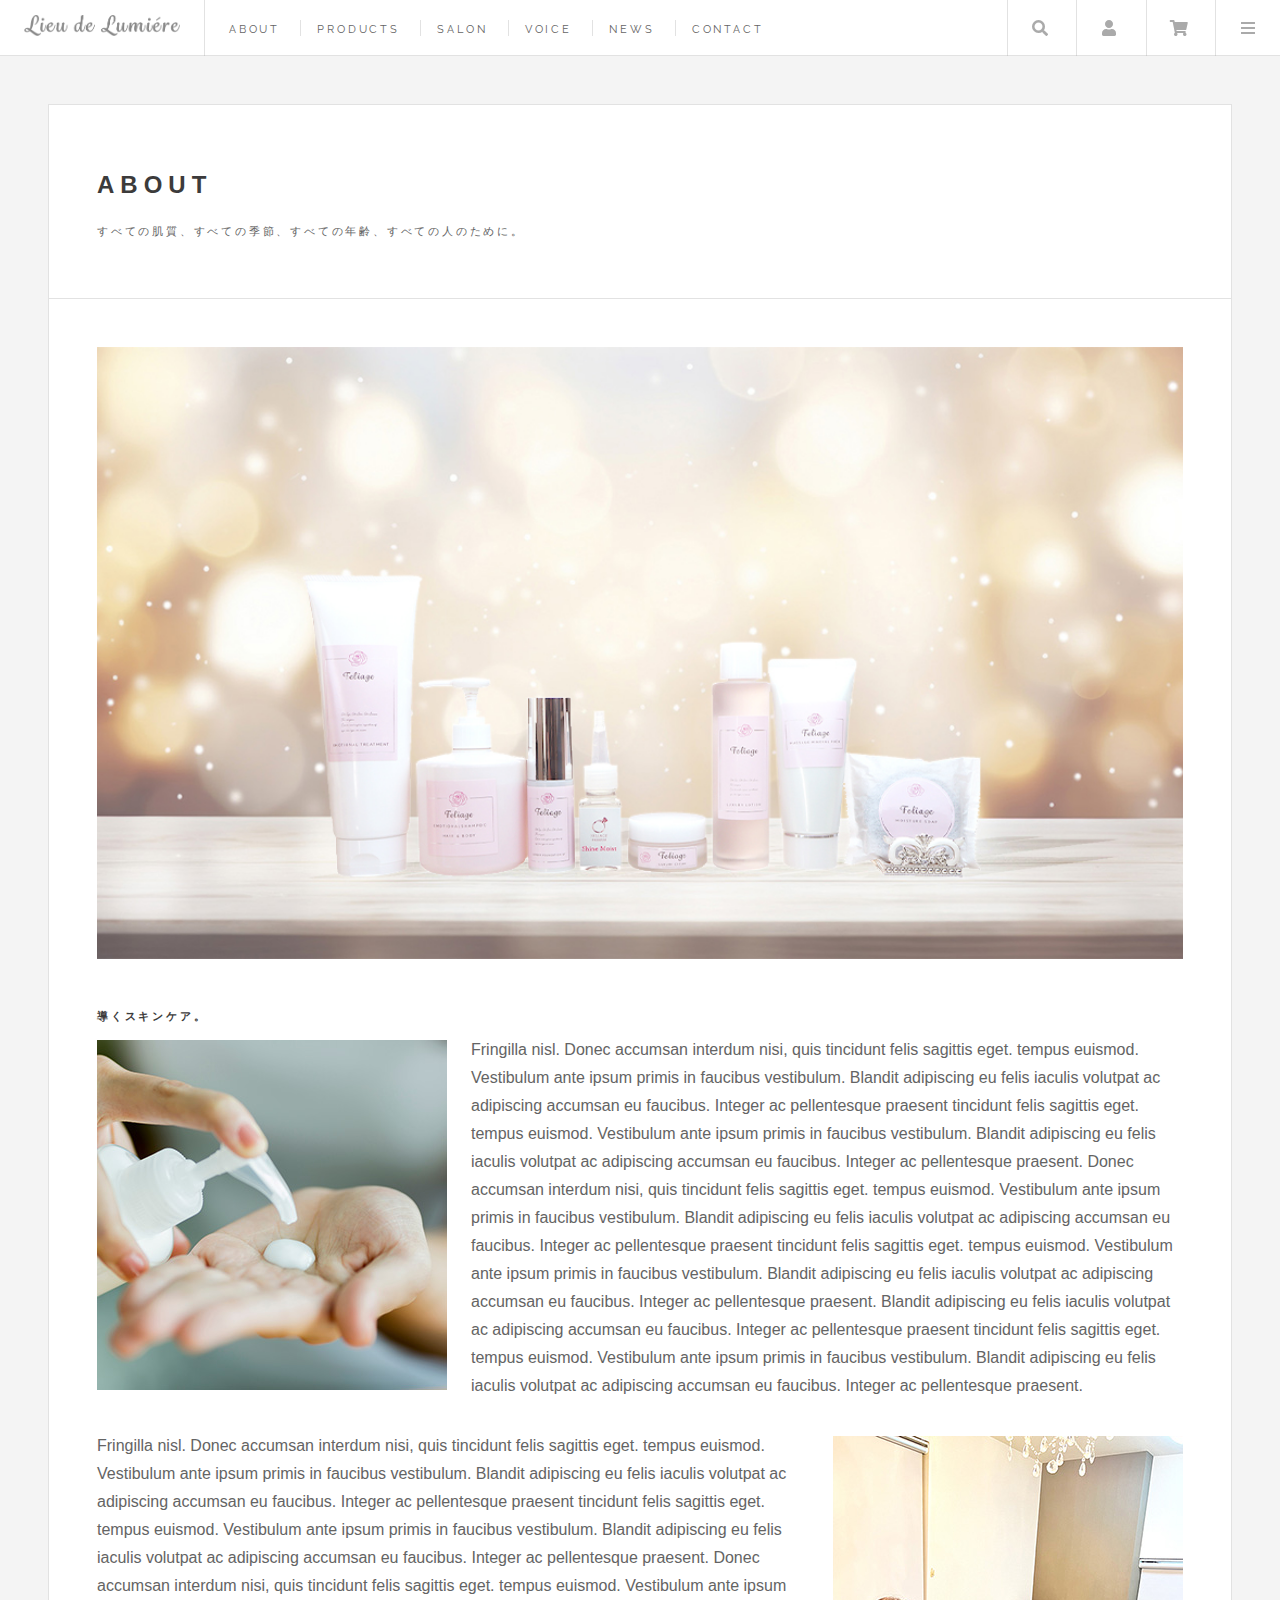
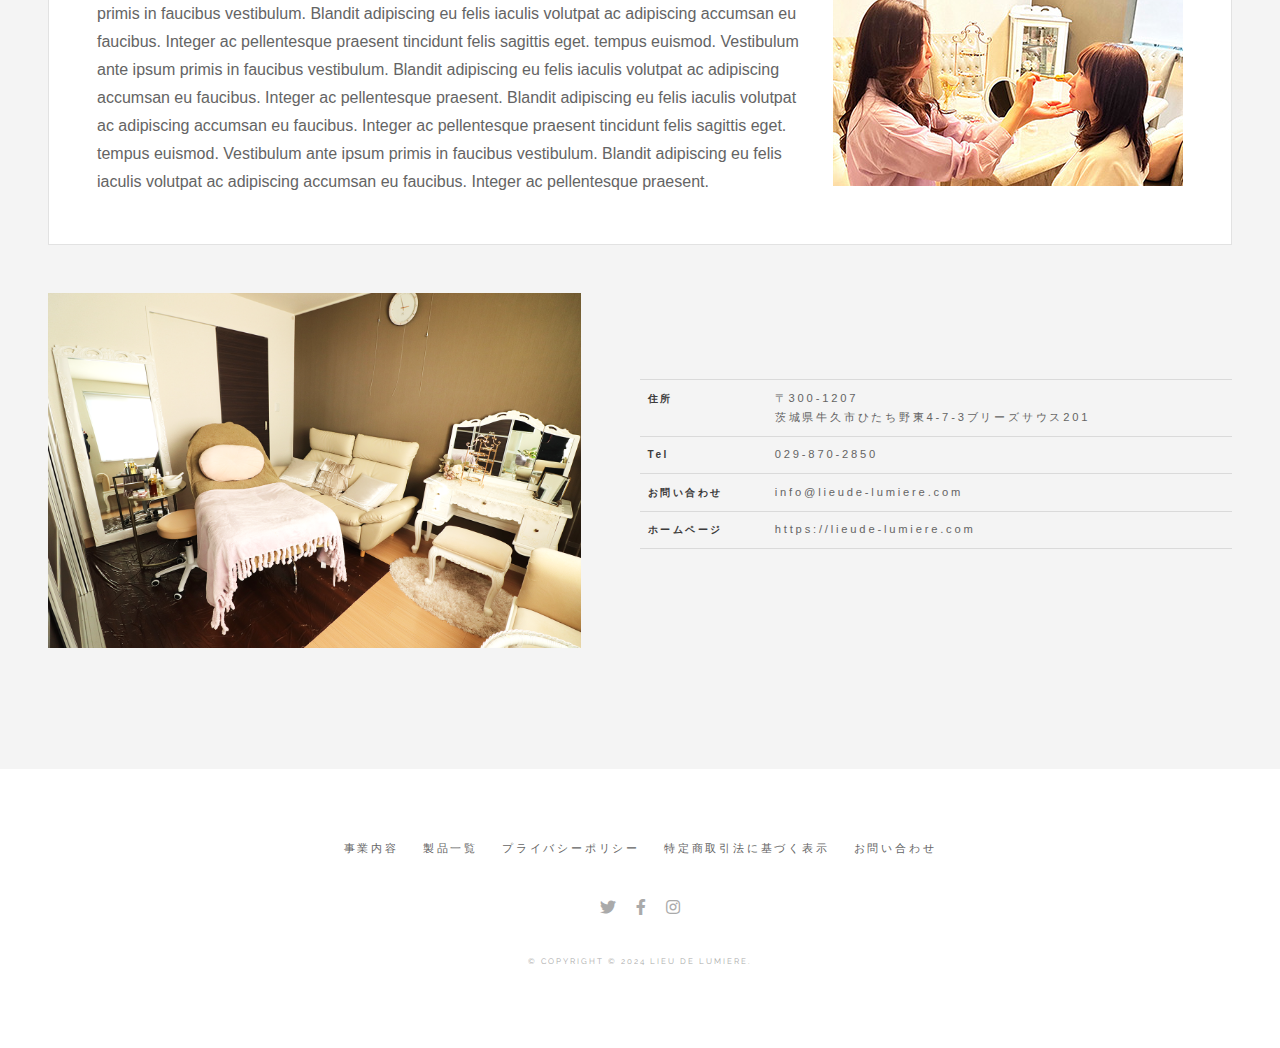
<file: about.html>
<!DOCTYPE HTML>
<!--
	Future Imperfect by HTML5 UP
	html5up.net | @ajlkn
	Free for personal and commercial use under the CCA 3.0 license (html5up.net/license)
-->
<html>
<head>
<title>Lieu de Lumiére</title>
<meta charset="utf-8" />
<meta name="viewport" content="width=device-width, initial-scale=1, user-scalable=no" />
<link rel="stylesheet" href="assets/css/main.css" />
<link rel="stylesheet" href="assets/css/contents.css">
</head>
<body class="single is-preload">

<!-- Header -->
<header id="header">
  <h1><a href="index.html"><img src="images/logo_l.png" width="351" height="48" alt=""/></a></h1>
  <nav class="links">
    <ul>
      <li><a href="about.html">ABOUT</a></li>
      <li><a href="#">PRODUCTS</a></li>
      <li><a href="index.html#salon">SALON</a></li>
      <li><a href="index.html#voice">VOICE</a></li>
      <li><a href="index.html#news">NEWS</a></li>
      <li><a href="#">CONTACT</a></li>
    </ul>
  </nav>
  <nav class="main">
    <ul>
      <li class="search"> <a class="fa-search" href="#search">Search</a>
        <form id="search" method="get" action="#">
          <input type="text" name="query" placeholder="Search" />
        </form>
      </li>
      <li class="user"><a class="fa-user" href="#">Log In</a></li>
      <li class="shopping-cart"><a class="fa-shopping-cart" href="#">Cart</a></li>
      <li class="menu"> <a class="fa-bars" href="#menu">Menu</a> </li>
    </ul>
  </nav>
  <!-- Menu -->
  <section id="menu"> 
    
    <!-- Search -->
    <section>
      <form class="search" method="get" action="#">
        <input type="text" name="query" placeholder="Search" />
      </form>
    </section>
    
    <!-- Links -->
    <section>
      <ul class="links">
        <li><a href="about.html">ABOUT</a></li>
      <li><a href="#">PRODUCTS</a></li>
      <li><a href="index.html#salon">SALON</a></li>
      <li><a href="index.html#voice">VOICE</a></li>
      <li><a href="index.html#news">NEWS</a></li>
      <li><a href="#">CONTACT</a></li>
      </ul>
    </section>
    
    <!-- Actions -->
    <section>
      <ul class="actions stacked">
        <li><a href="#" class="button large fit">Log In</a></li>
      </ul>
    </section>
  </section>
</header>
<!-- Wrapper -->
<div id="wrapper"> 
  
  <!-- Main -->
  <div id="main"> 
    <!-- Post -->
    <article class="post">
      <header>
        <div class="title">
          <h2>About</h2>
          <p>すべての肌質、すべての季節、すべての年齢、すべての人のために。</p>
        </div>
      </header>
      <div class="image featured"><img src="images/pic01.jpg" alt="" /></div>
      <h4>導くスキンケア。</h4>
      <p><span class="image left"><img src="images/pic07.jpg" alt="" /></span>Fringilla nisl. Donec accumsan interdum nisi, quis tincidunt felis sagittis eget. tempus euismod. Vestibulum ante ipsum primis in faucibus vestibulum. Blandit adipiscing eu felis iaculis volutpat ac adipiscing accumsan eu faucibus. Integer ac pellentesque praesent tincidunt felis sagittis eget. tempus euismod. Vestibulum ante ipsum primis in faucibus vestibulum. Blandit adipiscing eu felis iaculis volutpat ac adipiscing accumsan eu faucibus. Integer ac pellentesque praesent. Donec accumsan interdum nisi, quis tincidunt felis sagittis eget. tempus euismod. Vestibulum ante ipsum primis in faucibus vestibulum. Blandit adipiscing eu felis iaculis volutpat ac adipiscing accumsan eu faucibus. Integer ac pellentesque praesent tincidunt felis sagittis eget. tempus euismod. Vestibulum ante ipsum primis in faucibus vestibulum. Blandit adipiscing eu felis iaculis volutpat ac adipiscing accumsan eu faucibus. Integer ac pellentesque praesent. Blandit adipiscing eu felis iaculis volutpat ac adipiscing accumsan eu faucibus. Integer ac pellentesque praesent tincidunt felis sagittis eget. tempus euismod. Vestibulum ante ipsum primis in faucibus vestibulum. Blandit adipiscing eu felis iaculis volutpat ac adipiscing accumsan eu faucibus. Integer ac pellentesque praesent.</p>
      <p><span class="image right"><img src="images/pic04.jpg" alt="" /></span>Fringilla nisl. Donec accumsan interdum nisi, quis tincidunt felis sagittis eget. tempus euismod. Vestibulum ante ipsum primis in faucibus vestibulum. Blandit adipiscing eu felis iaculis volutpat ac adipiscing accumsan eu faucibus. Integer ac pellentesque praesent tincidunt felis sagittis eget. tempus euismod. Vestibulum ante ipsum primis in faucibus vestibulum. Blandit adipiscing eu felis iaculis volutpat ac adipiscing accumsan eu faucibus. Integer ac pellentesque praesent. Donec accumsan interdum nisi, quis tincidunt felis sagittis eget. tempus euismod. Vestibulum ante ipsum primis in faucibus vestibulum. Blandit adipiscing eu felis iaculis volutpat ac adipiscing accumsan eu faucibus. Integer ac pellentesque praesent tincidunt felis sagittis eget. tempus euismod. Vestibulum ante ipsum primis in faucibus vestibulum. Blandit adipiscing eu felis iaculis volutpat ac adipiscing accumsan eu faucibus. Integer ac pellentesque praesent. Blandit adipiscing eu felis iaculis volutpat ac adipiscing accumsan eu faucibus. Integer ac pellentesque praesent tincidunt felis sagittis eget. tempus euismod. Vestibulum ante ipsum primis in faucibus vestibulum. Blandit adipiscing eu felis iaculis volutpat ac adipiscing accumsan eu faucibus. Integer ac pellentesque praesent.</p>
    </article>
    <div class="contents_inner">
      <div class="info_area">
        <div class="photo"> <img src="images/IMG_9266.png" alt=""> </div>
        <div class="info">
          <table>
            <tr>
              <th>住所</th>
              <td>〒300-1207<br>
                茨城県牛久市ひたち野東4-7-3ブリーズサウス201</td>
            </tr>
            <tr>
              <th>Tel</th>
              <td>029-870-2850</td>
            </tr>
            <tr>
              <th>お問い合わせ</th>
              <td>info@lieude-lumiere.com</td>
            </tr>
            <tr>
              <th>ホームページ</th>
              <td>https://lieude-lumiere.com</td>
            </tr>
          </table>
        </div>
      </div>
    </div>
  </div>
</div>
<!-- Footer -->
<footer id="footer">
  <nav class="links">
    <ul>
      <li><a href="#">事業内容</a></li>
      <li><a href="#">製品一覧</a></li>
      <li><a href="#">プライバシーポリシー</a></li>
      <li><a href="#">特定商取引法に基づく表示</a></li>
      <li><a href="#">お問い合わせ</a></li>
    </ul>
  </nav>
  <ul class="icons">
    <li><a href="#" class="icon brands fa-twitter"><span class="label">Twitter</span></a></li>
    <li><a href="#" class="icon brands fa-facebook-f"><span class="label">Facebook</span></a></li>
    <li><a href="#" class="icon brands fa-instagram"><span class="label">Instagram</span></a></li>
    <!-- <li><a href="#" class="icon solid fa-rss"><span class="label">RSS</span></a></li>
    <li><a href="#" class="icon solid fa-envelope"><span class="label">Email</span></a></li> -->
  </ul>
  <p class="copyright">&copy; Copyright © 2024 Lieu de Lumiere.</p>
</footer>

<!-- Scripts --> 
<script src="assets/js/jquery.min.js"></script> 
<script src="assets/js/browser.min.js"></script> 
<script src="assets/js/breakpoints.min.js"></script> 
<script src="assets/js/util.js"></script> 
<script src="assets/js/main.js"></script>
</body>
</html>
</file>
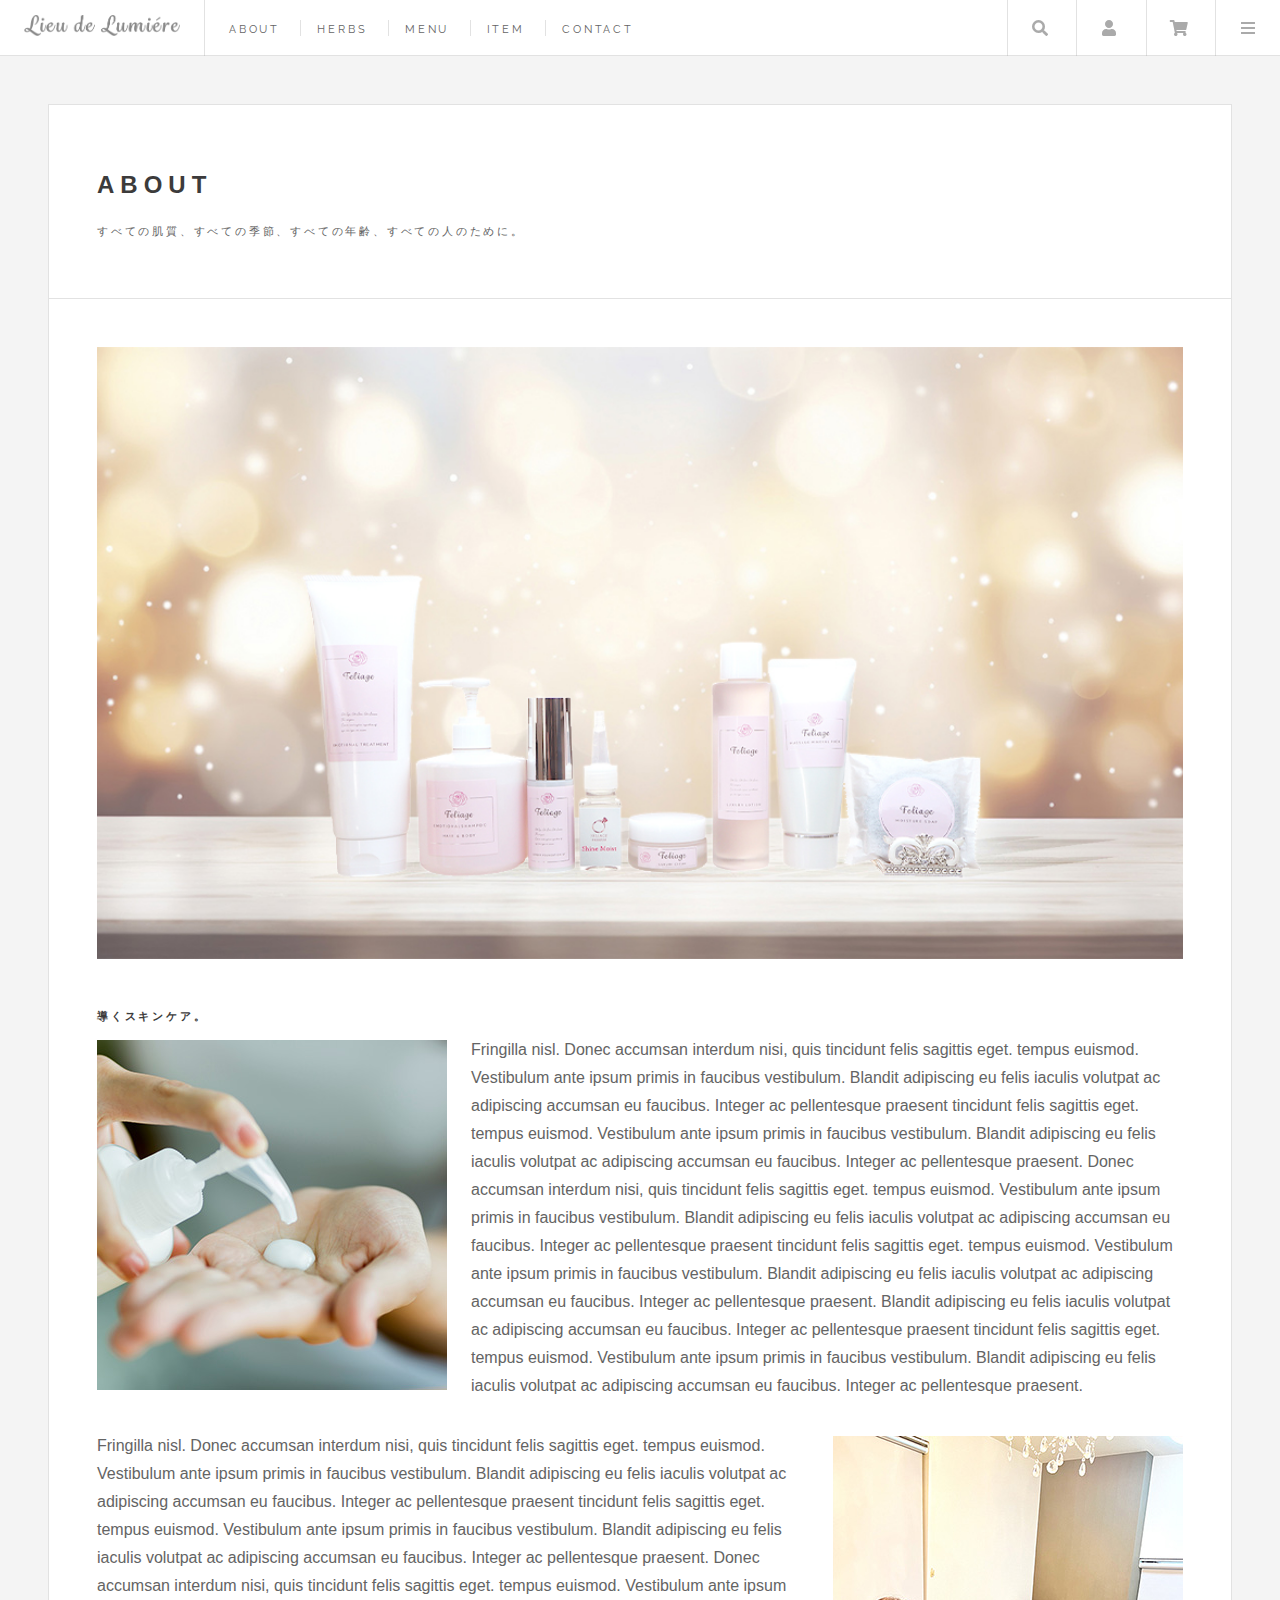
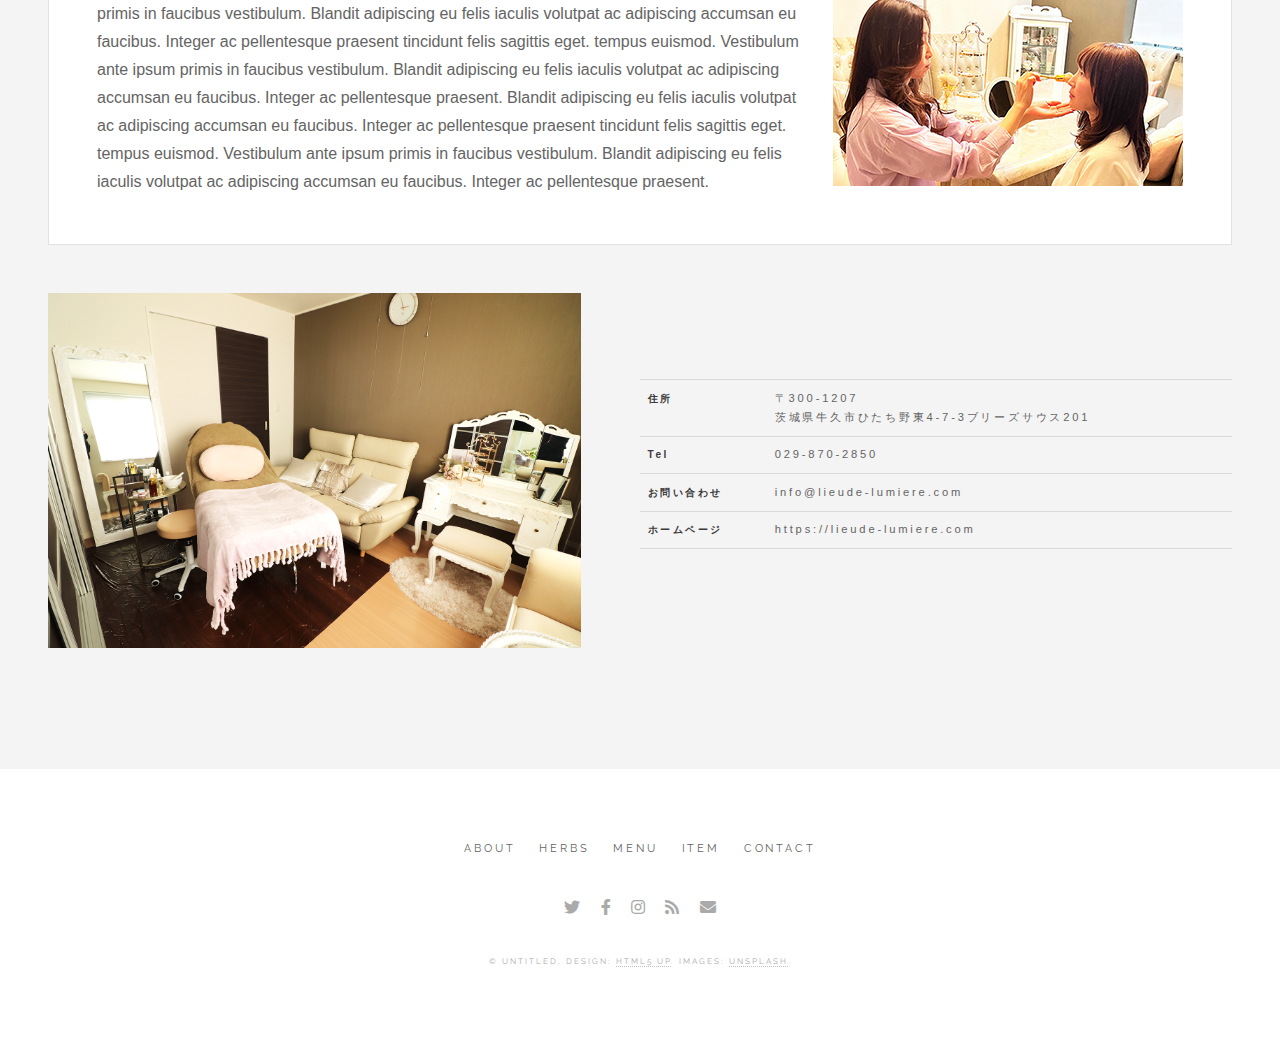
<file: single.html>
<!DOCTYPE HTML>
<!--
	Future Imperfect by HTML5 UP
	html5up.net | @ajlkn
	Free for personal and commercial use under the CCA 3.0 license (html5up.net/license)
-->
<html>
<head>
<title>Lieu de Lumiére</title>
<meta charset="utf-8" />
<meta name="viewport" content="width=device-width, initial-scale=1, user-scalable=no" />
<link rel="stylesheet" href="assets/css/main.css" />
<link rel="stylesheet" href="assets/css/contents.css">
</head>
<body class="single is-preload">

<!-- Header -->
<header id="header">
  <h1><a href="index.html"><img src="images/logo_l.png" width="351" height="48" alt=""/></a></h1>
  <nav class="links">
    <ul>
      <li><a href="single.html">ABOUT</a></li>
      <li><a href="#">HERBS</a></li>
      <li><a href="#">MENU</a></li>
      <li><a href="#">ITEM</a></li>
      <li><a href="#">CONTACT</a></li>
    </ul>
  </nav>
  <nav class="main">
    <ul>
      <li class="search"> <a class="fa-search" href="#search">Search</a>
        <form id="search" method="get" action="#">
          <input type="text" name="query" placeholder="Search" />
        </form>
      </li>
      <li class="user"><a class="fa-user" href="#">Log In</a></li>
      <li class="shopping-cart"><a class="fa-shopping-cart" href="#">Cart</a></li>
      <li class="menu"> <a class="fa-bars" href="#menu">Menu</a> </li>
    </ul>
  </nav>
  <!-- Menu -->
  <section id="menu"> 
    
    <!-- Search -->
    <section>
      <form class="search" method="get" action="#">
        <input type="text" name="query" placeholder="Search" />
      </form>
    </section>
    
    <!-- Links -->
    <section>
      <ul class="links">
        <li><a href="#">ABOUT</a></li>
        <li><a href="#">HERBS</a></li>
        <li><a href="#">MENU</a></li>
        <li><a href="#">ITEM</a></li>
        <li><a href="#">CONTACT</a></li>
      </ul>
    </section>
    
    <!-- Actions -->
    <section>
      <ul class="actions stacked">
        <li><a href="#" class="button large fit">Log In</a></li>
      </ul>
    </section>
  </section>
</header>
<!-- Wrapper -->
<div id="wrapper"> 
  
  <!-- Main -->
  <div id="main"> 
    <!-- Post -->
    <article class="post">
      <header>
        <div class="title">
          <h2><a href="single.html">About</a></h2>
          <p>すべての肌質、すべての季節、すべての年齢、すべての人のために。</p>
        </div>
      </header>
      <a href="single.html" class="image featured"><img src="images/pic01.jpg" alt="" /></a>
      <h4>導くスキンケア。</h4>
      <p><span class="image left"><img src="images/pic07.jpg" alt="" /></span>Fringilla nisl. Donec accumsan interdum nisi, quis tincidunt felis sagittis eget. tempus euismod. Vestibulum ante ipsum primis in faucibus vestibulum. Blandit adipiscing eu felis iaculis volutpat ac adipiscing accumsan eu faucibus. Integer ac pellentesque praesent tincidunt felis sagittis eget. tempus euismod. Vestibulum ante ipsum primis in faucibus vestibulum. Blandit adipiscing eu felis iaculis volutpat ac adipiscing accumsan eu faucibus. Integer ac pellentesque praesent. Donec accumsan interdum nisi, quis tincidunt felis sagittis eget. tempus euismod. Vestibulum ante ipsum primis in faucibus vestibulum. Blandit adipiscing eu felis iaculis volutpat ac adipiscing accumsan eu faucibus. Integer ac pellentesque praesent tincidunt felis sagittis eget. tempus euismod. Vestibulum ante ipsum primis in faucibus vestibulum. Blandit adipiscing eu felis iaculis volutpat ac adipiscing accumsan eu faucibus. Integer ac pellentesque praesent. Blandit adipiscing eu felis iaculis volutpat ac adipiscing accumsan eu faucibus. Integer ac pellentesque praesent tincidunt felis sagittis eget. tempus euismod. Vestibulum ante ipsum primis in faucibus vestibulum. Blandit adipiscing eu felis iaculis volutpat ac adipiscing accumsan eu faucibus. Integer ac pellentesque praesent.</p>
      <p><span class="image right"><img src="images/pic04.jpg" alt="" /></span>Fringilla nisl. Donec accumsan interdum nisi, quis tincidunt felis sagittis eget. tempus euismod. Vestibulum ante ipsum primis in faucibus vestibulum. Blandit adipiscing eu felis iaculis volutpat ac adipiscing accumsan eu faucibus. Integer ac pellentesque praesent tincidunt felis sagittis eget. tempus euismod. Vestibulum ante ipsum primis in faucibus vestibulum. Blandit adipiscing eu felis iaculis volutpat ac adipiscing accumsan eu faucibus. Integer ac pellentesque praesent. Donec accumsan interdum nisi, quis tincidunt felis sagittis eget. tempus euismod. Vestibulum ante ipsum primis in faucibus vestibulum. Blandit adipiscing eu felis iaculis volutpat ac adipiscing accumsan eu faucibus. Integer ac pellentesque praesent tincidunt felis sagittis eget. tempus euismod. Vestibulum ante ipsum primis in faucibus vestibulum. Blandit adipiscing eu felis iaculis volutpat ac adipiscing accumsan eu faucibus. Integer ac pellentesque praesent. Blandit adipiscing eu felis iaculis volutpat ac adipiscing accumsan eu faucibus. Integer ac pellentesque praesent tincidunt felis sagittis eget. tempus euismod. Vestibulum ante ipsum primis in faucibus vestibulum. Blandit adipiscing eu felis iaculis volutpat ac adipiscing accumsan eu faucibus. Integer ac pellentesque praesent.</p>
    </article>
    <div class="contents_inner">
      <div class="info_area">
        <div class="photo"> <img src="images/IMG_9266.png" alt=""> </div>
        <div class="info">
          <table>
            <tr>
              <th>住所</th>
              <td>〒300-1207<br>
                茨城県牛久市ひたち野東4-7-3ブリーズサウス201</td>
            </tr>
            <tr>
              <th>Tel</th>
              <td>029-870-2850</td>
            </tr>
            <tr>
              <th>お問い合わせ</th>
              <td>info@lieude-lumiere.com</td>
            </tr>
            <tr>
              <th>ホームページ</th>
              <td>https://lieude-lumiere.com</td>
            </tr>
          </table>
        </div>
      </div>
    </div>
  </div>
</div>
<!-- Footer -->
<footer id="footer">
  <nav class="links">
    <ul>
      <li><a href="#">ABOUT</a></li>
      <li><a href="#">HERBS</a></li>
      <li><a href="#">MENU</a></li>
      <li><a href="#">ITEM</a></li>
      <li><a href="#">CONTACT</a></li>
    </ul>
  </nav>
  <ul class="icons">
    <li><a href="#" class="icon brands fa-twitter"><span class="label">Twitter</span></a></li>
    <li><a href="#" class="icon brands fa-facebook-f"><span class="label">Facebook</span></a></li>
    <li><a href="#" class="icon brands fa-instagram"><span class="label">Instagram</span></a></li>
    <li><a href="#" class="icon solid fa-rss"><span class="label">RSS</span></a></li>
    <li><a href="#" class="icon solid fa-envelope"><span class="label">Email</span></a></li>
  </ul>
  <p class="copyright">&copy; Untitled. Design: <a href="http://html5up.net">HTML5 UP</a>. Images: <a href="http://unsplash.com">Unsplash</a>.</p>
</footer>

<!-- Scripts --> 
<script src="assets/js/jquery.min.js"></script> 
<script src="assets/js/browser.min.js"></script> 
<script src="assets/js/breakpoints.min.js"></script> 
<script src="assets/js/util.js"></script> 
<script src="assets/js/main.js"></script>
</body>
</html>
</file>
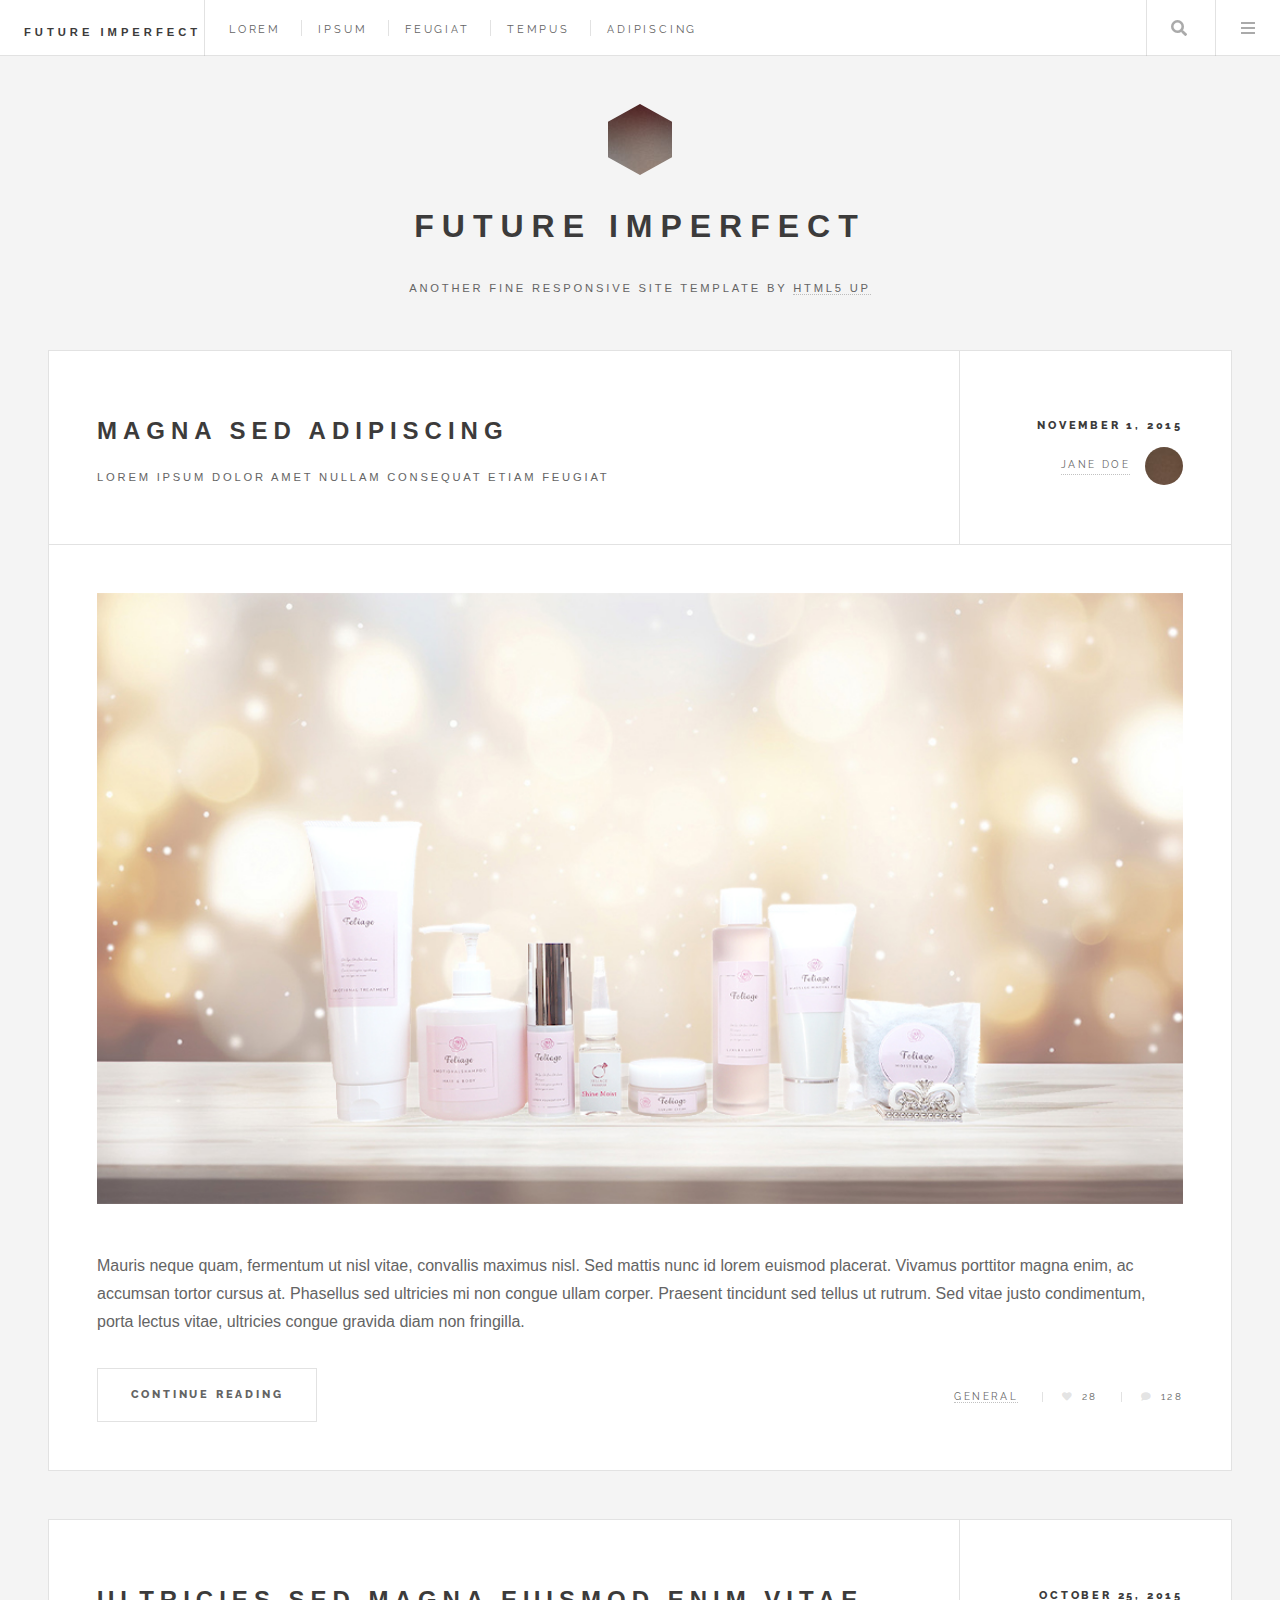
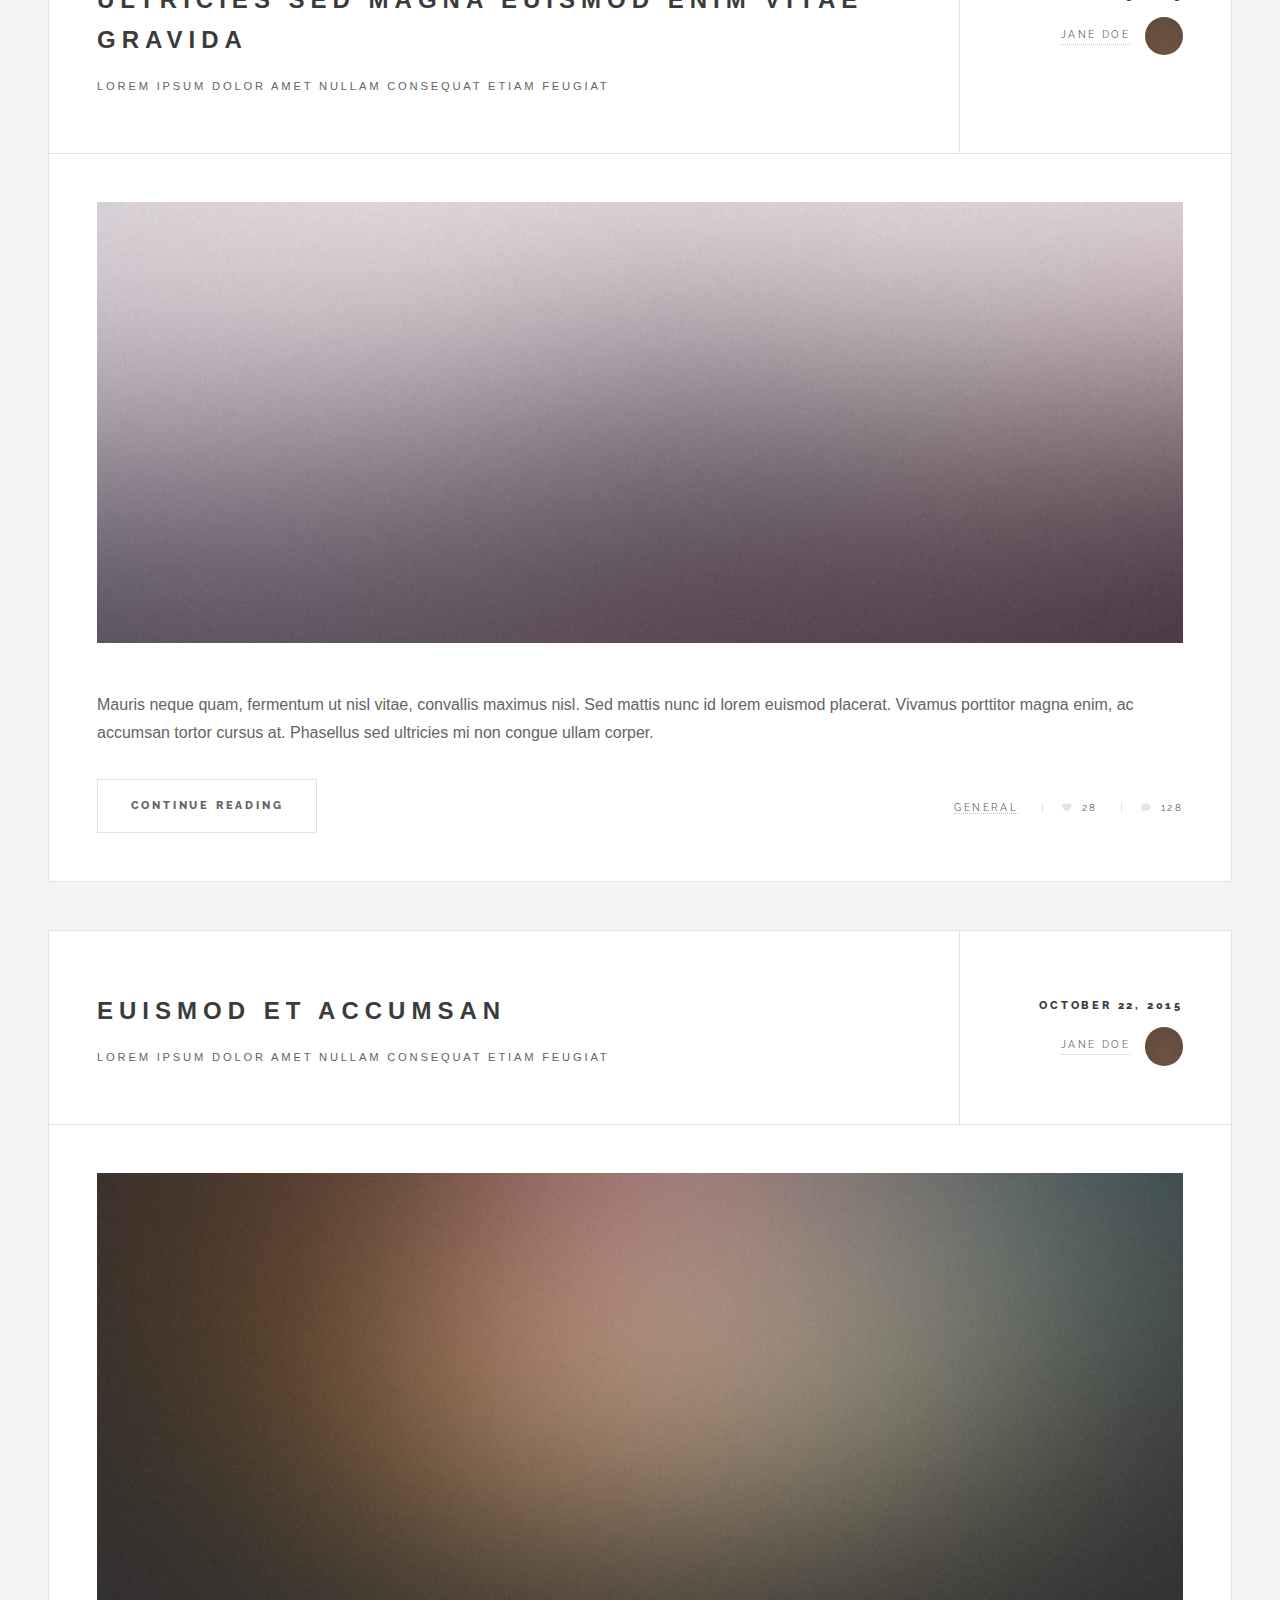
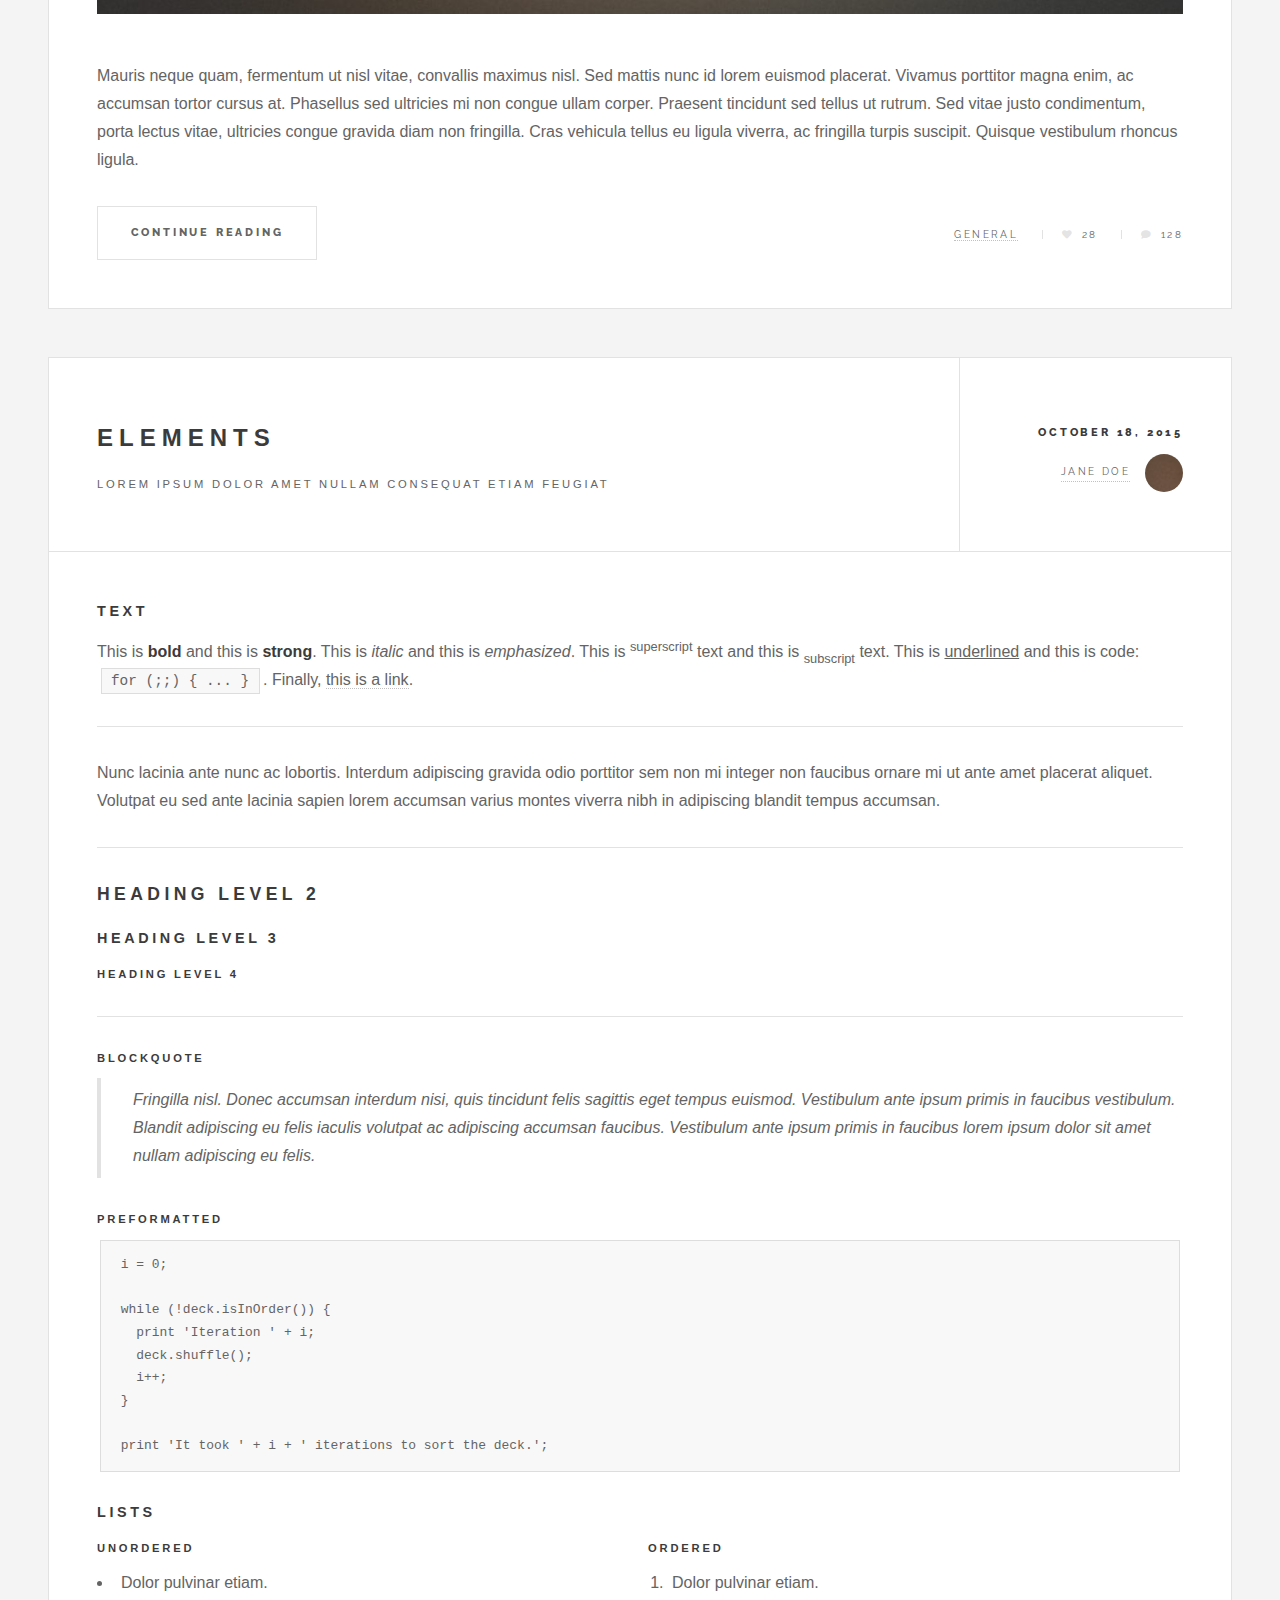
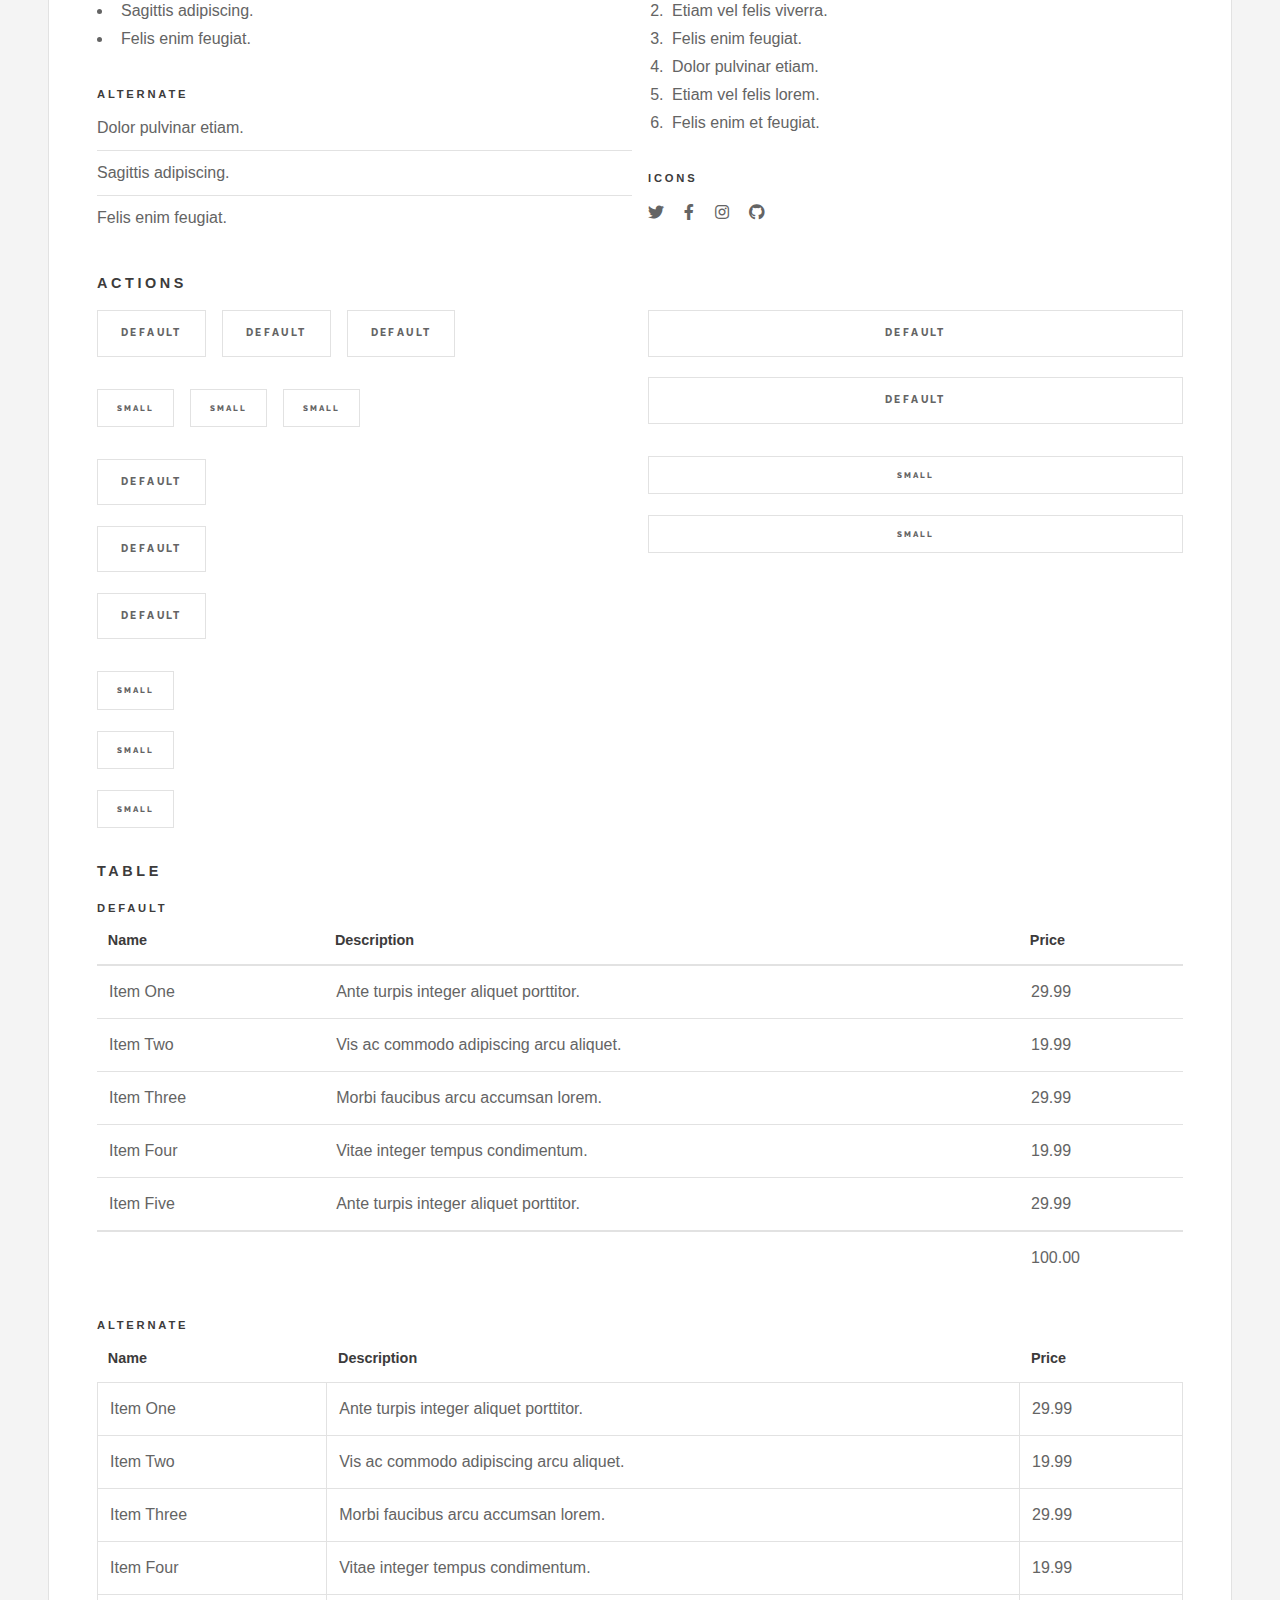
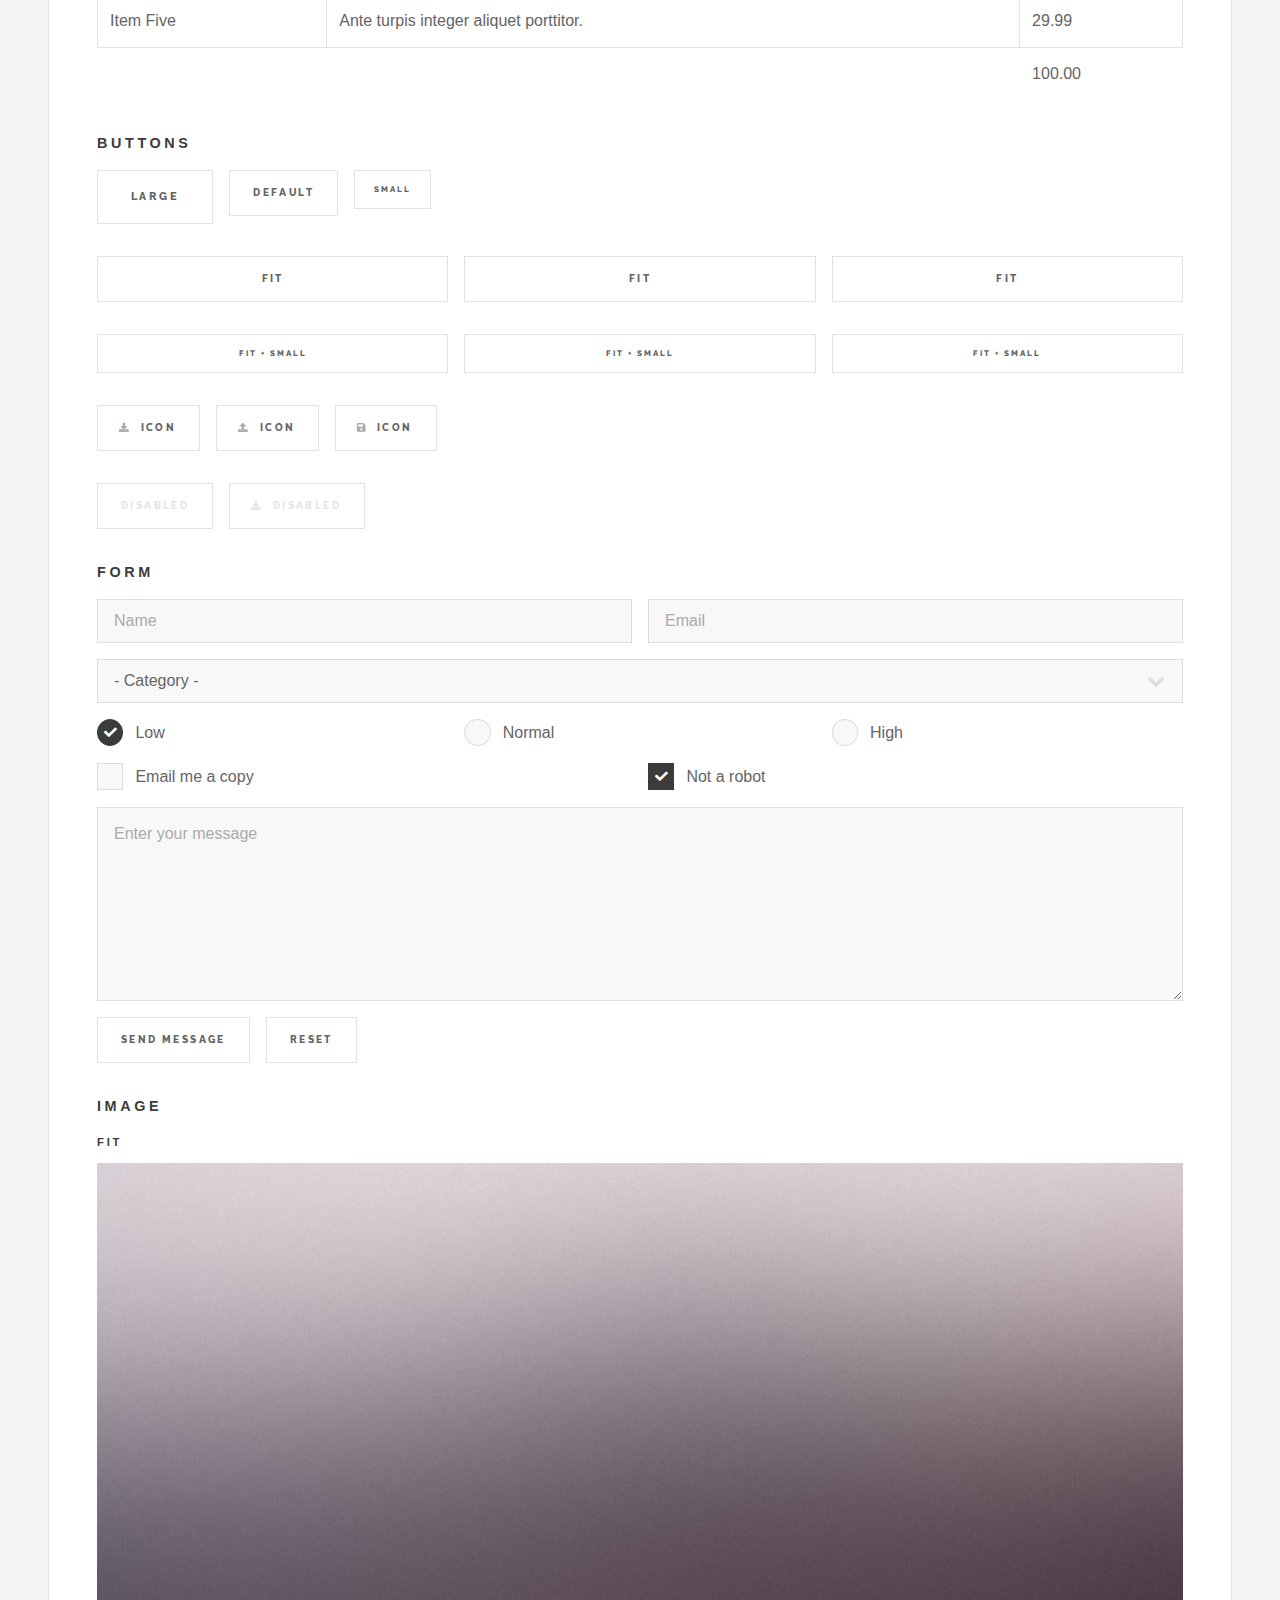
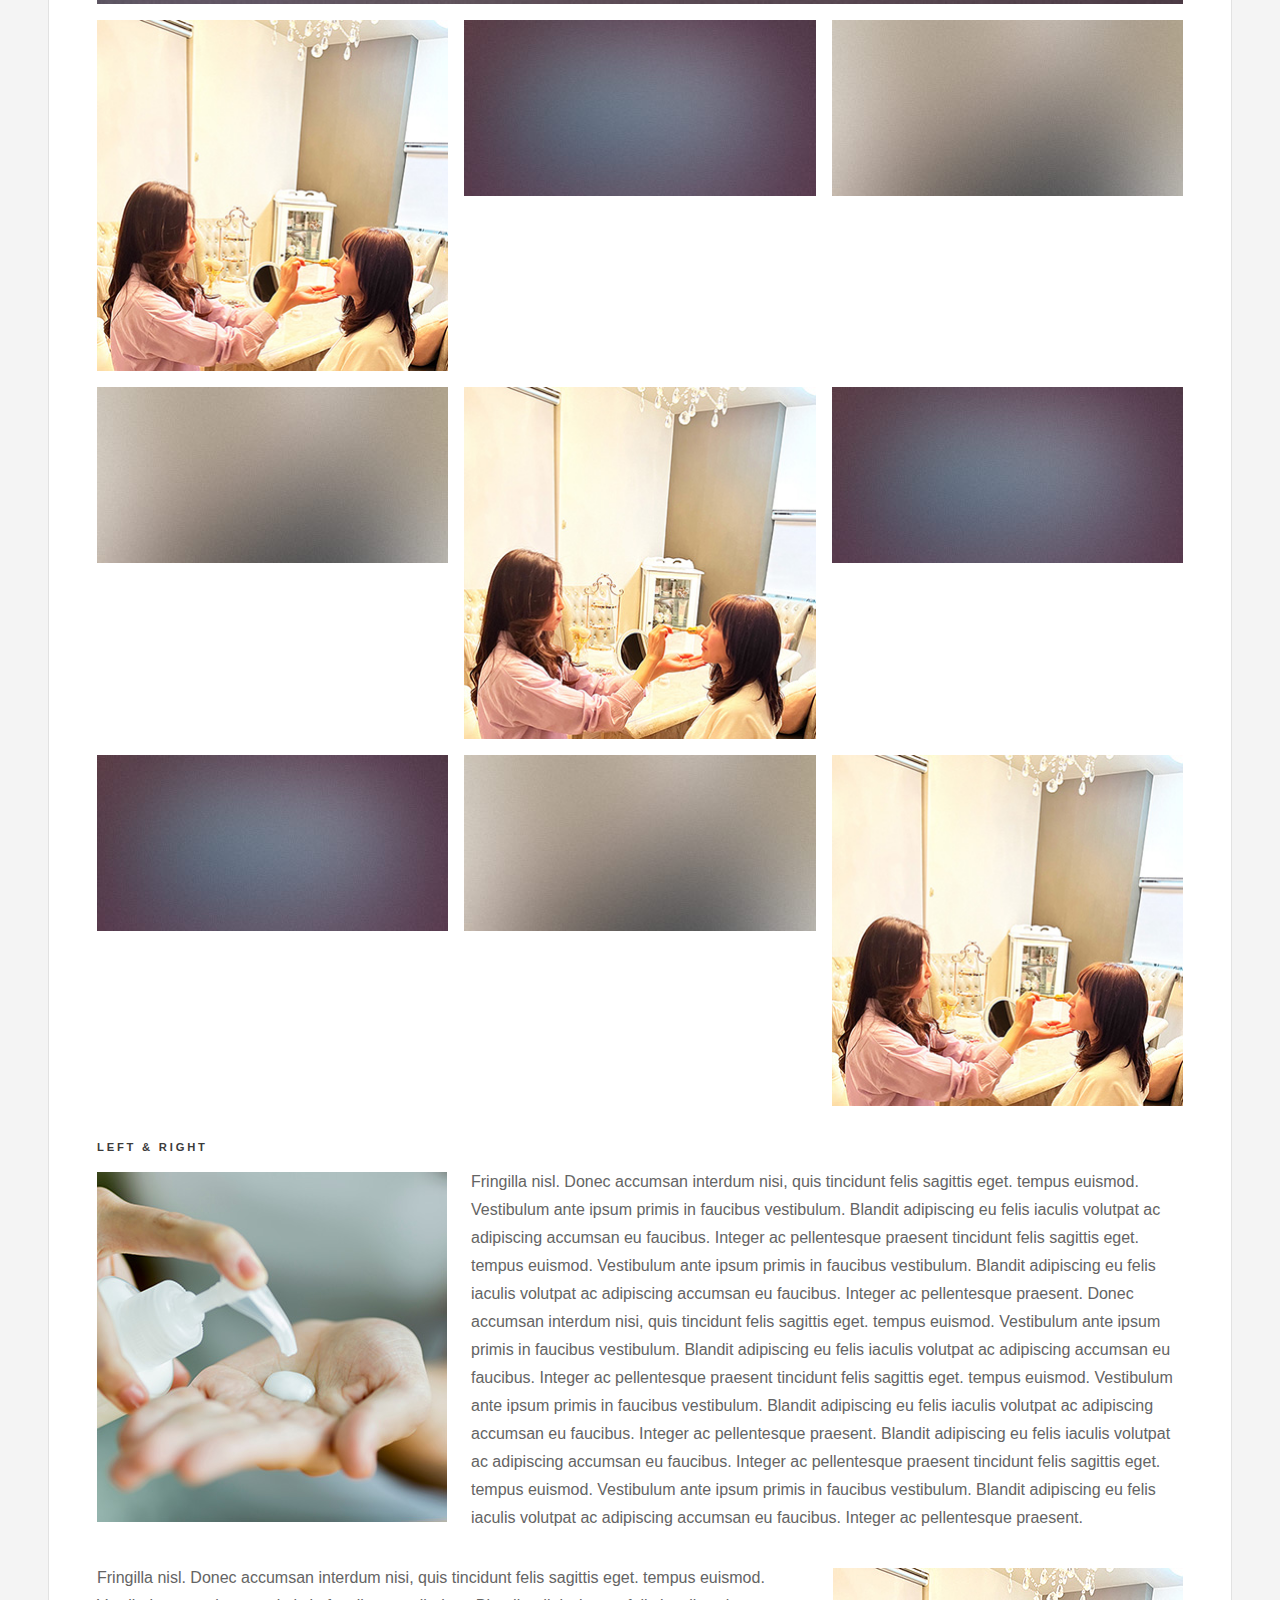
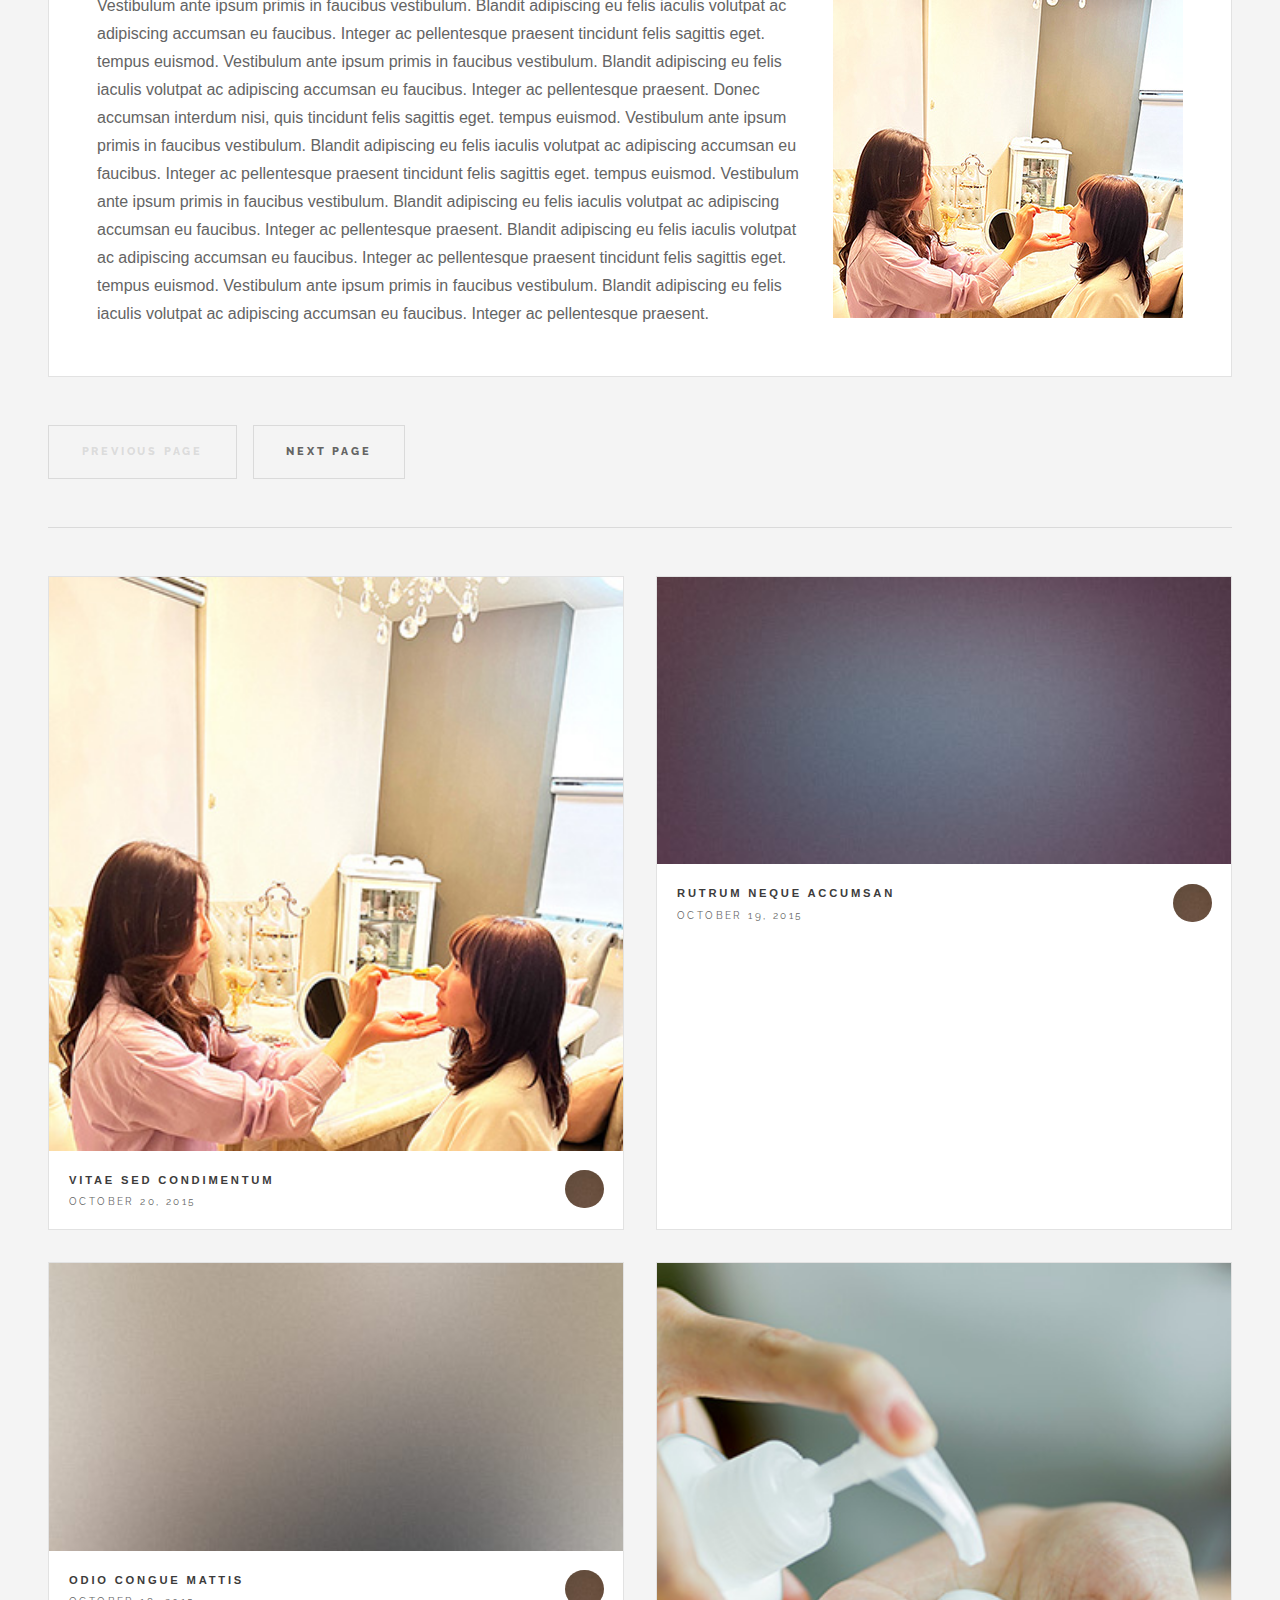
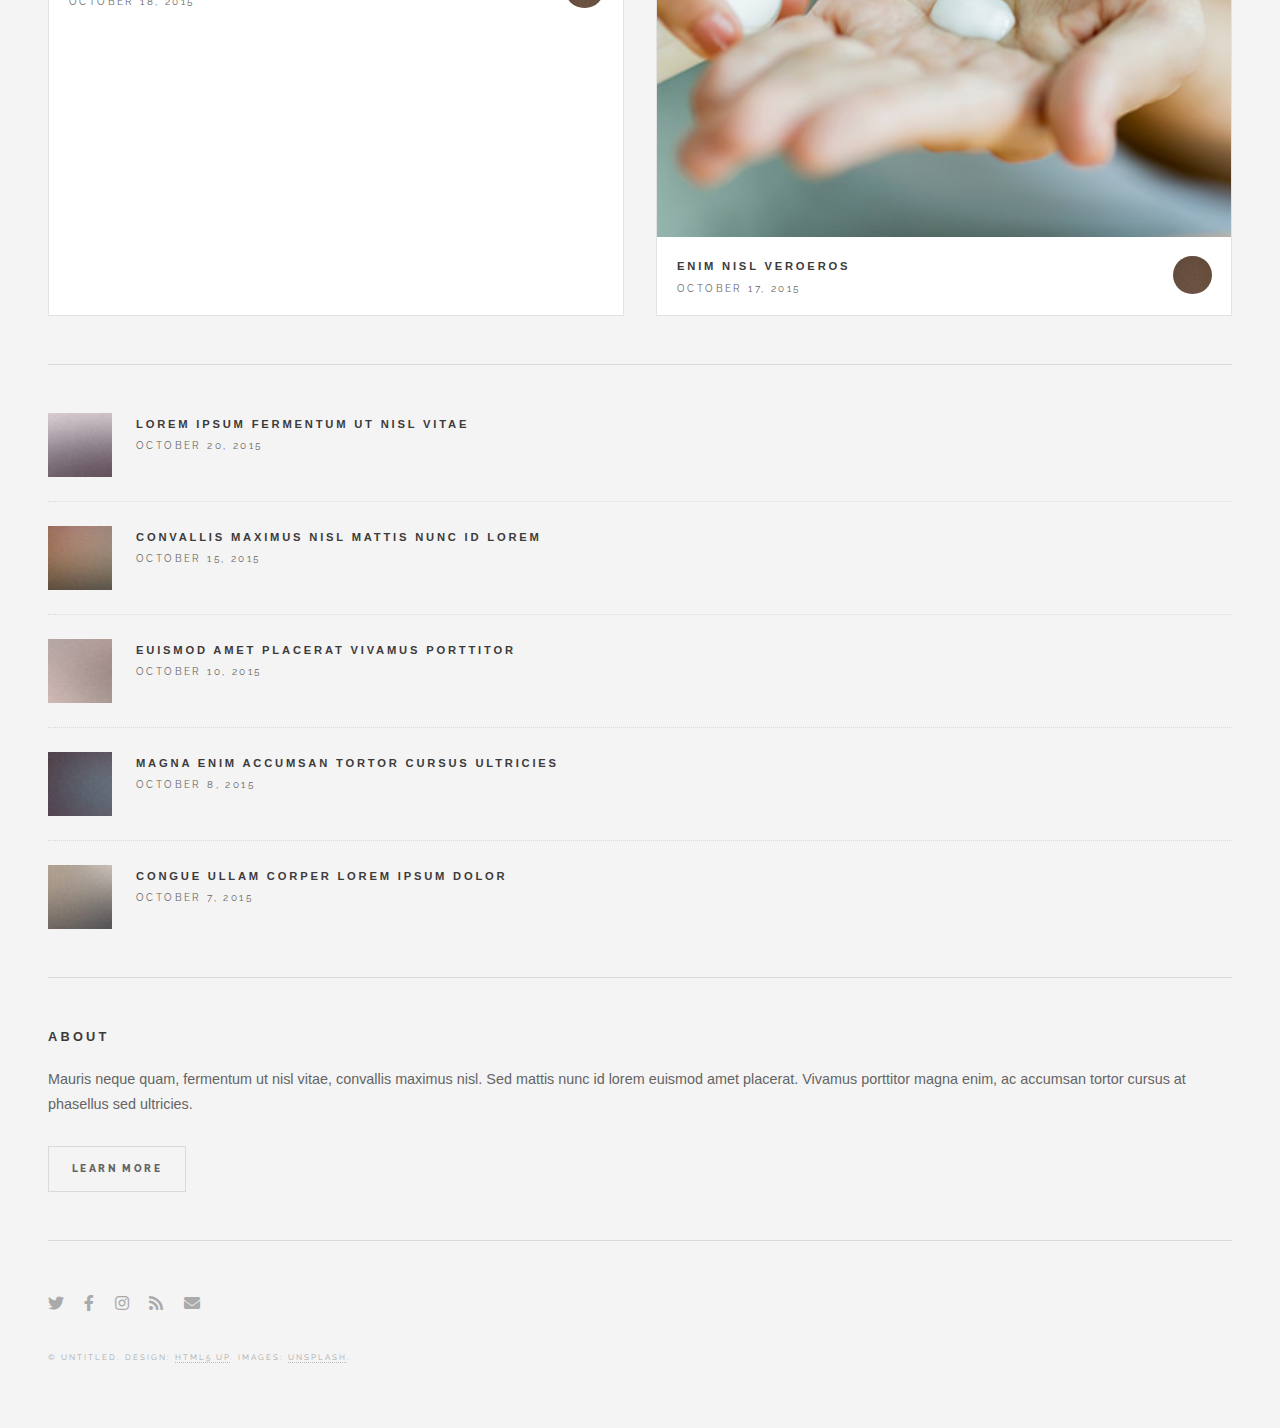
<file: style.html>
<!DOCTYPE HTML>
<!--
	Future Imperfect by HTML5 UP
	html5up.net | @ajlkn
	Free for personal and commercial use under the CCA 3.0 license (html5up.net/license)
-->
<html>
<head>
<title>Future Imperfect by HTML5 UP</title>
<meta charset="utf-8" />
<meta name="viewport" content="width=device-width, initial-scale=1, user-scalable=no" />
<link rel="stylesheet" href="assets/css/main.css" />
</head>
<body class="is-preload">

<!-- Wrapper -->
<div id="wrapper"> 
  
  <!-- Header -->
  <header id="header">
    <h1><a href="index.html">Future Imperfect</a></h1>
    <nav class="links">
      <ul>
        <li><a href="#">Lorem</a></li>
        <li><a href="#">Ipsum</a></li>
        <li><a href="#">Feugiat</a></li>
        <li><a href="#">Tempus</a></li>
        <li><a href="#">Adipiscing</a></li>
      </ul>
    </nav>
    <nav class="main">
      <ul>
        <li class="search"> <a class="fa-search" href="#search">Search</a>
          <form id="search" method="get" action="#">
            <input type="text" name="query" placeholder="Search" />
          </form>
        </li>
        <li class="menu"> <a class="fa-bars" href="#menu">Menu</a> </li>
      </ul>
    </nav>
  </header>
  
  <!-- Menu -->
  <section id="menu"> 
    
    <!-- Search -->
    <section>
      <form class="search" method="get" action="#">
        <input type="text" name="query" placeholder="Search" />
      </form>
    </section>
    
    <!-- Links -->
    <section>
      <ul class="links">
        <li> <a href="#">
          <h3>Lorem ipsum</h3>
          <p>Feugiat tempus veroeros dolor</p>
          </a> </li>
        <li> <a href="#">
          <h3>Dolor sit amet</h3>
          <p>Sed vitae justo condimentum</p>
          </a> </li>
        <li> <a href="#">
          <h3>Feugiat veroeros</h3>
          <p>Phasellus sed ultricies mi congue</p>
          </a> </li>
        <li> <a href="#">
          <h3>Etiam sed consequat</h3>
          <p>Porta lectus amet ultricies</p>
          </a> </li>
      </ul>
    </section>
    
    <!-- Actions -->
    <section>
      <ul class="actions stacked">
        <li><a href="#" class="button large fit">Log In</a></li>
      </ul>
    </section>
  </section>
  
  <!-- Main -->
  <div id="main"> 
    
    <!-- Post -->
    <article class="post">
      <header>
        <div class="title">
          <h2><a href="single.html">Magna sed adipiscing</a></h2>
          <p>Lorem ipsum dolor amet nullam consequat etiam feugiat</p>
        </div>
        <div class="meta">
          <time class="published" datetime="2015-11-01">November 1, 2015</time>
          <a href="#" class="author"><span class="name">Jane Doe</span><img src="images/avatar.jpg" alt="" /></a> </div>
      </header>
      <a href="single.html" class="image featured"><img src="images/pic01.jpg" alt="" /></a>
      <p>Mauris neque quam, fermentum ut nisl vitae, convallis maximus nisl. Sed mattis nunc id lorem euismod placerat. Vivamus porttitor magna enim, ac accumsan tortor cursus at. Phasellus sed ultricies mi non congue ullam corper. Praesent tincidunt sed tellus ut rutrum. Sed vitae justo condimentum, porta lectus vitae, ultricies congue gravida diam non fringilla.</p>
      <footer>
        <ul class="actions">
          <li><a href="single.html" class="button large">Continue Reading</a></li>
        </ul>
        <ul class="stats">
          <li><a href="#">General</a></li>
          <li><a href="#" class="icon solid fa-heart">28</a></li>
          <li><a href="#" class="icon solid fa-comment">128</a></li>
        </ul>
      </footer>
    </article>
    
    <!-- Post -->
    <article class="post">
      <header>
        <div class="title">
          <h2><a href="single.html">Ultricies sed magna euismod enim vitae gravida</a></h2>
          <p>Lorem ipsum dolor amet nullam consequat etiam feugiat</p>
        </div>
        <div class="meta">
          <time class="published" datetime="2015-10-25">October 25, 2015</time>
          <a href="#" class="author"><span class="name">Jane Doe</span><img src="images/avatar.jpg" alt="" /></a> </div>
      </header>
      <a href="single.html" class="image featured"><img src="images/pic02.jpg" alt="" /></a>
      <p>Mauris neque quam, fermentum ut nisl vitae, convallis maximus nisl. Sed mattis nunc id lorem euismod placerat. Vivamus porttitor magna enim, ac accumsan tortor cursus at. Phasellus sed ultricies mi non congue ullam corper.</p>
      <footer>
        <ul class="actions">
          <li><a href="single.html" class="button large">Continue Reading</a></li>
        </ul>
        <ul class="stats">
          <li><a href="#">General</a></li>
          <li><a href="#" class="icon solid fa-heart">28</a></li>
          <li><a href="#" class="icon solid fa-comment">128</a></li>
        </ul>
      </footer>
    </article>
    
    <!-- Post -->
    <article class="post">
      <header>
        <div class="title">
          <h2><a href="single.html">Euismod et accumsan</a></h2>
          <p>Lorem ipsum dolor amet nullam consequat etiam feugiat</p>
        </div>
        <div class="meta">
          <time class="published" datetime="2015-10-22">October 22, 2015</time>
          <a href="#" class="author"><span class="name">Jane Doe</span><img src="images/avatar.jpg" alt="" /></a> </div>
      </header>
      <a href="single.html" class="image featured"><img src="images/pic03.jpg" alt="" /></a>
      <p>Mauris neque quam, fermentum ut nisl vitae, convallis maximus nisl. Sed mattis nunc id lorem euismod placerat. Vivamus porttitor magna enim, ac accumsan tortor cursus at. Phasellus sed ultricies mi non congue ullam corper. Praesent tincidunt sed tellus ut rutrum. Sed vitae justo condimentum, porta lectus vitae, ultricies congue gravida diam non fringilla. Cras vehicula tellus eu ligula viverra, ac fringilla turpis suscipit. Quisque vestibulum rhoncus ligula.</p>
      <footer>
        <ul class="actions">
          <li><a href="single.html" class="button large">Continue Reading</a></li>
        </ul>
        <ul class="stats">
          <li><a href="#">General</a></li>
          <li><a href="#" class="icon solid fa-heart">28</a></li>
          <li><a href="#" class="icon solid fa-comment">128</a></li>
        </ul>
      </footer>
    </article>
    
    <!-- Post -->
    
    <article class="post">
      <header>
        <div class="title">
          <h2><a href="#">Elements</a></h2>
          <p>Lorem ipsum dolor amet nullam consequat etiam feugiat</p>
        </div>
        <div class="meta">
          <time class="published" datetime="2015-10-18">October 18, 2015</time>
          <a href="#" class="author"><span class="name">Jane Doe</span><img src="images/avatar.jpg" alt="" /></a> </div>
      </header>
      <section>
        <h3>Text</h3>
        <p>This is <b>bold</b> and this is <strong>strong</strong>. This is <i>italic</i> and this is <em>emphasized</em>.
          This is <sup>superscript</sup> text and this is <sub>subscript</sub> text.
          This is <u>underlined</u> and this is code: <code>for (;;) { ... }</code>. Finally, <a href="#">this is a link</a>.</p>
        <hr />
        <p>Nunc lacinia ante nunc ac lobortis. Interdum adipiscing gravida odio porttitor sem non mi integer non faucibus ornare mi ut ante amet placerat aliquet. Volutpat eu sed ante lacinia sapien lorem accumsan varius montes viverra nibh in adipiscing blandit tempus accumsan.</p>
        <hr />
        <h2>Heading Level 2</h2>
        <h3>Heading Level 3</h3>
        <h4>Heading Level 4</h4>
        <hr />
        <h4>Blockquote</h4>
        <blockquote>Fringilla nisl. Donec accumsan interdum nisi, quis tincidunt felis sagittis eget tempus euismod. Vestibulum ante ipsum primis in faucibus vestibulum. Blandit adipiscing eu felis iaculis volutpat ac adipiscing accumsan faucibus. Vestibulum ante ipsum primis in faucibus lorem ipsum dolor sit amet nullam adipiscing eu felis.</blockquote>
        <h4>Preformatted</h4>
        <pre><code>i = 0;

while (!deck.isInOrder()) {
  print 'Iteration ' + i;
  deck.shuffle();
  i++;
}

print 'It took ' + i + ' iterations to sort the deck.';</code></pre>
      </section>
      <section>
        <h3>Lists</h3>
        <div class="row">
          <div class="col-6 col-12-medium">
            <h4>Unordered</h4>
            <ul>
              <li>Dolor pulvinar etiam.</li>
              <li>Sagittis adipiscing.</li>
              <li>Felis enim feugiat.</li>
            </ul>
            <h4>Alternate</h4>
            <ul class="alt">
              <li>Dolor pulvinar etiam.</li>
              <li>Sagittis adipiscing.</li>
              <li>Felis enim feugiat.</li>
            </ul>
          </div>
          <div class="col-6 col-12-medium">
            <h4>Ordered</h4>
            <ol>
              <li>Dolor pulvinar etiam.</li>
              <li>Etiam vel felis viverra.</li>
              <li>Felis enim feugiat.</li>
              <li>Dolor pulvinar etiam.</li>
              <li>Etiam vel felis lorem.</li>
              <li>Felis enim et feugiat.</li>
            </ol>
            <h4>Icons</h4>
            <ul class="icons">
              <li><a href="#" class="icon brands fa-twitter"><span class="label">Twitter</span></a></li>
              <li><a href="#" class="icon brands fa-facebook-f"><span class="label">Facebook</span></a></li>
              <li><a href="#" class="icon brands fa-instagram"><span class="label">Instagram</span></a></li>
              <li><a href="#" class="icon brands fa-github"><span class="label">Github</span></a></li>
            </ul>
          </div>
        </div>
        <h3>Actions</h3>
        <div class="row">
          <div class="col-6 col-12-medium">
            <ul class="actions">
              <li><a href="#" class="button">Default</a></li>
              <li><a href="#" class="button">Default</a></li>
              <li><a href="#" class="button">Default</a></li>
            </ul>
            <ul class="actions small">
              <li><a href="#" class="button small">Small</a></li>
              <li><a href="#" class="button small">Small</a></li>
              <li><a href="#" class="button small">Small</a></li>
            </ul>
            <ul class="actions stacked">
              <li><a href="#" class="button">Default</a></li>
              <li><a href="#" class="button">Default</a></li>
              <li><a href="#" class="button">Default</a></li>
            </ul>
            <ul class="actions stacked">
              <li><a href="#" class="button small">Small</a></li>
              <li><a href="#" class="button small">Small</a></li>
              <li><a href="#" class="button small">Small</a></li>
            </ul>
          </div>
          <div class="col-6 col-12-medium">
            <ul class="actions stacked">
              <li><a href="#" class="button fit">Default</a></li>
              <li><a href="#" class="button fit">Default</a></li>
            </ul>
            <ul class="actions stacked">
              <li><a href="#" class="button small fit">Small</a></li>
              <li><a href="#" class="button small fit">Small</a></li>
            </ul>
          </div>
        </div>
      </section>
      <section>
        <h3>Table</h3>
        <h4>Default</h4>
        <div class="table-wrapper">
          <table>
            <thead>
              <tr>
                <th>Name</th>
                <th>Description</th>
                <th>Price</th>
              </tr>
            </thead>
            <tbody>
              <tr>
                <td>Item One</td>
                <td>Ante turpis integer aliquet porttitor.</td>
                <td>29.99</td>
              </tr>
              <tr>
                <td>Item Two</td>
                <td>Vis ac commodo adipiscing arcu aliquet.</td>
                <td>19.99</td>
              </tr>
              <tr>
                <td>Item Three</td>
                <td> Morbi faucibus arcu accumsan lorem.</td>
                <td>29.99</td>
              </tr>
              <tr>
                <td>Item Four</td>
                <td>Vitae integer tempus condimentum.</td>
                <td>19.99</td>
              </tr>
              <tr>
                <td>Item Five</td>
                <td>Ante turpis integer aliquet porttitor.</td>
                <td>29.99</td>
              </tr>
            </tbody>
            <tfoot>
              <tr>
                <td colspan="2"></td>
                <td>100.00</td>
              </tr>
            </tfoot>
          </table>
        </div>
        <h4>Alternate</h4>
        <div class="table-wrapper">
          <table class="alt">
            <thead>
              <tr>
                <th>Name</th>
                <th>Description</th>
                <th>Price</th>
              </tr>
            </thead>
            <tbody>
              <tr>
                <td>Item One</td>
                <td>Ante turpis integer aliquet porttitor.</td>
                <td>29.99</td>
              </tr>
              <tr>
                <td>Item Two</td>
                <td>Vis ac commodo adipiscing arcu aliquet.</td>
                <td>19.99</td>
              </tr>
              <tr>
                <td>Item Three</td>
                <td> Morbi faucibus arcu accumsan lorem.</td>
                <td>29.99</td>
              </tr>
              <tr>
                <td>Item Four</td>
                <td>Vitae integer tempus condimentum.</td>
                <td>19.99</td>
              </tr>
              <tr>
                <td>Item Five</td>
                <td>Ante turpis integer aliquet porttitor.</td>
                <td>29.99</td>
              </tr>
            </tbody>
            <tfoot>
              <tr>
                <td colspan="2"></td>
                <td>100.00</td>
              </tr>
            </tfoot>
          </table>
        </div>
      </section>
      <section>
        <h3>Buttons</h3>
        <ul class="actions">
          <li><a href="#" class="button large">Large</a></li>
          <li><a href="#" class="button">Default</a></li>
          <li><a href="#" class="button small">Small</a></li>
        </ul>
        <ul class="actions fit">
          <li><a href="#" class="button fit">Fit</a></li>
          <li><a href="#" class="button fit">Fit</a></li>
          <li><a href="#" class="button fit">Fit</a></li>
        </ul>
        <ul class="actions fit small">
          <li><a href="#" class="button fit small">Fit + Small</a></li>
          <li><a href="#" class="button fit small">Fit + Small</a></li>
          <li><a href="#" class="button fit small">Fit + Small</a></li>
        </ul>
        <ul class="actions">
          <li><a href="#" class="button icon solid fa-download">Icon</a></li>
          <li><a href="#" class="button icon solid fa-upload">Icon</a></li>
          <li><a href="#" class="button icon solid fa-save">Icon</a></li>
        </ul>
        <ul class="actions">
          <li><span class="button disabled">Disabled</span></li>
          <li><span class="button disabled icon solid fa-download">Disabled</span></li>
        </ul>
      </section>
      <section>
        <h3>Form</h3>
        <form method="post" action="#">
          <div class="row gtr-uniform">
            <div class="col-6 col-12-xsmall">
              <input type="text" name="demo-name" id="demo-name" value="" placeholder="Name" />
            </div>
            <div class="col-6 col-12-xsmall">
              <input type="email" name="demo-email" id="demo-email" value="" placeholder="Email" />
            </div>
            <div class="col-12">
              <select name="demo-category" id="demo-category">
                <option value="">- Category -</option>
                <option value="1">Manufacturing</option>
                <option value="1">Shipping</option>
                <option value="1">Administration</option>
                <option value="1">Human Resources</option>
              </select>
            </div>
            <div class="col-4 col-12-small">
              <input type="radio" id="demo-priority-low" name="demo-priority" checked>
              <label for="demo-priority-low">Low</label>
            </div>
            <div class="col-4 col-12-small">
              <input type="radio" id="demo-priority-normal" name="demo-priority">
              <label for="demo-priority-normal">Normal</label>
            </div>
            <div class="col-4 col-12-small">
              <input type="radio" id="demo-priority-high" name="demo-priority">
              <label for="demo-priority-high">High</label>
            </div>
            <div class="col-6 col-12-small">
              <input type="checkbox" id="demo-copy" name="demo-copy">
              <label for="demo-copy">Email me a copy</label>
            </div>
            <div class="col-6 col-12-small">
              <input type="checkbox" id="demo-human" name="demo-human" checked>
              <label for="demo-human">Not a robot</label>
            </div>
            <div class="col-12">
              <textarea name="demo-message" id="demo-message" placeholder="Enter your message" rows="6"></textarea>
            </div>
            <div class="col-12">
              <ul class="actions">
                <li>
                  <input type="submit" value="Send Message" />
                </li>
                <li>
                  <input type="reset" value="Reset" />
                </li>
              </ul>
            </div>
          </div>
        </form>
      </section>
      <section>
        <h3>Image</h3>
        <h4>Fit</h4>
        <div class="box alt">
          <div class="row gtr-uniform">
            <div class="col-12"><span class="image fit"><img src="images/pic02.jpg" alt="" /></span></div>
            <div class="col-4"><span class="image fit"><img src="images/pic04.jpg" alt="" /></span></div>
            <div class="col-4"><span class="image fit"><img src="images/pic05.jpg" alt="" /></span></div>
            <div class="col-4"><span class="image fit"><img src="images/pic06.jpg" alt="" /></span></div>
            <div class="col-4"><span class="image fit"><img src="images/pic06.jpg" alt="" /></span></div>
            <div class="col-4"><span class="image fit"><img src="images/pic04.jpg" alt="" /></span></div>
            <div class="col-4"><span class="image fit"><img src="images/pic05.jpg" alt="" /></span></div>
            <div class="col-4"><span class="image fit"><img src="images/pic05.jpg" alt="" /></span></div>
            <div class="col-4"><span class="image fit"><img src="images/pic06.jpg" alt="" /></span></div>
            <div class="col-4"><span class="image fit"><img src="images/pic04.jpg" alt="" /></span></div>
          </div>
        </div>
        <h4>Left &amp; Right</h4>
        <p><span class="image left"><img src="images/pic07.jpg" alt="" /></span>Fringilla nisl. Donec accumsan interdum nisi, quis tincidunt felis sagittis eget. tempus euismod. Vestibulum ante ipsum primis in faucibus vestibulum. Blandit adipiscing eu felis iaculis volutpat ac adipiscing accumsan eu faucibus. Integer ac pellentesque praesent tincidunt felis sagittis eget. tempus euismod. Vestibulum ante ipsum primis in faucibus vestibulum. Blandit adipiscing eu felis iaculis volutpat ac adipiscing accumsan eu faucibus. Integer ac pellentesque praesent. Donec accumsan interdum nisi, quis tincidunt felis sagittis eget. tempus euismod. Vestibulum ante ipsum primis in faucibus vestibulum. Blandit adipiscing eu felis iaculis volutpat ac adipiscing accumsan eu faucibus. Integer ac pellentesque praesent tincidunt felis sagittis eget. tempus euismod. Vestibulum ante ipsum primis in faucibus vestibulum. Blandit adipiscing eu felis iaculis volutpat ac adipiscing accumsan eu faucibus. Integer ac pellentesque praesent. Blandit adipiscing eu felis iaculis volutpat ac adipiscing accumsan eu faucibus. Integer ac pellentesque praesent tincidunt felis sagittis eget. tempus euismod. Vestibulum ante ipsum primis in faucibus vestibulum. Blandit adipiscing eu felis iaculis volutpat ac adipiscing accumsan eu faucibus. Integer ac pellentesque praesent.</p>
        <p><span class="image right"><img src="images/pic04.jpg" alt="" /></span>Fringilla nisl. Donec accumsan interdum nisi, quis tincidunt felis sagittis eget. tempus euismod. Vestibulum ante ipsum primis in faucibus vestibulum. Blandit adipiscing eu felis iaculis volutpat ac adipiscing accumsan eu faucibus. Integer ac pellentesque praesent tincidunt felis sagittis eget. tempus euismod. Vestibulum ante ipsum primis in faucibus vestibulum. Blandit adipiscing eu felis iaculis volutpat ac adipiscing accumsan eu faucibus. Integer ac pellentesque praesent. Donec accumsan interdum nisi, quis tincidunt felis sagittis eget. tempus euismod. Vestibulum ante ipsum primis in faucibus vestibulum. Blandit adipiscing eu felis iaculis volutpat ac adipiscing accumsan eu faucibus. Integer ac pellentesque praesent tincidunt felis sagittis eget. tempus euismod. Vestibulum ante ipsum primis in faucibus vestibulum. Blandit adipiscing eu felis iaculis volutpat ac adipiscing accumsan eu faucibus. Integer ac pellentesque praesent. Blandit adipiscing eu felis iaculis volutpat ac adipiscing accumsan eu faucibus. Integer ac pellentesque praesent tincidunt felis sagittis eget. tempus euismod. Vestibulum ante ipsum primis in faucibus vestibulum. Blandit adipiscing eu felis iaculis volutpat ac adipiscing accumsan eu faucibus. Integer ac pellentesque praesent.</p>
      </section>
    </article>
    
    <!-- Pagination -->
    <ul class="actions pagination">
      <li><a href="" class="disabled button large previous">Previous Page</a></li>
      <li><a href="#" class="button large next">Next Page</a></li>
    </ul>
  </div>
  
  <!-- Sidebar -->
  <section id="sidebar"> 
    
    <!-- Intro -->
    <section id="intro"> <a href="#" class="logo"><img src="images/logo.jpg" alt="" /></a>
      <header>
        <h2>Future Imperfect</h2>
        <p>Another fine responsive site template by <a href="http://html5up.net">HTML5 UP</a></p>
      </header>
    </section>
    
    <!-- Mini Posts -->
    <section>
      <div class="mini-posts"> 
        
        <!-- Mini Post -->
        <article class="mini-post">
          <header>
            <h3><a href="single.html">Vitae sed condimentum</a></h3>
            <time class="published" datetime="2015-10-20">October 20, 2015</time>
            <a href="#" class="author"><img src="images/avatar.jpg" alt="" /></a> </header>
          <a href="single.html" class="image"><img src="images/pic04.jpg" alt="" /></a> </article>
        
        <!-- Mini Post -->
        <article class="mini-post">
          <header>
            <h3><a href="single.html">Rutrum neque accumsan</a></h3>
            <time class="published" datetime="2015-10-19">October 19, 2015</time>
            <a href="#" class="author"><img src="images/avatar.jpg" alt="" /></a> </header>
          <a href="single.html" class="image"><img src="images/pic05.jpg" alt="" /></a> </article>
        
        <!-- Mini Post -->
        <article class="mini-post">
          <header>
            <h3><a href="single.html">Odio congue mattis</a></h3>
            <time class="published" datetime="2015-10-18">October 18, 2015</time>
            <a href="#" class="author"><img src="images/avatar.jpg" alt="" /></a> </header>
          <a href="single.html" class="image"><img src="images/pic06.jpg" alt="" /></a> </article>
        
        <!-- Mini Post -->
        <article class="mini-post">
          <header>
            <h3><a href="single.html">Enim nisl veroeros</a></h3>
            <time class="published" datetime="2015-10-17">October 17, 2015</time>
            <a href="#" class="author"><img src="images/avatar.jpg" alt="" /></a> </header>
          <a href="single.html" class="image"><img src="images/pic07.jpg" alt="" /></a> </article>
      </div>
    </section>
    
    <!-- Posts List -->
    <section>
      <ul class="posts">
        <li>
          <article>
            <header>
              <h3><a href="single.html">Lorem ipsum fermentum ut nisl vitae</a></h3>
              <time class="published" datetime="2015-10-20">October 20, 2015</time>
            </header>
            <a href="single.html" class="image"><img src="images/pic08.jpg" alt="" /></a> </article>
        </li>
        <li>
          <article>
            <header>
              <h3><a href="single.html">Convallis maximus nisl mattis nunc id lorem</a></h3>
              <time class="published" datetime="2015-10-15">October 15, 2015</time>
            </header>
            <a href="single.html" class="image"><img src="images/pic09.jpg" alt="" /></a> </article>
        </li>
        <li>
          <article>
            <header>
              <h3><a href="single.html">Euismod amet placerat vivamus porttitor</a></h3>
              <time class="published" datetime="2015-10-10">October 10, 2015</time>
            </header>
            <a href="single.html" class="image"><img src="images/pic10.jpg" alt="" /></a> </article>
        </li>
        <li>
          <article>
            <header>
              <h3><a href="single.html">Magna enim accumsan tortor cursus ultricies</a></h3>
              <time class="published" datetime="2015-10-08">October 8, 2015</time>
            </header>
            <a href="single.html" class="image"><img src="images/pic11.jpg" alt="" /></a> </article>
        </li>
        <li>
          <article>
            <header>
              <h3><a href="single.html">Congue ullam corper lorem ipsum dolor</a></h3>
              <time class="published" datetime="2015-10-06">October 7, 2015</time>
            </header>
            <a href="single.html" class="image"><img src="images/pic12.jpg" alt="" /></a> </article>
        </li>
      </ul>
    </section>
    
    <!-- About -->
    <section class="blurb">
      <h2>About</h2>
      <p>Mauris neque quam, fermentum ut nisl vitae, convallis maximus nisl. Sed mattis nunc id lorem euismod amet placerat. Vivamus porttitor magna enim, ac accumsan tortor cursus at phasellus sed ultricies.</p>
      <ul class="actions">
        <li><a href="#" class="button">Learn More</a></li>
      </ul>
    </section>
    
    <!-- Footer -->
    <section id="footer">
      <ul class="icons">
        <li><a href="#" class="icon brands fa-twitter"><span class="label">Twitter</span></a></li>
        <li><a href="#" class="icon brands fa-facebook-f"><span class="label">Facebook</span></a></li>
        <li><a href="#" class="icon brands fa-instagram"><span class="label">Instagram</span></a></li>
        <li><a href="#" class="icon solid fa-rss"><span class="label">RSS</span></a></li>
        <li><a href="#" class="icon solid fa-envelope"><span class="label">Email</span></a></li>
      </ul>
      <p class="copyright">&copy; Untitled. Design: <a href="http://html5up.net">HTML5 UP</a>. Images: <a href="http://unsplash.com">Unsplash</a>.</p>
    </section>
  </section>
</div>
<!-- Scripts --> 
<script src="assets/js/jquery.min.js"></script> 
<script src="assets/js/browser.min.js"></script> 
<script src="assets/js/breakpoints.min.js"></script> 
<script src="assets/js/util.js"></script> 
<script src="assets/js/main.js"></script>
</body>
</html>
</file>
<file: assets/css/contents.css>
@charset "utf-8";
/************************************************
 各ページコンテンツ用
 ************************************************ */
/* ==============================================
▼TOP
=============================================== */
/* メインイメージ
----------------------------------------------- */
#main_image {
  margin-bottom: 10px;
  text-align: center;
}
/* ==============================================
▼下層
=============================================== */
/* ==============================================
▼ガイド
=============================================== */
/* ◎◎について
----------------------------------------------- */
div#undercolumn_aboutus {}
/* 特定商取引法
----------------------------------------------- */
div#undercolumn_order {}
/* お問い合わせ
----------------------------------------------- */
div#undercolumn_contact {
  margin: 0 auto;
  width: 100%;
}
.zipimg img {
  vertical-align: middle;
  width: 100px;
}
.zipimg {
  /*margin-top:20px;*/
}
/*
span.customSelect{
    background: url(/img/detail/select3.jpg) no-repeat right #ffffff !important;
    background-size:140px 30px !important;
    border: 1px solid #ccc !important;
}
*/
/* ==============================================
▼MYページ
=============================================== */
/* 共通設定
----------------------------------------------- */
div#mypagecolumn {
  width: 100%;
  max-width: 980px;
  margin: 0 auto;
  padding: 0 16px;
}
div#mypagecolumn h2 {
  text-align: center;
  font-size: 18px;
  margin: 20px 0;
}
div#mynavi_area {
  width: 100%;
}
div#mycontents_area {
  width: 100%;
  margin-top: 40px;
}
div#mynavi_area .mynavi_list {
  margin-top: 30px;
  margin-bottom: 30px;
  width: 100%;
  display: -webkit-flex;
  display: flex;
  -webkit-flex-wrap: wrap;
  flex-wrap: wrap;
  border-left: solid 1px #e1e0db;
  border-top: solid 1px #e1e0db;
}
div#mynavi_area .mynavi_list li {
  margin: 0;
  width: 50%;
  text-align: center;
  border-right: solid 1px #e1e0db;
  border-bottom: solid 1px #e1e0db;
}
div#mynavi_area .mynavi_list li a {
  display: block;
  padding: 7px 5px 5px;
  background: #fbfbf5;
}
div#mynavi_area .mynavi_list li a.selected {
  background: #e1e0db;
}
/* LC_Page_AbstractMypage (2021/09/27) */
.btn-h24-disable {
  padding: 4px 17px;
  background-color: #FBFBF6;
  color: #919598;
  border: 1px solid #919598;
}
.btn-h24-disable:hover {
  background-color: #FBFBF6 !important;
}
.t-cl-4b {
  color: #4b4c4e;
}
.f-pc-bold {
  font-weight: bold;
}
.u-t-ct {
  float: unset !important;
  text-align: center !important;
}
.u-mt-10 {
  margin-top: 10px;
}
.u-mr-30 {
  margin-right: 30px;
}
.u-pd-15 {
  padding: 15px 15px 0 15px;
}
.btn-h37 {
  height: 37px;
  width: 170px;
}
.btn-h24 {
  padding: 4px 17px;
  background-color: #919598;
  color: #fff;
}
.reBuySp, .textReciept-sp {
  display: none;
}
/* windowcolumn */
.u-mt-5 {
  margin-top: 5px;
}
#windowcolumn {
  padding: 0 !important;
}
.create_pdf__mypage .form th {
  min-width: 75px;
}
#windowcolumn .create_pdf__mypage h2.main_title {
  font-size: 22px !important;
  padding: 10px 0;
  font-weight: bold;
  background: #e1e0db;
  margin: 0;
}
#windowcolumn .create_pdf__mypage li {
  width: 170px;
  margin: 0 auto;
  text-align: center;
}
#windowcolumn .create_pdf__mypage .btn-action {
  background: #919598;
  color: #fff;
  display: block;
  padding: 10px 0;
  margin-top: 30px;
}
#windowcolumn .create_pdf__mypage section {
  background: #F9FAF4;
  padding: 40px 30px;
}
#windowcolumn .none_boder_top {
  border-top: none;
}
#windowcolumn .create_pdf__mypage input {
  width: 100%;
}
@media only screen and (min-width: 768px) {
  div#mynavi_area .mynavi_list {
    -webkit-flex-wrap: nowrap;
    flex-wrap: nowrap;
  }
  div#mynavi_area .mynavi_list li {
    flex: 1;
    width: auto;
  }
}
div#mynavi_area div.point_announce {
  margin-bottom: 0px;
  padding-top: 5px;
}
#mypagecolumn h2 {
  padding-top: 18px;
}
div#mynavi_area div.point_announce p {}
div#mycontents_area p.inforamtion {
  margin-bottom: 20px;
}
div#mypagecolumn h4 {
  margin: 10px auto;
  border-bottom: 1px solid #999;
  text-align: left;
  font-size: 120%;
}
/* 購入履歴一覧/詳細
----------------------------------------------- */
div#mycontents_area div.mycondition_area {
  margin: 0 auto 20px 0;
  padding: 10px;
  border: solid 1px #ccc;
  width: 100%;
  /*background: #f9f9f9;*/
}
div#mycontents_area div.mycondition_area p {
  float: left;
}
div#mycontents_area div.mycondition_area form {
  float: right;
}
/* div#mycontents_area div.mycondition_area .btn {
    width: 170px;
    margin-top: 15px;
    float: none;
} */
.add_address {
  margin-bottom: 20px;
}
/* 会員登録内容変更/退会
----------------------------------------------- */
div#mycontents_area .message_area {
  margin: 30px auto;
  padding: 10px;
  border: 1px solid #ccc;
  text-align: center;
}
div#mycontents_area .message_area p {
  margin-bottom: 20px;
}
@media(max-width:767px) {
  .create_pdf .btn-area li {
    width: 152px;
    padding: 6px;
  }
  .create_pdf .btn-area li a {
    height: 33px !important;
    line-height: 33px !important;
    width: 140px !important;
  }
}
@media only screen and (max-width: 960px) {
  .create_pdf dl {
    display: block;
  }
  .create_pdf dd {
    margin-bottom: 5px;
  }
  .create_pdf .customer_name input {
    width: 40%;
  }
  .create_pdf .customer_name dd {
    position: relative;
  }
  .create_pdf .customer_name dd .attention {
    position: absolute;
    bottom: -20px;
    left: 0;
  }
  .create_pdf .phone_number {
    position: relative;
  }
  .create_pdf .phone_number .attention {
    position: absolute;
    bottom: -20px;
    left: 0;
  }
  .create_pdf .customer_mail dd {
    position: relative;
  }
  .create_pdf .customer_mail dd .attention {
    position: absolute;
    left: 0;
  }
  .create_pdf dl dt {
    margin-bottom: 8px;
  }
  .create_pdf dl dd {
    width: 100%;
  }
  .create_pdf .phone_number input {
    width: 20%;
  }
  .create_pdf .customer_mail input, .create_pdf .user_title input, .create_pdf .however input {
    width: 100%;
  }
  /* .create_pdf .confirm_page .btn-area {
        width: 300px;
    } */
  .header-mobile-menu__login li {
    margin-bottom: 5px;
  }
}
@media (min-width: 576px) {
  .LC_Page_Shopping_Payment .modal-dialog, .plg_AmazonPaymentsV2_LC_Page_Shopping_AmazonPayment .modal-dialog {
    max-width: 560px;
  }
}
@media only screen and (max-width: 767px) {
  #plg_breadcrumblist {
    display: block !important;
  }
  div#mycontents_area .message_area {
    padding: 20px 10px 20px;
  }
  div#mycontents_area .message_area p br {
    display: none;
  }
  .LC_Page_Contact .wrapper {
    box-shadow: none;
  }
}
@media only screen and (max-width: 480px) {
  div#mycontents_area .message_area {
    padding: 20px 10px 20px;
  }
  .LC_Page_Non_Member_Order_PdfBill .btn-w170h40 {
    width: 100% !important;
  }
  .create_pdf .confirm_page .btn-area {
    width: 304px;
  }
}
/* ==============================================
▼ログイン
=============================================== */
div#undercolumn_login {
  margin: 0 auto;
  width: 100%;
}
div#undercolumn_login #login_mypage {
  display: block;
  margin: 0;
}
div#undercolumn_login .login_area {
  margin-bottom: 30px;
  width: 100%;
  padding: 20px 0;
}
@media only screen and (min-width: 768px) {
  div#undercolumn_login #login_mypage {
    display: flex;
    margin: 0 -20px;
  }
  div#undercolumn_login .login_area {
    width: 50%;
    padding: 20px;
  }
}
div#undercolumn_login .login_area .inputbox {
  margin: 15px auto 15px 0;
  padding: 20px;
  padding-top: 28px;
  background: #f1f1ec;
}
div#undercolumn_login .login_area .inputbox .btn_area {
  margin-top: 0;
}
.btn_area ul li button {
  width: 169px;
  height: 40px;
  vertical-align: bottom;
  background-color: #929597;
  border: none;
  color: white;
  margin-bottom: 5px;
  font-size: 12px;
}
@media only screen and (max-width: 480px) {
  .btn_area ul li button {
    width: 140px;
    height: 33px;
  }
}
/* ==============================================
▼エラー
=============================================== */
div#undercolumn_error .message_area, .empty_area {
  width: 80%;
  margin: 30px auto;
  padding: 30px;
  border: 1px solid #ccc;
  text-align: center;
}
div#undercolumn_error .message_area .error, .empty_area .empty {
  padding: 120px 0;
  margin: 0 !important;
  text-align: center !important;
}
.empty_area02 {
  width: 100%;
  margin: 0 auto;
  padding: 15px;
  border: 1px solid #ccc;
  text-align: center;
}
.empty_area02 .empty02 {
  padding: 30px 0;
  margin: 0 !important;
  text-align: center !important;
}
/* ==============================================
▼商品一覧
=============================================== */
/* ページ送り
----------------------------------------------- */
.pagenumber_area {
  padding-bottom: 10px;
  z-index: 999;
  /*background: url("../img/background/line_dot_01.gif") repeat-x bottom ;*/
}
.pagecond_area {
  margin-bottom: 20px;
  padding: 10px;
}
.pagenumber_area {
  margin: 20px 0;
}
.pagecond_area {
  border: 1px solid #ccc;
}
.pagenumber_area .navi {
  width: 100%;
  text-align: left;
}
.pagenumber_area .navi li {
  display: inline;
}
.pagenumber_area .change {
  float: right;
  text-align: right;
  white-space: nowrap;
}
/* レイアウト
----------------------------------------------- */
div.list_area {
  padding: 0 0 30px 0;
  width: 100%;
  overflow: auto;
}
div.listphoto {
  float: left;
}
/* メインカラム用 1カラム時*/
#main_column.colnum1 div.listrightbloc {
  float: right;
  width: 74%;
}
/* メインカラム用 2カラム時*/
#main_column.colnum2 div.listrightbloc {
  float: right;
  width: 80%;
}
/* メインカラム用 3カラム時*/
#main_column.colnum3 div.listrightbloc {
  float: right;
  width: 74%;
}
/* 商品情報 各種設定
----------------------------------------------- */
/* 商品ステータス */
div.listrightbloc ul.status_icon {
  margin-bottom: 10px;
  width: 100%;
}
div.listrightbloc ul.status_icon li {
  margin-right: 5px;
  float: left;
}
/* 商品名 */
div.listrightbloc h3 {
  font-weight: bold;
  font-size: 120%;
}
/* コメント */
div.listrightbloc .listcomment {
  margin: 0 0 10px 0;
  text-align: left;
}
/* 商品詳細を見る */
div.listrightbloc .detail_btn {
  margin-bottom: 20px;
}
/* 価格 */
div.listrightbloc .pricebox {
  margin: 0 0 10px 0;
}
/* 買い物かご */
div.listrightbloc .cart_area {
  padding: 10px;
  border: 1px solid #cef0f4;
  background-color: #ecf5ff;
  width: 94%;
}
/* 規格 */
div.listrightbloc .classlist {
  margin-bottom: 10px;
  padding-bottom: 10px;
  background: url("../img/background/line_dot_02.gif") repeat-x bottom;
}
div.listrightbloc dl {
  width: 100%;
}
div.listrightbloc dt {
  display: inline-block;
  vertical-align: top;
}
div.listrightbloc dd {
  padding-bottom: 10px;
  display: inline-block;
}
div.listrightbloc dd p.attention {
  margin-top: 5px;
}
/* カゴに入れる */
div.listrightbloc .cartin {
  margin: 0;
  float: right;
}
div.listrightbloc .cartin .quantity {
  padding: 3px 10px 0 0;
  width: 150px;
  float: left;
  text-align: right;
}
div.listrightbloc .cartin .quantity .box {
  width: 70px;
}
div.listrightbloc .cartin_btn {
  width: 160px;
  float: left;
}
/* ==============================================
▼商品詳細
=============================================== */
/* レイアウト

tplファイルのマークアップが同じ項目
* 1カラム時
* 2カラム時
* 3カラム時

----------------------------------------------- */
#detailarea, .sub_area {
  margin-bottom: 20px;
  width: 100%;
}
/* レイアウト
----------------------------------------------- */
/* 1カラム用 */
#main_column.colnum1 div#detailphotobloc {
  width: 37%;
  float: left;
}
#main_column.colnum1 #detailrightbloc {
  width: 63%;
  float: right;
}
#main_column.colnum1 div.subtext {
  margin-bottom: 20px;
  float: left;
  width: 69%;
}
#main_column.colnum1 div.subphotoimg {
  float: right;
  width: 25%;
  text-align: right;
}
#main_column.colnum1 p.subtext {
  margin-bottom: 20px;
}
/* 2カラム用 */
#main_column.colnum2 div#detailphotobloc {
  float: left;
  width: 37%;
}
#main_column.colnum2 #detailrightbloc {
  float: right;
  width: 63%;
}
#main_column.colnum2 div.subtext {
  margin-bottom: 20px;
  float: left;
  width: 73%;
}
#main_column.colnum2 p.subtext {
  margin-bottom: 20px;
}
#main_column.colnum2 div.subphotoimg {
  float: right;
  width: 25%;
  text-align: right;
}
/* 3カラム用 */
#main_column.colnum3 div#detailphotobloc {
  float: left;
  width: 49%;
}
#main_column.colnum3 #detailrightbloc {
  float: right;
  width: 50%;
}
#main_column.colnum3 div.subtext {
  margin-bottom: 20px;
  float: left;
  width: 63%;
}
#main_column.colnum3 p.subtext {
  margin-bottom: 20px;
}
#main_column.colnum3 div.subphotoimg {
  float: right;
  width: 35%;
  text-align: right;
}
/* 商品情報 各種設定
----------------------------------------------- */
#detailrightbloc h2 {
  margin: 0 0 10px 0;
  padding: 0 0 15px 0;
  color: #666;
  background: url("../img/background/line_dot_01.gif") repeat-x bottom;
  font-weight: bold;
  font-size: 160%;
}
#detailrightbloc .point, #detailrightbloc .relative_cat {
  margin: 0 0 10px 0;
  padding: 0 0 10px 0;
  background: url("../img/background/line_dot_01.gif") repeat-x bottom;
}
#detailrightbloc .main_comment {
  margin-bottom: 20px;
}
/* 商品コード */
#detailrightbloc .product_code dt, #detailrightbloc .product_code dd {
  display: inline;
}
/* 商品ステータス */
#detailrightbloc ul.status_icon {
  margin-bottom: 10px;
  width: 100%;
}
#detailrightbloc ul.status_icon li {
  margin-right: 5px;
  margin-bottom: 3px;
  float: left;
}
/* 通常価格 */
#detailrightbloc .normal_price dt, #detailrightbloc .normal_price dd {
  display: inline;
}
/* 販売価格 */
#detailrightbloc .sale_price dt, #detailrightbloc .sale_price dd {
  display: inline;
}
/* ポイント */
#detailrightbloc .point dt, #detailrightbloc .point dd {
  display: inline;
}
/* 規格 */
#detailrightbloc div.classlist {
  margin-bottom: 10px;
  padding-bottom: 10px;
  width: 100%;
  background: url("../img/background/line_dot_02.gif") repeat-x bottom;
}
#detailrightbloc .classlist {
  margin-bottom: 5px;
}
#detailrightbloc ul {
  margin-bottom: 10px;
  width: 100%;
}
#detailrightbloc ul li {
  vertical-align: top;
  float: left;
}
/* メーカー */
#detailrightbloc .maker dt, #detailrightbloc .maker dd {
  display: inline;
}
/* メーカーURL */
#detailrightbloc .comment1 dt, #detailrightbloc .comment1 dd {
  display: inline;
}
/* 関連カテゴリ */
#detailrightbloc .relative_cat dd {
  margin-left: 1em;
}
/* 買い物かご */
#detailrightbloc .cart_area {
  padding: 10px;
  background-color: #ecf5ff;
  border: 1px solid #cef0f4;
}
#detailrightbloc .quantity dt, #detailrightbloc .quantity dd {
  display: inline;
}
#detailrightbloc .cartin {
  text-align: center;
}
#detailrightbloc .cartin_btn {
  text-align: center;
}
#detailrightbloc .favorite_btn {
  text-align: center;
  margin-top: 10px;
}
/* お客様の声
----------------------------------------------- */
div#customervoice_area {
  clear: both;
  padding: 35px 0 0 0;
}
div#customervoice_area h2 {
  margin-bottom: 20px;
  padding: 6px 0 8px 10px;
  border-top: solid 1px #f90;
  background: url('../img/background/bg_tit_sub_01.jpg') repeat-x left bottom;
}
div#customervoice_area .review_bloc {
  margin-bottom: 20px;
  padding: 10px;
  background-color: #f6f6f6;
}
div#customervoice_area .review_bloc p {
  padding-top: 3px;
  margin-right: 10px;
  float: left;
}
div#customervoice_area review_bloc .review_btn {
  float: right;
  width: 160px;
}
div#customervoice_area ul li {
  padding-bottom: 15px;
  margin-bottom: 15px;
  background: url("../img/background/line_dot_01.gif") repeat-x bottom;
}
div#customervoice_area .voicetitle {
  margin-bottom: 5px;
  color: #333;
  font-weight: bold;
}
div#customervoice_area .voicedate {
  margin-bottom: 10px;
}
/* 関連商品（商品部分はbloc.cssのおすすめ商品と共通）
----------------------------------------------- */
div#whobought_area {
  clear: both;
  padding: 35px 0 0 0;
}
div#whobought_area h2 {
  border-top: solid 1px #f90;
  background: url('../img/background/bg_tit_sub_01.jpg') repeat-x left bottom;
  padding: 5px 0 8px 10px;
  font-size: 14px;
}
/* ***********************************************
▼カートの中
/*********************************************** */
/* 現在のカゴの中
----------------------------------------------- */
div#undercolumn_cart .point_announce {
  padding: 20px;
  margin-bottom: 20px;
  border: solid 1px #ffcc62;
  background: #fffaf0;
  font-size: 120%;
  text-align: center;
  line-height: 140%;
}
div#undercolumn_cart .totalmoney_area {
  margin-bottom: 20px;
}
div#undercolumn_cart .totalmoney_area.totalmoney_area_zero {
  margin: 0;
}
div#undercolumn_cart p {
  margin: 10px 5px;
}
div#undercolumn_cart p .price {
  color: #bf2e4e;
}
div#undercolumn ul#quantity_level li {
  padding: 3px;
  display: inline;
}
div#undercolumn .empty {
  text-align: left;
}
div.form_area {
  margin-bottom: 30px;
}
.cart-item {
  display: flex;
  align-items: center;
}
.cart-item__image {
  width: 65px;
  mix-blend-mode: multiply;
}
.cart-item__image a {
  display: block;
}
.cart-item__name {
  width: calc(100% - 65px);
  text-align: left;
  padding-left: 16px;
}
.arrDelivFree_wrap {
  border-top: 1px solid #e1e0db;
}
.arrDelivFree h2 {
  border-bottom: 1px solid #e1e0db;
  padding: 16px 0 12px;
  margin-bottom: 16px;
  font-weight: 700;
  color: #929597;
}
@media only screen and (min-width: 768px) {
  .arrDelivFree h2 {
    padding: 24px 0 20px;
    margin-bottom: 24px;
  }
}
/* お客様情報入力
----------------------------------------------- */
div#undercolumn_customer {}
.flow_area {
  margin: 0 0 20px 0;
  display: -webkit-flex;
  display: flex;
  -webkit-flex-wrap: wrap;
  flex-wrap: wrap;
}
.flow_area li {
  width: 50%;
  font-size: 10px;
  text-align: center;
  background: #e1e0db;
  padding: 7px 0 5px;
  box-shadow: 0 0 0 1px #fbfbf5;
  display: flex;
  -webkit-flex-wrap: wrap;
  flex-wrap: wrap;
  align-items: center;
  justify-content: center;
}
.flow_area li.active {
  background: #f59bab;
  color: #fff;
}
@media only screen and (min-width: 768px) {
  .flow_area li {
    width: 25%;
    font-size: 12px;
  }
}
div#undercolumn_customer th em {
  color: #000;
  font-weight: bold;
}
/* お支払い方法・お届け時間等の指定
----------------------------------------------- */
div#undercolumn_shopping .pay_area {
  margin: 0 auto 30px;
  width: 100%;
}
div#undercolumn_shopping .pay_area02 {
  margin: 40px auto 30px auto;
}
div#undercolumn_shopping .pay_area02 .txtarea {
  padding: 2px;
  border: 1px solid #ccc;
  width: 99%;
  height: 150px;
}
div#undercolumn_shopping .pay_area02 .select-msg {
  margin-bottom: 10px;
}
div#undercolumn_shopping .point_area {
  margin: 40px auto 0 auto;
}
div#undercolumn_shopping .point_area .point_announce {
  padding: 20px;
  border: 1px solid #ccc;
}
div#undercolumn_shopping .point_area p {
  margin-bottom: 20px;
}
div#undercolumn_shopping .point_area .point_announce li {
  margin-bottom: 5px;
}
/* お届け先の指定
----------------------------------------------- */
#address_area {
  margin-bottom: 10px;
  width: 100%;
}
#address_area .information {
  width: 65%;
  float: left;
}
@media only screen and (max-width: 480px) {
  #address_area .information {
    width: 100%;
    float: none;
  }
}
#undercolumn_shopping .information {
  margin-bottom: 15px;
}
#address_area .add_multiple {
  padding: 15px 10px;
  border: 1px solid #ffcc62;
  float: right;
  width: 30%;
  color: #555;
  background: #fffaf0;
  text-align: center;
  font-weight: bold;
}
#address_area .add_multiple p {
  margin-bottom: 10px;
}
#address_area p.addbtn {
  font-weight: bold;
  font-size: 10px;
}
/* ==============================================
▼検索結果
=============================================== */
p.condition_area {
  margin: 0 auto;
  padding: 5px;
  border: solid 1px #333;
  width: 566px;
}
/* ==============================================
▼GIFTページ（2017.06.20追加）
=============================================== */
.NewGiftWrap img {
  vertical-align: bottom;
}
.NewGiftWrap figure {
  line-height: 1;
  font-size: 0;
  margin: 0;
  display: block;
  -webkit-margin-before: 0 !important;
  -webkit-margin-after: 0 !important;
  -webkit-margin-start: 0 !important;
  -webkit-margin-end: 0 !important;
}
.NewGiftWrap strong {
  font-weight: bold;
}
.NewGiftWrap h2 {
  padding-bottom: 40px;
  -webkit-margin-before: 0 !important;
  -webkit-margin-after: 0 !important;
  -webkit-margin-start: 0 !important;
  -webkit-margin-end: 0 !important;
  line-height: 1 !important;
}
.NewGiftWrap .intros {
  font-size: 14px;
  text-align: center;
}
.NewGiftWrap .main_images {
  padding: 60px 0 20px 0;
}
.NewGiftWrap ul {
  -webkit-margin-before: 0 !important;
  -webkit-margin-after: 0 !important;
  -webkit-margin-start: 0 !important;
  -webkit-margin-end: 0 !important;
  -webkit-padding-start: 0 !important;
}
.NewGiftWrap ul li {
  float: left;
  width: 480px;
  display: block !important;
  text-align: start !important;
}
.NewGiftWrap ul li:last-child {
  float: right;
}
.NewGiftWrap .details {
  font-size: 13px;
}
.NewGiftWrap .samples {
  padding: 50px 0 25px 0;
}
.NewGiftWrap p {
  -webkit-margin-before: 0 !important;
  -webkit-margin-after: 0 !important;
  -webkit-margin-start: 0 !important;
  -webkit-margin-end: 0 !important;
}
.NewGiftWrap a {
  text-decoration: none !important;
}
.NewGiftWrap .border_wear {
  border: 1px solid #333333;
  width: 300px;
  font-size: 15px;
  padding: 7px 0;
  text-align: center;
  margin: 60px auto 50px auto !important;
  box-sizing: border-box;
}
.NewGiftWrap .freamer {
  width: 770px;
  margin: 0 auto !important;
  padding: 0;
}
.NewGiftWrap .toplink {
  text-align: center;
  margin-top: 90px !important;
}
/* ==============================================
▼ABOUTページ（2017.06.20追加）
=============================================== */
.NewAboutWrap {
  max-width: 1440px;
  margin: 0 auto;
}
.NewAboutWrap li img {
  vertical-align: bottom;
  width: 100%;
}
.NewAboutWrap figure {
  line-height: 1;
  font-size: 0;
  margin: 0 auto;
  display: block;
}
.NewAboutWrap .cover {
  position: relative;
  width: 100%;
  height: 0;
  padding-bottom: 100%;
}
.NewAboutWrap .cover img {
  position: absolute;
  left: 0;
  top: 0;
  width: 100%;
  height: auto;
  display: block;
  -o-object-fit: cover;
  object-fit: cover;
}
.NewAboutWrap h2 {
  padding-bottom: 70px;
}
.NewAboutWrap h3 {
  font-size: 24px;
  letter-spacing: 2px;
  text-align: center;
  padding-bottom: 2rem;
  color: #929597;
  font-weight: normal;
}
.NewAboutWrap .main_logo {
  padding: 40px 0;
  text-align: center;
  width: 160px;
}
.NewAboutWrap .main_images {
  width: 100%;
  height: auto;
  padding: 60px 0 20px 0;
}
.NewAboutWrap h2 {
  text-align: center;
}
.NewAboutWrap .flex {
  display: flex;
  padding-top: 40px;
}
.NewAboutWrap .flex li {
  width: 480px;
  display: block;
  text-align: start !important;
}
.NewAboutWrap .details {
  font-size: 14px;
  padding: 60px 7% 90px;
  text-align: center;
}
.NewAboutWrap .toplink {
  text-align: center;
}
.NewAboutWrap a {
  text-decoration: none !important;
}
.NewAboutWrap .intros {
  font-size: 14px;
  max-width: 620px;
  margin: 0 auto !important;
  padding: 0 7% 20px;
  text-align: center;
}
.NewAboutWrap .freamer {
  /*max-width: 620px;*/
  margin: 0 auto !important;
  padding: 0;
  text-align: center;
}
.NewAboutWrap .toplink {
  width: 188px;
  margin: 30px auto;
}
@media only screen and (min-width: 768px) {
  .NewAboutWrap .cover {
    padding-bottom: 50%;
  }
  .NewAboutWrap .main_logo {
    padding: 70px 0;
    width: 360px;
  }
}
.media-grid_wrap {
  width: 100%;
  max-width: 960px;
  margin: 40px auto;
}
.media-grid {
  position: relative;
  width: 100%;
  height: 0;
  padding-bottom: 66%;
  overflow: hidden;
  display: block
}
.media-grid .media-piece {
  position: absolute
}
.media-grid .media-piece .media-inner {
  position: absolute;
  top: -1px;
  left: -1px;
  right: -1px;
  bottom: -1px;
  overflow: hidden
}
.media-grid .media-piece .media-inner img {
  position: absolute;
  top: 0px;
  left: 0px;
  width: 100%;
  height: 100%
}
.media-grid .rb:after {
  content: "";
  position: absolute;
  top: 0px;
  right: 0px;
  width: 2px;
  height: 100%;
  background-color: #fbfbf6
}
.media-grid .tb .media-inner:after {
  content: "";
  position: absolute;
  top: 0px;
  left: 0px;
  width: 100%;
  height: 1px;
  background-color: #fbfbf6
}
.media-grid .media-0-0-33-33 {
  top: 0px;
  left: 0%;
  width: 33%;
  height: 33%
}
.media-grid .media-0-33-33-33 {
  top: 0px;
  left: 33%;
  width: 33%;
  height: 33%
}
.media-grid .media-33-0-66-66 {
  top: 33%;
  left: 0%;
  width: 66%;
  height: 67%
}
.media-grid .media-0-66-33-66 {
  top: 0%;
  left: 66%;
  width: 34%;
  height: 66%
}
.media-grid .media-66-66-33-33 {
  top: 66%;
  left: 66%;
  width: 34%;
  height: 34%
}
/* ==============================================
▼2021/01/09 追加CSS
=============================================== */
.mypage_sale_bnr {
  width: 100%;
  max-width: 980px;
  margin: 0 auto !important;
  padding: 0 16px;
  text-align: center;
}
.mypage_sale_bnr .frame {
  width: 100%;
}
.mypage_sale_bnr .frame img {
  width: auto;
  max-width: 100%;
}
.textareaDiv {
  position: relative;
  z-index: 0;
}
div#undercolumn_shopping .pay_area02 .textareaDiv textarea {
  background: transparent;
  padding: 15px;
  height: 240px;
}
#placeholder {
  color: #ABAEB2;
  position: absolute;
  top: 0;
  left: 0;
  font-size: 12px;
  z-index: -1;
  padding: 15px;
  height: calc(100% - 6px);
  overflow: hidden;
}
#placeholder.none {
  display: none;
}
.attention_ward {
  color: #FF0000;
  font-weight: bold;
}
/* section
----------------------------------------------- */
.section-header {
  border-top: 1px solid #E1E0DB;
  border-bottom: 1px solid #e1e0db;
  margin: 20px 0;
  padding: 44px 0 20px;
}
/* grid
----------------------------------------------- */
.grid {
  display: -webkit-flex;
  display: flex;
  -webkit-flex-wrap: wrap;
  flex-wrap: wrap;
  margin-left: -16px;
  overflow: hidden
}
@media only screen and (min-width: 960px) {
  .grid {
    margin-left: -24px
  }
}
.grid.grid--reverse {
  flex-direction: row-reverse
}
.grid__item {
  padding-left: 16px;
  width: 100%;
  min-height: 1px
}
.grid__item > a {
  display: block;
  overflow: hidden
}
@media only screen and (min-width: 960px) {
  .grid__item {
    padding-left: 24px
  }
}
.grid--no-gutters {
  margin-left: 0
}
.grid--no-gutters .grid__item {
  padding-left: 0
}
.grid--large-gutters {
  margin-left: -24px
}
.grid--large-gutters .grid__item {
  padding-left: 24px
}
@media only screen and (min-width: 960px) {
  .grid--large-gutters {
    margin-left: -48px
  }
  .grid--large-gutters .grid__item {
    padding-left: 48px
  }
}
.grid--flush-bottom {
  margin-bottom: -24px;
  overflow: auto
}
.grid--flush-bottom > .grid__item {
  margin-bottom: 24px
}
.grid--align-bottom {
  align-items: flex-end
}
.grid--align-center {
  align-items: center
}
.grid--align-top {
  align-items: flex-start
}
.grid--justify-center {
  justify-content: center
}
.grid--full {
  margin-left: 0
}
.grid--full > .grid__item {
  padding-left: 0
}
.pl-cover {
  padding-bottom: 20px
}
@media only screen and (min-width: 960px) {
  .pl-cover {
    padding-bottom: 30px
  }
}
.pl-cover .pl-cover__text {
  display: -webkit-flex;
  display: flex;
  -webkit-flex-direction: column;
  flex-direction: column;
  -webkit-align-items: stretch;
  align-items: stretch;
  height: 100%;
  background: #929597;
  color: #fff
}
.pl-cover .pl-cover__text .pl-cover__title {
  padding: 21px;
  padding-bottom: 23px;
  margin-top: auto
}
@media only screen and (min-width: 960px) {
  .pl-cover .pl-cover__text .pl-cover__title {
    padding: 30px;
    padding-bottom: 28px;
  }
}
.pl-cover .pl-cover__text .pl-cover__desc {
  padding: 0 20px 20px
}
@media only screen and (min-width: 960px) {
  .pl-cover .pl-cover__text .pl-cover__desc {
    padding: 0 30px 30px
  }
}
.pl-cover__image {
  position: relative;
  height: 100%;
  display: block;
  overflow: hidden
}
.pl-cover__image:before {
  content: "";
  display: block;
  width: 100%;
  padding-top: 66.6666%
}
@media only screen and (min-width: 768px) {
  .pl-cover ._reverse {
    flex-direction: row-reverse;
  }
  .pl-cover__image:before {
    padding-top: 100%
  }
}
@media only screen and (min-width: 960px) {
  .pl-cover__image:before {
    padding-top: 75%
  }
}
@media only screen and (min-width: 1280px) {
  .pl-cover__image:before {
    padding-top: 66.6666%
  }
}
.pl-cover__image img {
  position: absolute;
  left: 0;
  top: 0;
  display: block;
  width: 100%;
  height: 100%;
  -o-object-fit: cover;
  object-fit: cover;
  object-position: center top
}
.pl-cover__title {
  padding: 20px 0
}
@media only screen and (min-width: 960px) {
  .pl-cover__title {
    padding: 30px 0
  }
}
.pl-cover__title h3 {
  font-size: 24px;
  letter-spacing: 1px;
  color: #fff;
  font-weight: normal;
}
@media only screen and (min-width: 768px) {
  .pl-cover__title h3 {
    letter-spacing: 2px;
    font-size: 30px
  }
}
@media only screen and (min-width: 1280px) {
  .pl-cover__title h3 {
    font-size: 36px
  }
}
.pl-cover__title h1 span {
  display: block;
  font-size: 13px;
  letter-spacing: 0
}
@media only screen and (min-width: 768px) {
  .pl-cover__title h3 span {
    font-size: 14px
  }
}
.pl-cover__title hr {
  width: 100%;
  height: 1px;
  border: none;
  background: #4b4c4e;
  opacity: .4;
  margin: 20px 0
}
.pl-cover__text .pl-cover__title hr {
  background: #fff
}
.pl-cover__title p {
  margin-top: 10px
}
.pl-cover__title .maker_btn {
  margin-top: 29px
}
@media only screen and (max-width: 767px) {
  .pl-cover__title .maker_btn {
    margin-top: 22px
  }
}
.pl-cover__filter {
  margin-top: auto;
  padding: 0 0 20px
}
@media only screen and (min-width: 960px) {
  .pl-cover__filter {
    padding: 0 0 30px
  }
}
.pl-cover__filter li {
  display: inline-block;
  margin: 0 10px 10px 0
}
.pl-cover__filter li a {
  padding-left: 10px;
  padding-right: 10px
}
@media only screen and (min-width: 960px) {
  .pl-cover__filter li a {
    padding-left: 15px;
    padding-right: 15px
  }
}
@media only screen and (min-width: 768px) {
  .medium-up--one-half {
    width: 50%
  }
  .medium-up--one-quarter {
    width: 25%;
  }
}
@media only screen and (max-width: 767px) {
  .small--one-half {
    width: 50%;
  }
}
.border-col {
  position: relative;
  display: flex;
  flex-direction: column;
  /*background: #fbfbf6;*/
  border-bottom: 0;
  box-shadow: -1px 0 0 0 #e1e0db;
  padding: 16px
}
@media only screen and (min-width: 768px) {
  .border-col {
    padding: 16px 24px
  }
}
@media only screen and (min-width: 1280px) {
  .border-col {
    padding: 16px 32px
  }
}
.border-col.border-col-cat {
  box-shadow: 0 0 0 1px #e1e0db;
  padding: 0
}
.border-col.border-col-no-gutters {
  padding: 0
}
.border-col a {
  display: block
}
.border-col img {
  display: block;
  width: 100%
}
.border-col.item-col {
  height: 100%
}
.item-col__image {
  position: relative;
  width: 90%;
  margin: 0 auto;
  display: block;
  overflow: hidden;
  mix-blend-mode: multiply
}
.item-col__image:before {
  content: "";
  display: block;
  width: 100%;
  padding-top: 100%
}
.item-col__image img {
  position: absolute;
  left: 0;
  top: 0;
  display: block;
  width: 100%;
  height: 100%;
  -o-object-fit: cover;
  object-fit: cover
}
@media only screen and (min-width: 960px) {
  .item-col__image {
    -webkit-transition: all 600ms cubic-bezier(0.19, 1, 0.22, 1);
    transition: all 600ms cubic-bezier(0.19, 1, 0.22, 1)
  }
  .item-col:hover .item-col__image {
    -webkit-transform: scale(0.95);
    transform: scale(0.95)
  }
}
.item-col__tags {
  position: absolute;
  left: 0;
  top: 0;
  padding: 1px 16px;
  font-size: 0
}
@media only screen and (min-width: 768px) {
  .item-col__tags {
    padding: 1px 24px
  }
}
@media only screen and (min-width: 1280px) {
  .item-col__tags {
    padding: 1px 32px
  }
}
.item-col__tags li {
  display: inline-block;
  font-size: 11px;
  margin: 0 4px 4px 0;
  padding: 0 4px
}
.item-col__tags li:before {
  content: "#"
}
.item-col__text {
  margin-top: auto
}
.item-col__price {
  font-family: "DomainText", YuMincho, Yu Mincho, serif;
  display: block;
  font-size: 11px;
  margin-top: 7px
}
@media only screen and (min-width: 1280px) {
  .item-col__price {
    font-size: 12px
  }
}
.item-col__price > span {
  display: inline-block;
  margin-right: 5px
}
.item-col__price .nomal_price {
  text-decoration: line-through;
  font-style: italic
}
.item-col__price .sale_price, .item-col__price .sale_rate {
  color: #bf2e4e
}
.item-col__price .sale_rate {
  font-size: 10px
}
.item-col__category {
  font-size: 11px;
  margin-bottom: 2px
}
@media only screen and (min-width: 1280px) {
  .item-col__category {
    font-size: 12px
  }
}
.item-col__name {
  font-family: "DomainText", YuMincho, Yu Mincho, serif;
  letter-spacing: .5px
}
@media only screen and (min-width: 1280px) {
  .item-col__name {
    font-size: 14px
  }
}
.item-col__ranking {
  position: absolute;
  left: 0;
  top: 0;
  padding: 1px 16px;
  font-size: 0
}
@media only screen and (min-width: 768px) {
  .item-col__ranking {
    padding: 1px 24px
  }
}
@media only screen and (min-width: 1280px) {
  .item-col__ranking {
    padding: 1px 32px
  }
}
.item-col__ranking span {
  font-size: 24px;
  color: #acb0b3
}
@media only screen and (min-width: 960px) {
  .item-col__ranking span {
    font-size: 30px
  }
}
@media only screen and (min-width: 1280px) {
  .item-col__ranking span {
    font-size: 36px
  }
}
.news {
  position: relative;
  margin: 0 auto 18px;
  list-style: none;
  padding-left: 0;
}
@media only screen and (min-width: 768px) {
  .news {
    margin-bottom: 45px
  }
}
@media only screen and (min-width: 960px) {
  .news {
    margin-bottom: 25px
  }
}
.news li {
  padding: 10px 0
}
@media only screen and (min-width: 768px) {
  .news li {
    display: -webkit-box;
    display: flex
  }
}
.news li a {
  display: block
}
@media only screen and (min-width: 768px) {
  .news li a {
    display: inline-block
  }
  .news li a:hover {
    text-decoration: underline;
    color: #fea3b3
  }
}
.news li .date {
  display: block;
  font-size: 12px;
  color: #acb0b3;
  margin-bottom: 4px
}
@media only screen and (min-width: 768px) {
  .news li .date {
    display: inline-block;
    margin-bottom: 0;
    margin-right: 10px;
    min-width: 80px
  }
}
#footer {
  padding: 4em;
  background: #fff;
}
#footer .links ul {
  align-items: center;
  display: flex;
  flex-direction: row;
  flex-wrap: wrap;
  justify-content: center;
  list-style: none;
  margin: 0 0 2em 0;
  padding-left: 0;
  flex-grow: 1;
}
#footer .links ul li {
  margin: 0 12px;
  padding-left: 0;
}
#footer .links ul li a {
  border-bottom: 0;
  font-family: "Raleway", Helvetica, sans-serif;
  font-size: 0.7em;
  font-weight: 400;
  letter-spacing: 0.25em;
  text-transform: uppercase;
}
#footer .footer_address span {
  font-family: "Raleway", Helvetica, sans-serif;
  font-size: 0.7em;
  font-weight: 400;
  letter-spacing: 0.25em;
}
@media screen and (max-width: 460px) {
  #footer {
    padding: 2em;
  }
}
#salon .salon_logo {
  max-width: 450px;
}
#salon .salon_logo img {
  width: 100%;
  height: auto;
}
.contents_inner {
  width: 100%;
  margin-bottom: 4em;
}
.info {
  font-size: 0.7em;
}
.info_area .photo, .info_area .info {
  width: 100%;
}
.info_area img {
  width: 100%;
  height: auto;
}
@media only screen and (min-width: 768px) {
  .info_area {
    display: flex;
    justify-content: space-between;
  }
  .info_area .photo {
    width: 45%;
  }
  .info_area .info {
    display: flex;
    align-items: center;
    width: 50%;
  }
}
.info th, .info td {
  letter-spacing: 0.25em;
}
/* ==============================================
▼dropdown
=============================================== */
.has-child {
  position: relative;
}
#header li.has-child .dropdown {
  position: absolute;
  font-size: 0;
  right: -60px;
  top: 41px;
  z-index: 10;
  width: 200px;
  height: 50px;
  box-shadow: 0 0 0 1px #e1e0db inset;
  background-color: #fbfbf6;
  visibility: hidden;
  opacity: 0;
  transition: all .3s;
}
#header li.has-child .dropdown > li {
  display: inline-block;
  width: 50%;
  margin: 0 !important;
  vertical-align: top;
}
#header li.has-child .dropdown > li a {
  font-size: 12px;
  display: block;
  text-align: center;
  margin: 0;
  width: 100px;
  height: 100%;
  background: rgba(255, 255, 255, 0);
  -webkit-transition: .2s all ease;
  -moz-transition: .2s all ease;
  -ms-transition: .2s all ease;
  text-indent: 0;
}
#header li.has-child:hover > ul, #header li.has-child ul li:hover > ul, #header li.has-child:active > ul, #header li.has-child ul li:active > ul {
  visibility: visible;
  opacity: 1;
}
#header li.has-child .dropdown li a:hover {
  background: #e1e0db;
  opacity: .7;
}
ul.actions .button {
	font-family: YuGothic, "游ゴシック", "Yu Gothic", "ヒラギノ角ゴ Pro W3", "メイリオ", sans-serif;
}
.ec-shelfGrid a {
    border-bottom: none;
}
.ec-radio input[type="radio"] + label {
	height: 2.0625em;
	line-height: 2.0625em;
}
.ec-checkbox label {
	margin-bottom: 0.5em;
}
/* 20240418追加 */
#firstset .cover {
	max-width: 1120px;
	margin: 80px auto 60px;
}
#firstset a {
	border-bottom: 0;
}
#firstset a.image.featured {
	overflow: hidden;
}
#firstset a.image.featured img {
    -moz-transition: -moz-transform 0.2s ease-out;
    -webkit-transition: -webkit-transform 0.2s ease-out;
    -ms-transition: -ms-transform 0.2s ease-out;
    transition: transform 0.2s ease-out;
}
#firstset a.image.featured:hover img {
    -moz-transform: scale(1.05);
    -webkit-transform: scale(1.05);
    -ms-transform: scale(1.05);
    transform: scale(1.05);
}
#firstset .cover img {
	height: auto;
}
</file>
<file: assets/css/main.css>
@import url(fontawesome-all.min.css);
@import url("https://fonts.googleapis.com/css?family=Source+Sans+Pro:400,700|Raleway:400,800,900");
/*
	Future Imperfect by HTML5 UP
	html5up.net | @ajlkn
	Free for personal and commercial use under the CCA 3.0 license (html5up.net/license)
*/
html, body, div, span, applet, object, iframe, h1, h2, h3, h4, h5, h6, p, blockquote, pre, a, abbr, acronym, address, big, cite, code, del, dfn, em, img, ins, kbd, q, s, samp, small, strike, strong, sub, sup, tt, var, b, u, i, center, dl, dt, dd, ol, ul, li, fieldset, form, label, legend, table, caption, tbody, tfoot, thead, tr, th, td, article, aside, canvas, details, embed, figure, figcaption, footer, header, hgroup, menu, nav, output, ruby, section, summary, time, mark, audio, video {
  margin: 0;
  padding: 0;
  border: 0;
  font-size: 100%;
  font: inherit;
  vertical-align: baseline;
}
article, aside, details, figcaption, figure, footer, header, hgroup, menu, nav, section {
  display: block;
}
body {
  line-height: 1;
}
ol, ul {
  list-style: none;
}
blockquote, q {
  quotes: none;
}
blockquote:before, blockquote:after, q:before, q:after {
  content: '';
  content: none;
}
table {
  border-collapse: collapse;
  border-spacing: 0;
}
body {
  -webkit-text-size-adjust: none;
}
mark {
  background-color: transparent;
  color: inherit;
}
input::-moz-focus-inner {
  border: 0;
  padding: 0;
}
input, select, textarea {
  -moz-appearance: none;
  -webkit-appearance: none;
  -ms-appearance: none;
  appearance: none;
}
/* Basic */
@-ms-viewport {
  width: device-width;
}
body {
  -ms-overflow-style: scrollbar;
}
@media screen and (max-width: 480px) {
  html, body {
    min-width: 320px;
  }
}
html {
  box-sizing: border-box;
}
*, *:before, *:after {
  box-sizing: inherit;
}
body {
  background: #f4f4f4;
}
body.is-preload *, body.is-preload *:before, body.is-preload *:after {
  -moz-animation: none !important;
  -webkit-animation: none !important;
  -ms-animation: none !important;
  animation: none !important;
  -moz-transition: none !important;
  -webkit-transition: none !important;
  -ms-transition: none !important;
  transition: none !important;
}
/* Type */
body, input, select, textarea {
  color: #646464;
  font-family: "Source Sans Pro", Helvetica, sans-serif;
  font-family: YuGothic, "游ゴシック", "Yu Gothic", "ヒラギノ角ゴ Pro W3", "メイリオ", sans-serif;
  font-size: 14pt;
  font-weight: 400;
  line-height: 1.75;
}
@media screen and (max-width: 1680px) {
  body, input, select, textarea {
    font-size: 12pt;
  }
}
@media screen and (max-width: 1280px) {
  body, input, select, textarea {
    font-size: 12pt;
  }
}
@media screen and (max-width: 980px) {
  body, input, select, textarea {
    font-size: 12pt;
  }
}
@media screen and (max-width: 736px) {
  body, input, select, textarea {
    font-size: 12pt;
  }
}
@media screen and (max-width: 480px) {
  body, input, select, textarea {
    font-size: 12pt;
  }
}
a {
  -moz-transition: color 0.2s ease, border-bottom-color 0.2s ease;
  -webkit-transition: color 0.2s ease, border-bottom-color 0.2s ease;
  -ms-transition: color 0.2s ease, border-bottom-color 0.2s ease;
  transition: color 0.2s ease, border-bottom-color 0.2s ease;
  border-bottom: dotted 1px rgba(160, 160, 160, 0.65);
  color: inherit;
  text-decoration: none;
}
a:before {
  -moz-transition: color 0.2s ease;
  -webkit-transition: color 0.2s ease;
  -ms-transition: color 0.2s ease;
  transition: color 0.2s ease;
}
a:hover {
  border-bottom-color: transparent;
  color: #2ebaae !important;
}
a:hover:before {
  color: #2ebaae !important;
}
strong, b {
  color: #3c3b3b;
  font-weight: 700;
}
em, i {
  font-style: italic;
}
p {
  margin: 0 0 2em 0;
}
h1, h2, h3, h4, h5, h6 {
  color: #3c3b3b;
  font-family: "Raleway", Helvetica, sans-serif;
  font-family: YuGothic, "游ゴシック", "Yu Gothic", "ヒラギノ角ゴ Pro W3", "メイリオ", sans-serif;
  font-weight: 800;
  letter-spacing: 0.25em;
  line-height: 1.65;
  margin: 0 0 1em 0;
  text-transform: uppercase;
}
h1 a, h2 a, h3 a, h4 a, h5 a, h6 a {
  color: inherit;
  border-bottom: 0;
}
h2 {
  font-size: 1.1em;
}
h3 {
  font-size: 0.9em;
}
h4 {
  font-size: 0.7em;
}
h5 {
  font-size: 0.7em;
}
h6 {
  font-size: 0.7em;
}
sub {
  font-size: 0.8em;
  position: relative;
  top: 0.5em;
}
sup {
  font-size: 0.8em;
  position: relative;
  top: -0.5em;
}
blockquote {
  border-left: solid 4px rgba(160, 160, 160, 0.3);
  font-style: italic;
  margin: 0 0 2em 0;
  padding: 0.5em 0 0.5em 2em;
}
code {
  background: rgba(160, 160, 160, 0.075);
  border: solid 1px rgba(160, 160, 160, 0.3);
  font-family: "Courier New", monospace;
  font-size: 0.9em;
  margin: 0 0.25em;
  padding: 0.25em 0.65em;
}
pre {
  -webkit-overflow-scrolling: touch;
  font-family: "Courier New", monospace;
  font-size: 0.9em;
  margin: 0 0 2em 0;
}
pre code {
  display: block;
  line-height: 1.75em;
  padding: 1em 1.5em;
  overflow-x: auto;
}
hr {
  border: 0;
  border-bottom: solid 1px rgba(160, 160, 160, 0.3);
  margin: 2em 0;
}
hr.major {
  margin: 3em 0;
}
.align-left {
  text-align: left;
}
.align-center {
  text-align: center;
}
.align-right {
  text-align: right;
}
/* Row */
.row {
  display: flex;
  flex-wrap: wrap;
  box-sizing: border-box;
  align-items: stretch;
}
.row > * {
  box-sizing: border-box;
}
.row.gtr-uniform > * > :last-child {
  margin-bottom: 0;
}
.row.aln-left {
  justify-content: flex-start;
}
.row.aln-center {
  justify-content: center;
}
.row.aln-right {
  justify-content: flex-end;
}
.row.aln-top {
  align-items: flex-start;
}
.row.aln-middle {
  align-items: center;
}
.row.aln-bottom {
  align-items: flex-end;
}
.row > .imp {
  order: -1;
}
.row > .col-1 {
  width: 8.33333%;
}
.row > .off-1 {
  margin-left: 8.33333%;
}
.row > .col-2 {
  width: 16.66667%;
}
.row > .off-2 {
  margin-left: 16.66667%;
}
.row > .col-3 {
  width: 25%;
}
.row > .off-3 {
  margin-left: 25%;
}
.row > .col-4 {
  width: 33.33333%;
}
.row > .off-4 {
  margin-left: 33.33333%;
}
.row > .col-5 {
  width: 41.66667%;
}
.row > .off-5 {
  margin-left: 41.66667%;
}
.row > .col-6 {
  width: 50%;
}
.row > .off-6 {
  margin-left: 50%;
}
.row > .col-7 {
  width: 58.33333%;
}
.row > .off-7 {
  margin-left: 58.33333%;
}
.row > .col-8 {
  width: 66.66667%;
}
.row > .off-8 {
  margin-left: 66.66667%;
}
.row > .col-9 {
  width: 75%;
}
.row > .off-9 {
  margin-left: 75%;
}
.row > .col-10 {
  width: 83.33333%;
}
.row > .off-10 {
  margin-left: 83.33333%;
}
.row > .col-11 {
  width: 91.66667%;
}
.row > .off-11 {
  margin-left: 91.66667%;
}
.row > .col-12 {
  width: 100%;
}
.row > .off-12 {
  margin-left: 100%;
}
.row.gtr-0 {
  margin-top: 0;
  margin-left: 0em;
}
.row.gtr-0 > * {
  padding: 0 0 0 0em;
}
.row.gtr-0.gtr-uniform {
  margin-top: 0em;
}
.row.gtr-0.gtr-uniform > * {
  padding-top: 0em;
}
.row.gtr-25 {
  margin-top: 0;
  margin-left: -0.25em;
}
.row.gtr-25 > * {
  padding: 0 0 0 0.25em;
}
.row.gtr-25.gtr-uniform {
  margin-top: -0.25em;
}
.row.gtr-25.gtr-uniform > * {
  padding-top: 0.25em;
}
.row.gtr-50 {
  margin-top: 0;
  margin-left: -0.5em;
}
.row.gtr-50 > * {
  padding: 0 0 0 0.5em;
}
.row.gtr-50.gtr-uniform {
  margin-top: -0.5em;
}
.row.gtr-50.gtr-uniform > * {
  padding-top: 0.5em;
}
.row {
  margin-top: 0;
  margin-left: -1em;
}
.row > * {
  padding: 0 0 0 1em;
}
.row.gtr-uniform {
  margin-top: -1em;
}
.row.gtr-uniform > * {
  padding-top: 1em;
}
.row.gtr-150 {
  margin-top: 0;
  margin-left: -1.5em;
}
.row.gtr-150 > * {
  padding: 0 0 0 1.5em;
}
.row.gtr-150.gtr-uniform {
  margin-top: -1.5em;
}
.row.gtr-150.gtr-uniform > * {
  padding-top: 1.5em;
}
.row.gtr-200 {
  margin-top: 0;
  margin-left: -2em;
}
.row.gtr-200 > * {
  padding: 0 0 0 2em;
}
.row.gtr-200.gtr-uniform {
  margin-top: -2em;
}
.row.gtr-200.gtr-uniform > * {
  padding-top: 2em;
}
@media screen and (max-width: 1680px) {
  .row {
    display: flex;
    flex-wrap: wrap;
    box-sizing: border-box;
    align-items: stretch;
  }
  .row > * {
    box-sizing: border-box;
  }
  .row.gtr-uniform > * > :last-child {
    margin-bottom: 0;
  }
  .row.aln-left {
    justify-content: flex-start;
  }
  .row.aln-center {
    justify-content: center;
  }
  .row.aln-right {
    justify-content: flex-end;
  }
  .row.aln-top {
    align-items: flex-start;
  }
  .row.aln-middle {
    align-items: center;
  }
  .row.aln-bottom {
    align-items: flex-end;
  }
  .row > .imp-xlarge {
    order: -1;
  }
  .row > .col-1-xlarge {
    width: 8.33333%;
  }
  .row > .off-1-xlarge {
    margin-left: 8.33333%;
  }
  .row > .col-2-xlarge {
    width: 16.66667%;
  }
  .row > .off-2-xlarge {
    margin-left: 16.66667%;
  }
  .row > .col-3-xlarge {
    width: 25%;
  }
  .row > .off-3-xlarge {
    margin-left: 25%;
  }
  .row > .col-4-xlarge {
    width: 33.33333%;
  }
  .row > .off-4-xlarge {
    margin-left: 33.33333%;
  }
  .row > .col-5-xlarge {
    width: 41.66667%;
  }
  .row > .off-5-xlarge {
    margin-left: 41.66667%;
  }
  .row > .col-6-xlarge {
    width: 50%;
  }
  .row > .off-6-xlarge {
    margin-left: 50%;
  }
  .row > .col-7-xlarge {
    width: 58.33333%;
  }
  .row > .off-7-xlarge {
    margin-left: 58.33333%;
  }
  .row > .col-8-xlarge {
    width: 66.66667%;
  }
  .row > .off-8-xlarge {
    margin-left: 66.66667%;
  }
  .row > .col-9-xlarge {
    width: 75%;
  }
  .row > .off-9-xlarge {
    margin-left: 75%;
  }
  .row > .col-10-xlarge {
    width: 83.33333%;
  }
  .row > .off-10-xlarge {
    margin-left: 83.33333%;
  }
  .row > .col-11-xlarge {
    width: 91.66667%;
  }
  .row > .off-11-xlarge {
    margin-left: 91.66667%;
  }
  .row > .col-12-xlarge {
    width: 100%;
  }
  .row > .off-12-xlarge {
    margin-left: 100%;
  }
  .row.gtr-0 {
    margin-top: 0;
    margin-left: 0em;
  }
  .row.gtr-0 > * {
    padding: 0 0 0 0em;
  }
  .row.gtr-0.gtr-uniform {
    margin-top: 0em;
  }
  .row.gtr-0.gtr-uniform > * {
    padding-top: 0em;
  }
  .row.gtr-25 {
    margin-top: 0;
    margin-left: -0.25em;
  }
  .row.gtr-25 > * {
    padding: 0 0 0 0.25em;
  }
  .row.gtr-25.gtr-uniform {
    margin-top: -0.25em;
  }
  .row.gtr-25.gtr-uniform > * {
    padding-top: 0.25em;
  }
  .row.gtr-50 {
    margin-top: 0;
    margin-left: -0.5em;
  }
  .row.gtr-50 > * {
    padding: 0 0 0 0.5em;
  }
  .row.gtr-50.gtr-uniform {
    margin-top: -0.5em;
  }
  .row.gtr-50.gtr-uniform > * {
    padding-top: 0.5em;
  }
  .row {
    margin-top: 0;
    margin-left: -1em;
  }
  .row > * {
    padding: 0 0 0 1em;
  }
  .row.gtr-uniform {
    margin-top: -1em;
  }
  .row.gtr-uniform > * {
    padding-top: 1em;
  }
  .row.gtr-150 {
    margin-top: 0;
    margin-left: -1.5em;
  }
  .row.gtr-150 > * {
    padding: 0 0 0 1.5em;
  }
  .row.gtr-150.gtr-uniform {
    margin-top: -1.5em;
  }
  .row.gtr-150.gtr-uniform > * {
    padding-top: 1.5em;
  }
  .row.gtr-200 {
    margin-top: 0;
    margin-left: -2em;
  }
  .row.gtr-200 > * {
    padding: 0 0 0 2em;
  }
  .row.gtr-200.gtr-uniform {
    margin-top: -2em;
  }
  .row.gtr-200.gtr-uniform > * {
    padding-top: 2em;
  }
}
@media screen and (max-width: 1280px) {
  .row {
    display: flex;
    flex-wrap: wrap;
    box-sizing: border-box;
    align-items: stretch;
  }
  .row > * {
    box-sizing: border-box;
  }
  .row.gtr-uniform > * > :last-child {
    margin-bottom: 0;
  }
  .row.aln-left {
    justify-content: flex-start;
  }
  .row.aln-center {
    justify-content: center;
  }
  .row.aln-right {
    justify-content: flex-end;
  }
  .row.aln-top {
    align-items: flex-start;
  }
  .row.aln-middle {
    align-items: center;
  }
  .row.aln-bottom {
    align-items: flex-end;
  }
  .row > .imp-large {
    order: -1;
  }
  .row > .col-1-large {
    width: 8.33333%;
  }
  .row > .off-1-large {
    margin-left: 8.33333%;
  }
  .row > .col-2-large {
    width: 16.66667%;
  }
  .row > .off-2-large {
    margin-left: 16.66667%;
  }
  .row > .col-3-large {
    width: 25%;
  }
  .row > .off-3-large {
    margin-left: 25%;
  }
  .row > .col-4-large {
    width: 33.33333%;
  }
  .row > .off-4-large {
    margin-left: 33.33333%;
  }
  .row > .col-5-large {
    width: 41.66667%;
  }
  .row > .off-5-large {
    margin-left: 41.66667%;
  }
  .row > .col-6-large {
    width: 50%;
  }
  .row > .off-6-large {
    margin-left: 50%;
  }
  .row > .col-7-large {
    width: 58.33333%;
  }
  .row > .off-7-large {
    margin-left: 58.33333%;
  }
  .row > .col-8-large {
    width: 66.66667%;
  }
  .row > .off-8-large {
    margin-left: 66.66667%;
  }
  .row > .col-9-large {
    width: 75%;
  }
  .row > .off-9-large {
    margin-left: 75%;
  }
  .row > .col-10-large {
    width: 83.33333%;
  }
  .row > .off-10-large {
    margin-left: 83.33333%;
  }
  .row > .col-11-large {
    width: 91.66667%;
  }
  .row > .off-11-large {
    margin-left: 91.66667%;
  }
  .row > .col-12-large {
    width: 100%;
  }
  .row > .off-12-large {
    margin-left: 100%;
  }
  .row.gtr-0 {
    margin-top: 0;
    margin-left: 0em;
  }
  .row.gtr-0 > * {
    padding: 0 0 0 0em;
  }
  .row.gtr-0.gtr-uniform {
    margin-top: 0em;
  }
  .row.gtr-0.gtr-uniform > * {
    padding-top: 0em;
  }
  .row.gtr-25 {
    margin-top: 0;
    margin-left: -0.25em;
  }
  .row.gtr-25 > * {
    padding: 0 0 0 0.25em;
  }
  .row.gtr-25.gtr-uniform {
    margin-top: -0.25em;
  }
  .row.gtr-25.gtr-uniform > * {
    padding-top: 0.25em;
  }
  .row.gtr-50 {
    margin-top: 0;
    margin-left: -0.5em;
  }
  .row.gtr-50 > * {
    padding: 0 0 0 0.5em;
  }
  .row.gtr-50.gtr-uniform {
    margin-top: -0.5em;
  }
  .row.gtr-50.gtr-uniform > * {
    padding-top: 0.5em;
  }
  .row {
    margin-top: 0;
    margin-left: -1em;
  }
  .row > * {
    padding: 0 0 0 1em;
  }
  .row.gtr-uniform {
    margin-top: -1em;
  }
  .row.gtr-uniform > * {
    padding-top: 1em;
  }
  .row.gtr-150 {
    margin-top: 0;
    margin-left: -1.5em;
  }
  .row.gtr-150 > * {
    padding: 0 0 0 1.5em;
  }
  .row.gtr-150.gtr-uniform {
    margin-top: -1.5em;
  }
  .row.gtr-150.gtr-uniform > * {
    padding-top: 1.5em;
  }
  .row.gtr-200 {
    margin-top: 0;
    margin-left: -2em;
  }
  .row.gtr-200 > * {
    padding: 0 0 0 2em;
  }
  .row.gtr-200.gtr-uniform {
    margin-top: -2em;
  }
  .row.gtr-200.gtr-uniform > * {
    padding-top: 2em;
  }
}
@media screen and (max-width: 980px) {
  .row {
    display: flex;
    flex-wrap: wrap;
    box-sizing: border-box;
    align-items: stretch;
  }
  .row > * {
    box-sizing: border-box;
  }
  .row.gtr-uniform > * > :last-child {
    margin-bottom: 0;
  }
  .row.aln-left {
    justify-content: flex-start;
  }
  .row.aln-center {
    justify-content: center;
  }
  .row.aln-right {
    justify-content: flex-end;
  }
  .row.aln-top {
    align-items: flex-start;
  }
  .row.aln-middle {
    align-items: center;
  }
  .row.aln-bottom {
    align-items: flex-end;
  }
  .row > .imp-medium {
    order: -1;
  }
  .row > .col-1-medium {
    width: 8.33333%;
  }
  .row > .off-1-medium {
    margin-left: 8.33333%;
  }
  .row > .col-2-medium {
    width: 16.66667%;
  }
  .row > .off-2-medium {
    margin-left: 16.66667%;
  }
  .row > .col-3-medium {
    width: 25%;
  }
  .row > .off-3-medium {
    margin-left: 25%;
  }
  .row > .col-4-medium {
    width: 33.33333%;
  }
  .row > .off-4-medium {
    margin-left: 33.33333%;
  }
  .row > .col-5-medium {
    width: 41.66667%;
  }
  .row > .off-5-medium {
    margin-left: 41.66667%;
  }
  .row > .col-6-medium {
    width: 50%;
  }
  .row > .off-6-medium {
    margin-left: 50%;
  }
  .row > .col-7-medium {
    width: 58.33333%;
  }
  .row > .off-7-medium {
    margin-left: 58.33333%;
  }
  .row > .col-8-medium {
    width: 66.66667%;
  }
  .row > .off-8-medium {
    margin-left: 66.66667%;
  }
  .row > .col-9-medium {
    width: 75%;
  }
  .row > .off-9-medium {
    margin-left: 75%;
  }
  .row > .col-10-medium {
    width: 83.33333%;
  }
  .row > .off-10-medium {
    margin-left: 83.33333%;
  }
  .row > .col-11-medium {
    width: 91.66667%;
  }
  .row > .off-11-medium {
    margin-left: 91.66667%;
  }
  .row > .col-12-medium {
    width: 100%;
  }
  .row > .off-12-medium {
    margin-left: 100%;
  }
  .row.gtr-0 {
    margin-top: 0;
    margin-left: 0em;
  }
  .row.gtr-0 > * {
    padding: 0 0 0 0em;
  }
  .row.gtr-0.gtr-uniform {
    margin-top: 0em;
  }
  .row.gtr-0.gtr-uniform > * {
    padding-top: 0em;
  }
  .row.gtr-25 {
    margin-top: 0;
    margin-left: -0.25em;
  }
  .row.gtr-25 > * {
    padding: 0 0 0 0.25em;
  }
  .row.gtr-25.gtr-uniform {
    margin-top: -0.25em;
  }
  .row.gtr-25.gtr-uniform > * {
    padding-top: 0.25em;
  }
  .row.gtr-50 {
    margin-top: 0;
    margin-left: -0.5em;
  }
  .row.gtr-50 > * {
    padding: 0 0 0 0.5em;
  }
  .row.gtr-50.gtr-uniform {
    margin-top: -0.5em;
  }
  .row.gtr-50.gtr-uniform > * {
    padding-top: 0.5em;
  }
  .row {
    margin-top: 0;
    margin-left: -1em;
  }
  .row > * {
    padding: 0 0 0 1em;
  }
  .row.gtr-uniform {
    margin-top: -1em;
  }
  .row.gtr-uniform > * {
    padding-top: 1em;
  }
  .row.gtr-150 {
    margin-top: 0;
    margin-left: -1.5em;
  }
  .row.gtr-150 > * {
    padding: 0 0 0 1.5em;
  }
  .row.gtr-150.gtr-uniform {
    margin-top: -1.5em;
  }
  .row.gtr-150.gtr-uniform > * {
    padding-top: 1.5em;
  }
  .row.gtr-200 {
    margin-top: 0;
    margin-left: -2em;
  }
  .row.gtr-200 > * {
    padding: 0 0 0 2em;
  }
  .row.gtr-200.gtr-uniform {
    margin-top: -2em;
  }
  .row.gtr-200.gtr-uniform > * {
    padding-top: 2em;
  }
}
@media screen and (max-width: 736px) {
  .row {
    display: flex;
    flex-wrap: wrap;
    box-sizing: border-box;
    align-items: stretch;
  }
  .row > * {
    box-sizing: border-box;
  }
  .row.gtr-uniform > * > :last-child {
    margin-bottom: 0;
  }
  .row.aln-left {
    justify-content: flex-start;
  }
  .row.aln-center {
    justify-content: center;
  }
  .row.aln-right {
    justify-content: flex-end;
  }
  .row.aln-top {
    align-items: flex-start;
  }
  .row.aln-middle {
    align-items: center;
  }
  .row.aln-bottom {
    align-items: flex-end;
  }
  .row > .imp-small {
    order: -1;
  }
  .row > .col-1-small {
    width: 8.33333%;
  }
  .row > .off-1-small {
    margin-left: 8.33333%;
  }
  .row > .col-2-small {
    width: 16.66667%;
  }
  .row > .off-2-small {
    margin-left: 16.66667%;
  }
  .row > .col-3-small {
    width: 25%;
  }
  .row > .off-3-small {
    margin-left: 25%;
  }
  .row > .col-4-small {
    width: 33.33333%;
  }
  .row > .off-4-small {
    margin-left: 33.33333%;
  }
  .row > .col-5-small {
    width: 41.66667%;
  }
  .row > .off-5-small {
    margin-left: 41.66667%;
  }
  .row > .col-6-small {
    width: 50%;
  }
  .row > .off-6-small {
    margin-left: 50%;
  }
  .row > .col-7-small {
    width: 58.33333%;
  }
  .row > .off-7-small {
    margin-left: 58.33333%;
  }
  .row > .col-8-small {
    width: 66.66667%;
  }
  .row > .off-8-small {
    margin-left: 66.66667%;
  }
  .row > .col-9-small {
    width: 75%;
  }
  .row > .off-9-small {
    margin-left: 75%;
  }
  .row > .col-10-small {
    width: 83.33333%;
  }
  .row > .off-10-small {
    margin-left: 83.33333%;
  }
  .row > .col-11-small {
    width: 91.66667%;
  }
  .row > .off-11-small {
    margin-left: 91.66667%;
  }
  .row > .col-12-small {
    width: 100%;
  }
  .row > .off-12-small {
    margin-left: 100%;
  }
  .row.gtr-0 {
    margin-top: 0;
    margin-left: 0em;
  }
  .row.gtr-0 > * {
    padding: 0 0 0 0em;
  }
  .row.gtr-0.gtr-uniform {
    margin-top: 0em;
  }
  .row.gtr-0.gtr-uniform > * {
    padding-top: 0em;
  }
  .row.gtr-25 {
    margin-top: 0;
    margin-left: -0.25em;
  }
  .row.gtr-25 > * {
    padding: 0 0 0 0.25em;
  }
  .row.gtr-25.gtr-uniform {
    margin-top: -0.25em;
  }
  .row.gtr-25.gtr-uniform > * {
    padding-top: 0.25em;
  }
  .row.gtr-50 {
    margin-top: 0;
    margin-left: -0.5em;
  }
  .row.gtr-50 > * {
    padding: 0 0 0 0.5em;
  }
  .row.gtr-50.gtr-uniform {
    margin-top: -0.5em;
  }
  .row.gtr-50.gtr-uniform > * {
    padding-top: 0.5em;
  }
  .row {
    margin-top: 0;
    margin-left: -1em;
  }
  .row > * {
    padding: 0 0 0 1em;
  }
  .row.gtr-uniform {
    margin-top: -1em;
  }
  .row.gtr-uniform > * {
    padding-top: 1em;
  }
  .row.gtr-150 {
    margin-top: 0;
    margin-left: -1.5em;
  }
  .row.gtr-150 > * {
    padding: 0 0 0 1.5em;
  }
  .row.gtr-150.gtr-uniform {
    margin-top: -1.5em;
  }
  .row.gtr-150.gtr-uniform > * {
    padding-top: 1.5em;
  }
  .row.gtr-200 {
    margin-top: 0;
    margin-left: -2em;
  }
  .row.gtr-200 > * {
    padding: 0 0 0 2em;
  }
  .row.gtr-200.gtr-uniform {
    margin-top: -2em;
  }
  .row.gtr-200.gtr-uniform > * {
    padding-top: 2em;
  }
}
@media screen and (max-width: 480px) {
  .row {
    display: flex;
    flex-wrap: wrap;
    box-sizing: border-box;
    align-items: stretch;
  }
  .row > * {
    box-sizing: border-box;
  }
  .row.gtr-uniform > * > :last-child {
    margin-bottom: 0;
  }
  .row.aln-left {
    justify-content: flex-start;
  }
  .row.aln-center {
    justify-content: center;
  }
  .row.aln-right {
    justify-content: flex-end;
  }
  .row.aln-top {
    align-items: flex-start;
  }
  .row.aln-middle {
    align-items: center;
  }
  .row.aln-bottom {
    align-items: flex-end;
  }
  .row > .imp-xsmall {
    order: -1;
  }
  .row > .col-1-xsmall {
    width: 8.33333%;
  }
  .row > .off-1-xsmall {
    margin-left: 8.33333%;
  }
  .row > .col-2-xsmall {
    width: 16.66667%;
  }
  .row > .off-2-xsmall {
    margin-left: 16.66667%;
  }
  .row > .col-3-xsmall {
    width: 25%;
  }
  .row > .off-3-xsmall {
    margin-left: 25%;
  }
  .row > .col-4-xsmall {
    width: 33.33333%;
  }
  .row > .off-4-xsmall {
    margin-left: 33.33333%;
  }
  .row > .col-5-xsmall {
    width: 41.66667%;
  }
  .row > .off-5-xsmall {
    margin-left: 41.66667%;
  }
  .row > .col-6-xsmall {
    width: 50%;
  }
  .row > .off-6-xsmall {
    margin-left: 50%;
  }
  .row > .col-7-xsmall {
    width: 58.33333%;
  }
  .row > .off-7-xsmall {
    margin-left: 58.33333%;
  }
  .row > .col-8-xsmall {
    width: 66.66667%;
  }
  .row > .off-8-xsmall {
    margin-left: 66.66667%;
  }
  .row > .col-9-xsmall {
    width: 75%;
  }
  .row > .off-9-xsmall {
    margin-left: 75%;
  }
  .row > .col-10-xsmall {
    width: 83.33333%;
  }
  .row > .off-10-xsmall {
    margin-left: 83.33333%;
  }
  .row > .col-11-xsmall {
    width: 91.66667%;
  }
  .row > .off-11-xsmall {
    margin-left: 91.66667%;
  }
  .row > .col-12-xsmall {
    width: 100%;
  }
  .row > .off-12-xsmall {
    margin-left: 100%;
  }
  .row.gtr-0 {
    margin-top: 0;
    margin-left: 0em;
  }
  .row.gtr-0 > * {
    padding: 0 0 0 0em;
  }
  .row.gtr-0.gtr-uniform {
    margin-top: 0em;
  }
  .row.gtr-0.gtr-uniform > * {
    padding-top: 0em;
  }
  .row.gtr-25 {
    margin-top: 0;
    margin-left: -0.25em;
  }
  .row.gtr-25 > * {
    padding: 0 0 0 0.25em;
  }
  .row.gtr-25.gtr-uniform {
    margin-top: -0.25em;
  }
  .row.gtr-25.gtr-uniform > * {
    padding-top: 0.25em;
  }
  .row.gtr-50 {
    margin-top: 0;
    margin-left: -0.5em;
  }
  .row.gtr-50 > * {
    padding: 0 0 0 0.5em;
  }
  .row.gtr-50.gtr-uniform {
    margin-top: -0.5em;
  }
  .row.gtr-50.gtr-uniform > * {
    padding-top: 0.5em;
  }
  .row {
    margin-top: 0;
    margin-left: -1em;
  }
  .row > * {
    padding: 0 0 0 1em;
  }
  .row.gtr-uniform {
    margin-top: -1em;
  }
  .row.gtr-uniform > * {
    padding-top: 1em;
  }
  .row.gtr-150 {
    margin-top: 0;
    margin-left: -1.5em;
  }
  .row.gtr-150 > * {
    padding: 0 0 0 1.5em;
  }
  .row.gtr-150.gtr-uniform {
    margin-top: -1.5em;
  }
  .row.gtr-150.gtr-uniform > * {
    padding-top: 1.5em;
  }
  .row.gtr-200 {
    margin-top: 0;
    margin-left: -2em;
  }
  .row.gtr-200 > * {
    padding: 0 0 0 2em;
  }
  .row.gtr-200.gtr-uniform {
    margin-top: -2em;
  }
  .row.gtr-200.gtr-uniform > * {
    padding-top: 2em;
  }
}
/* Author */
.author {
  display: -moz-flex;
  display: -webkit-flex;
  display: -ms-flex;
  display: flex;
  -moz-flex-direction: row;
  -webkit-flex-direction: row;
  -ms-flex-direction: row;
  flex-direction: row;
  -moz-align-items: center;
  -webkit-align-items: center;
  -ms-align-items: center;
  align-items: center;
  -moz-justify-content: -moz-flex-end;
  -webkit-justify-content: -webkit-flex-end;
  -ms-justify-content: -ms-flex-end;
  justify-content: flex-end;
  border-bottom: 0;
  font-family: "Raleway", Helvetica, sans-serif;
  font-size: 0.6em;
  font-weight: 400;
  letter-spacing: 0.25em;
  text-transform: uppercase;
  white-space: nowrap;
}
.author .name {
  -moz-transition: border-bottom-color 0.2s ease;
  -webkit-transition: border-bottom-color 0.2s ease;
  -ms-transition: border-bottom-color 0.2s ease;
  transition: border-bottom-color 0.2s ease;
  border-bottom: dotted 1px rgba(160, 160, 160, 0.65);
  display: block;
  margin: 0 1.5em 0 0;
}
.author img {
  border-radius: 100%;
  display: block;
  width: 4em;
}
.author:hover .name {
  border-bottom-color: transparent;
}
/* Blurb */
.blurb h2 {
  font-size: 0.8em;
  margin: 0 0 1.5em 0;
}
.blurb h3 {
  font-size: 0.7em;
}
.blurb p {
  font-size: 0.9em;
}
/* Box */
.box {
  border: solid 1px rgba(160, 160, 160, 0.3);
  margin-bottom: 2em;
  padding: 1.5em;
}
.box > :last-child, .box > :last-child > :last-child, .box > :last-child > :last-child > :last-child {
  margin-bottom: 0;
}
.box.alt {
  border: 0;
  border-radius: 0;
  padding: 0;
}
/* Button */
input[type="submit"], input[type="reset"], input[type="button"], .button {
  -moz-appearance: none;
  -webkit-appearance: none;
  -ms-appearance: none;
  appearance: none;
  -moz-transition: background-color 0.2s ease, box-shadow 0.2s ease, color 0.2s ease;
  -webkit-transition: background-color 0.2s ease, box-shadow 0.2s ease, color 0.2s ease;
  -ms-transition: background-color 0.2s ease, box-shadow 0.2s ease, color 0.2s ease;
  transition: background-color 0.2s ease, box-shadow 0.2s ease, color 0.2s ease;
  background-color: transparent;
  border: 0;
  box-shadow: inset 0 0 0 1px rgba(160, 160, 160, 0.3);
  /*color: #3c3b3b !important;*/
  cursor: pointer;
  display: inline-block;
  font-family: "Raleway", Helvetica, sans-serif;
  font-size: 0.6em;
  font-weight: 800;
  height: 4.8125em;
  letter-spacing: 0.25em;
  line-height: 4.8125em;
  padding: 0 2.5em;
  text-align: center;
  text-decoration: none;
  text-transform: uppercase;
  white-space: nowrap;
}
input[type="submit"]:hover, input[type="reset"]:hover, input[type="button"]:hover, button:hover, .button:hover {
  box-shadow: inset 0 0 0 1px #2ebaae;
  color: #2ebaae !important;
}
input[type="submit"]:hover:active, input[type="reset"]:hover:active, input[type="button"]:hover:active, button:hover:active, .button:hover:active {
  background-color: rgba(46, 186, 174, 0.05);
}
input[type="submit"]:before, input[type="submit"]:after, input[type="reset"]:before, input[type="reset"]:after, input[type="button"]:before, input[type="button"]:after, button:before, button:after, .button:before, .button:after {
  color: #aaaaaa;
  position: relative;
}
input[type="submit"]:before, input[type="reset"]:before, input[type="button"]:before, button:before, .button:before {
  left: -1em;
  padding: 0 0 0 0.75em;
}
input[type="submit"]:after, input[type="reset"]:after, input[type="button"]:after, button:after, .button:after {
  left: 1em;
  padding: 0 0.75em 0 0;
}
input[type="submit"].fit, input[type="reset"].fit, input[type="button"].fit, button.fit, .button.fit {
  width: 100%;
}
input[type="submit"].large, input[type="reset"].large, input[type="button"].large, button.large, .button.large {
  font-size: 0.7em;
  padding: 0 3em;
}
input[type="submit"].small, input[type="reset"].small, input[type="button"].small, button.small, .button.small {
  font-size: 0.5em;
}
input[type="submit"].disabled, input[type="submit"]:disabled, input[type="reset"].disabled, input[type="reset"]:disabled, input[type="button"].disabled, input[type="button"]:disabled, button.disabled, button:disabled, .button.disabled, .button:disabled {
  pointer-events: none;
  color: rgba(160, 160, 160, 0.3) !important;
}
input[type="submit"].disabled:before, input[type="submit"]:disabled:before, input[type="reset"].disabled:before, input[type="reset"]:disabled:before, input[type="button"].disabled:before, input[type="button"]:disabled:before, button.disabled:before, button:disabled:before, .button.disabled:before, .button:disabled:before {
  color: rgba(160, 160, 160, 0.3) !important;
}
/* Form */
form {
  margin: 0 0 2em 0;
}
form.search {
  text-decoration: none;
  position: relative;
}
form.search:before {
  -moz-osx-font-smoothing: grayscale;
  -webkit-font-smoothing: antialiased;
  display: inline-block;
  font-style: normal;
  font-variant: normal;
  text-rendering: auto;
  line-height: 1;
  text-transform: none !important;
  font-family: 'Font Awesome 5 Free';
  font-weight: 900;
}
form.search:before {
  color: #aaaaaa;
  content: '\f002';
  display: block;
  height: 2.75em;
  left: 0;
  line-height: 2.75em;
  position: absolute;
  text-align: center;
  top: 0;
  width: 2.5em;
}
form.search > input:first-child {
  padding-left: 2.5em;
}
label {
  color: #3c3b3b;
  display: block;
  font-size: 0.9em;
  font-weight: 700;
  margin: 0 0 1em 0;
}
input[type="text"], input[type="password"], input[type="email"], input[type="tel"], select, textarea {
  -moz-appearance: none;
  -webkit-appearance: none;
  -ms-appearance: none;
  appearance: none;
  background: rgba(160, 160, 160, 0.075);
  border: none;
  border: solid 1px rgba(160, 160, 160, 0.3);
  border-radius: 0;
  color: inherit;
  display: block;
  outline: 0;
  padding: 0 1em;
  text-decoration: none;
  width: 100%;
}
input[type="text"]:invalid, input[type="password"]:invalid, input[type="email"]:invalid, input[type="tel"]:invalid, select:invalid, textarea:invalid {
  box-shadow: none;
}
input[type="text"]:focus, input[type="password"]:focus, input[type="email"]:focus, input[type="tel"]:focus, select:focus, textarea:focus {
  border-color: #2ebaae;
  box-shadow: inset 0 0 0 1px #2ebaae;
}
.select-wrapper {
  text-decoration: none;
  display: block;
  position: relative;
}
.select-wrapper:before {
  -moz-osx-font-smoothing: grayscale;
  -webkit-font-smoothing: antialiased;
  display: inline-block;
  font-style: normal;
  font-variant: normal;
  text-rendering: auto;
  line-height: 1;
  text-transform: none !important;
  font-family: 'Font Awesome 5 Free';
  font-weight: 900;
}
.select-wrapper:before {
  color: rgba(160, 160, 160, 0.3);
  content: '\f078';
  display: block;
  height: 2.75em;
  line-height: 2.75em;
  pointer-events: none;
  position: absolute;
  right: 0;
  text-align: center;
  top: 0;
  width: 2.75em;
}
.select-wrapper select::-ms-expand {
  display: none;
}
select {
  background-image: url("data:image/svg+xml;charset=utf8,%3Csvg xmlns='http://www.w3.org/2000/svg' width='40' height='40' preserveAspectRatio='none' viewBox='0 0 40 40'%3E%3Cpath d='M9.4,12.3l10.4,10.4l10.4-10.4c0.2-0.2,0.5-0.4,0.9-0.4c0.3,0,0.6,0.1,0.9,0.4l3.3,3.3c0.2,0.2,0.4,0.5,0.4,0.9 c0,0.4-0.1,0.6-0.4,0.9L20.7,31.9c-0.2,0.2-0.5,0.4-0.9,0.4c-0.3,0-0.6-0.1-0.9-0.4L4.3,17.3c-0.2-0.2-0.4-0.5-0.4-0.9 c0-0.4,0.1-0.6,0.4-0.9l3.3-3.3c0.2-0.2,0.5-0.4,0.9-0.4S9.1,12.1,9.4,12.3z' fill='rgba(160, 160, 160, 0.3)' /%3E%3C/svg%3E");
  background-size: 1.25rem;
  background-repeat: no-repeat;
  background-position: calc(100% - 1rem) center;
  height: 2.75em;
  padding-right: 2.75em;
  text-overflow: ellipsis;
}
select option {
  color: #3c3b3b;
  background: #ffffff;
}
select:focus::-ms-value {
  background-color: transparent;
}
select::-ms-expand {
  display: none;
}
input[type="text"], input[type="password"], input[type="email"], select {
  height: 2.75em;
}
textarea {
  padding: 0.75em 1em;
}
input[type="checkbox"], input[type="radio"] {
  -moz-appearance: none;
  -webkit-appearance: none;
  -ms-appearance: none;
  appearance: none;
  display: block;
  float: left;
  margin-right: -2em;
  opacity: 0;
  width: 1em;
  z-index: -1;
}
input[type="checkbox"] + label, input[type="radio"] + label {
  text-decoration: none;
  color: #646464;
  cursor: pointer;
  display: inline-block;
  font-size: 1em;
  font-weight: 400;
  padding-left: 2.4em;
  padding-right: 0.75em;
  position: relative;
}
input[type="checkbox"] + label:before, input[type="radio"] + label:before {
  -moz-osx-font-smoothing: grayscale;
  -webkit-font-smoothing: antialiased;
  display: inline-block;
  font-style: normal;
  font-variant: normal;
  text-rendering: auto;
  line-height: 1;
  text-transform: none !important;
  font-family: 'Font Awesome 5 Free';
  font-weight: 900;
}
input[type="checkbox"] + label:before, input[type="radio"] + label:before {
  background: rgba(160, 160, 160, 0.075);
  border: solid 1px rgba(160, 160, 160, 0.3);
  content: '';
  display: inline-block;
  font-size: 0.8em;
  height: 2.0625em;
  left: 0;
  line-height: 2.0625em;
  position: absolute;
  text-align: center;
  top: 0;
  width: 2.0625em;
}
input[type="checkbox"]:checked + label:before, input[type="radio"]:checked + label:before {
  background: #3c3b3b;
  border-color: #3c3b3b;
  color: #ffffff;
  content: '\f00c';
}
input[type="checkbox"]:focus + label:before, input[type="radio"]:focus + label:before {
  border-color: #2ebaae;
  box-shadow: 0 0 0 1px #2ebaae;
}
input[type="radio"] + label:before {
  border-radius: 100%;
}
::-webkit-input-placeholder {
  color: #aaaaaa !important;
  opacity: 1.0;
}
:-moz-placeholder {
  color: #aaaaaa !important;
  opacity: 1.0;
}
::-moz-placeholder {
  color: #aaaaaa !important;
  opacity: 1.0;
}
:-ms-input-placeholder {
  color: #aaaaaa !important;
  opacity: 1.0;
}
/* Icon */
.icon {
  text-decoration: none;
  border-bottom: none;
  position: relative;
}
.icon:before {
  -moz-osx-font-smoothing: grayscale;
  -webkit-font-smoothing: antialiased;
  display: inline-block;
  font-style: normal;
  font-variant: normal;
  text-rendering: auto;
  line-height: 1;
  text-transform: none !important;
  font-family: 'Font Awesome 5 Free';
  font-weight: 400;
}
.icon > .label {
  display: none;
}
.icon:before {
  line-height: inherit;
}
.icon.solid:before {
  font-weight: 900;
}
.icon.brands:before {
  font-family: 'Font Awesome 5 Brands';
}
.icon.suffix:before {
  float: right;
}
/* Image */
.image {
  border: 0;
  display: inline-block;
  position: relative;
}
.image img {
  display: block;
}
.image.left, .image.right {
  max-width: 40%;
}
.image.left img, .image.right img {
  width: 100%;
}
.image.left {
  float: left;
  padding: 0 1.5em 1em 0;
  top: 0.25em;
}
.image.right {
  float: right;
  padding: 0 0 1em 1.5em;
  top: 0.25em;
}
.image.fit {
  display: block;
  margin: 0 0 2em 0;
  width: 100%;
}
.image.fit img {
  width: 100%;
}
.image.featured {
  display: block;
  margin: 0 0 3em 0;
  width: 100%;
}
.image.featured img {
  width: 100%;
}
@media screen and (max-width: 736px) {
  .image.featured {
    margin: 0 0 1.5em 0;
  }
}
.image.main {
  display: block;
  margin: 0 0 3em 0;
  width: 100%;
}
.image.main img {
  width: 100%;
}
/* List */
ol {
  list-style: decimal;
  margin: 0 0 2em 0;
  padding-left: 1.25em;
}
ol li {
  padding-left: 0.25em;
}
ul {
  list-style: disc;
  margin: 0 0 2em 0;
  padding-left: 1em;
}
ul li {
  padding-left: 0.5em;
}
ul.alt {
  list-style: none;
  padding-left: 0;
}
ul.alt li {
  border-top: solid 1px rgba(160, 160, 160, 0.3);
  padding: 0.5em 0;
}
ul.alt li:first-child {
  border-top: 0;
  padding-top: 0;
}
dl {
  margin: 0 0 2em 0;
}
dl dt {
  display: block;
  font-weight: 700;
  margin: 0 0 1em 0;
}
dl dd {
  margin-left: 2em;
}
/* Actions */
ul.actions {
  display: -moz-flex;
  display: -webkit-flex;
  display: -ms-flex;
  display: flex;
  cursor: default;
  list-style: none;
  margin-left: -1em;
  padding-left: 0;
}
ul.actions li {
  padding: 0 0 0 1em;
  vertical-align: middle;
}
ul.actions.special {
  -moz-justify-content: center;
  -webkit-justify-content: center;
  -ms-justify-content: center;
  justify-content: center;
  width: 100%;
  margin-left: 0;
}
ul.actions.special li:first-child {
  padding-left: 0;
}
ul.actions.stacked {
  -moz-flex-direction: column;
  -webkit-flex-direction: column;
  -ms-flex-direction: column;
  flex-direction: column;
  margin-left: 0;
}
ul.actions.stacked li {
  padding: 1.3em 0 0 0;
}
ul.actions.stacked li:first-child {
  padding-top: 0;
}
ul.actions.fit {
  width: calc(100% + 1em);
}
ul.actions.fit li {
  -moz-flex-grow: 1;
  -webkit-flex-grow: 1;
  -ms-flex-grow: 1;
  flex-grow: 1;
  -moz-flex-shrink: 1;
  -webkit-flex-shrink: 1;
  -ms-flex-shrink: 1;
  flex-shrink: 1;
  width: 100%;
}
ul.actions.fit li > * {
  width: 100%;
}
ul.actions.fit.stacked {
  width: 100%;
}
@media screen and (max-width: 480px) {
  ul.actions:not(.fixed) {
    -moz-flex-direction: column;
    -webkit-flex-direction: column;
    -ms-flex-direction: column;
    flex-direction: column;
    margin-left: 0;
    width: 100% !important;
  }
  ul.actions:not(.fixed) li {
    -moz-flex-grow: 1;
    -webkit-flex-grow: 1;
    -ms-flex-grow: 1;
    flex-grow: 1;
    -moz-flex-shrink: 1;
    -webkit-flex-shrink: 1;
    -ms-flex-shrink: 1;
    flex-shrink: 1;
    padding: 1em 0 0 0;
    text-align: center;
    width: 100%;
  }
  ul.actions:not(.fixed) li > * {
    width: 100%;
  }
  ul.actions:not(.fixed) li:first-child {
    padding-top: 0;
  }
  ul.actions:not(.fixed) li input[type="submit"], ul.actions:not(.fixed) li input[type="reset"], ul.actions:not(.fixed) li input[type="button"], ul.actions:not(.fixed) li button, ul.actions:not(.fixed) li .button {
    width: 100%;
  }
  ul.actions:not(.fixed) li input[type="submit"].icon:before, ul.actions:not(.fixed) li input[type="reset"].icon:before, ul.actions:not(.fixed) li input[type="button"].icon:before, ul.actions:not(.fixed) li button.icon:before, ul.actions:not(.fixed) li .button.icon:before {
    margin-left: -0.5em;
  }
}
/* Icons */
ul.icons {
  cursor: default;
  list-style: none;
  padding-left: 0;
}
ul.icons li {
  display: inline-block;
  padding: 0 1em 0 0;
}
ul.icons li:last-child {
  padding-right: 0;
}
ul.icons li > * {
  border: 0;
}
ul.icons li > * .label {
  display: none;
}
/* Posts */
ul.posts {
  list-style: none;
  padding: 0;
}
ul.posts li {
  border-top: dotted 1px rgba(160, 160, 160, 0.3);
  margin: 1.5em 0 0 0;
  padding: 1.5em 0 0 0;
}
ul.posts li:first-child {
  border-top: 0;
  margin-top: 0;
  padding-top: 0;
}
ul.posts article {
  display: -moz-flex;
  display: -webkit-flex;
  display: -ms-flex;
  display: flex;
  -moz-align-items: -moz-flex-start;
  -webkit-align-items: -webkit-flex-start;
  -ms-align-items: -ms-flex-start;
  align-items: flex-start;
  -moz-flex-direction: row-reverse;
  -webkit-flex-direction: row-reverse;
  -ms-flex-direction: row-reverse;
  flex-direction: row-reverse;
}
ul.posts article .image {
  display: block;
  margin-right: 1.5em;
  min-width: 4em;
  width: 4em;
}
ul.posts article .image img {
  width: 100%;
}
ul.posts article header {
  -moz-flex-grow: 1;
  -webkit-flex-grow: 1;
  -ms-flex-grow: 1;
  flex-grow: 1;
  -ms-flex: 1;
}
ul.posts article header h3 {
  font-size: 0.7em;
  margin-top: 0.125em;
}
ul.posts article header .published {
  display: block;
  font-family: "Raleway", Helvetica, sans-serif;
  font-size: 0.6em;
  font-weight: 400;
  letter-spacing: 0.25em;
  margin: -0.625em 0 1.7em 0;
  text-transform: uppercase;
}
ul.posts article header > :last-child {
  margin-bottom: 0;
}
/* Mini Post */
.mini-post {
  display: -moz-flex;
  display: -webkit-flex;
  display: -ms-flex;
  display: flex;
  -moz-flex-direction: column-reverse;
  -webkit-flex-direction: column-reverse;
  -ms-flex-direction: column-reverse;
  flex-direction: column-reverse;
  background: #ffffff;
  border: solid 1px rgba(160, 160, 160, 0.3);
  margin: 0 0 2em 0;
}
.mini-post .image {
  overflow: hidden;
  width: 100%;
}
.mini-post .image img {
  -moz-transition: -moz-transform 0.2s ease-out;
  -webkit-transition: -webkit-transform 0.2s ease-out;
  -ms-transition: -ms-transform 0.2s ease-out;
  transition: transform 0.2s ease-out;
  width: 100%;
}
.mini-post .image:hover img {
  -moz-transform: scale(1.05);
  -webkit-transform: scale(1.05);
  -ms-transform: scale(1.05);
  transform: scale(1.05);
}
.mini-post header {
  padding: 1.25em 4.25em 0.1em 1.25em;
  min-height: 4em;
  position: relative;
  -moz-flex-grow: 1;
  -webkit-flex-grow: 1;
  -ms-flex-grow: 1;
  flex-grow: 1;
}
.mini-post header h3 {
  font-size: 0.7em;
}
.mini-post header .published {
  display: block;
  font-family: "Raleway", Helvetica, sans-serif;
  font-size: 0.6em;
  font-weight: 400;
  letter-spacing: 0.25em;
  margin: -0.625em 0 1.7em 0;
  text-transform: uppercase;
}
.mini-post header .author {
  position: absolute;
  right: 2em;
  top: 2em;
}
.mini-posts {
  margin: 0 0 2em 0;
}
@media screen and (max-width: 1280px) {
  .mini-posts {
    display: -moz-flex;
    display: -webkit-flex;
    display: -ms-flex;
    display: flex;
    -moz-flex-wrap: wrap;
    -webkit-flex-wrap: wrap;
    -ms-flex-wrap: wrap;
    flex-wrap: wrap;
    width: calc(100% + 2em);
  }
  .mini-posts > * {
    margin: 2em 2em 0 0;
    width: calc(50% - 2em);
  }
  .mini-posts > :nth-child(-n + 2) {
    margin-top: 0;
  }
}
@media screen and (max-width: 480px) {
  .mini-posts {
    display: block;
    width: 100%;
  }
  .mini-posts > * {
    margin: 0 0 2em 0;
    width: 100%;
  }
}
/* Post */
.post {
  padding: 3em 3em 1em 3em;
  background: #ffffff;
  border: solid 1px rgba(160, 160, 160, 0.3);
  margin: 0 0 3em 0;
  position: relative;
}
.post > header {
  display: -moz-flex;
  display: -webkit-flex;
  display: -ms-flex;
  display: flex;
  border-bottom: solid 1px rgba(160, 160, 160, 0.3);
  left: -3em;
  margin: -3em 0 3em 0;
  position: relative;
  width: calc(100% + 6em);
}
.post > header .title {
  -moz-flex-grow: 1;
  -webkit-flex-grow: 1;
  -ms-flex-grow: 1;
  flex-grow: 1;
  -ms-flex: 1;
  padding: 3.75em 3em 3.3em 3em;
}
.post > header .title h2 {
  font-weight: 900;
  font-size: 1.5em;
}
.post > header .title > :last-child {
  margin-bottom: 0;
}
.post > header .meta {
  padding: 3.75em 3em 1.75em 3em;
  border-left: solid 1px rgba(160, 160, 160, 0.3);
  min-width: 17em;
  text-align: right;
  width: 17em;
}
.post > header .meta > * {
  margin: 0 0 1em 0;
}
.post > header .meta > :last-child {
  margin-bottom: 0;
}
.post > header .meta .published {
  color: #3c3b3b;
  display: block;
  font-family: "Raleway", Helvetica, sans-serif;
  font-size: 0.7em;
  font-weight: 800;
  letter-spacing: 0.25em;
  margin-top: 0.5em;
  text-transform: uppercase;
  white-space: nowrap;
}
.post > a.image.featured {
  overflow: hidden;
}
.post > a.image.featured img {
  -moz-transition: -moz-transform 0.2s ease-out;
  -webkit-transition: -webkit-transform 0.2s ease-out;
  -ms-transition: -ms-transform 0.2s ease-out;
  transition: transform 0.2s ease-out;
}
.post > a.image.featured:hover img {
  -moz-transform: scale(1.05);
  -webkit-transform: scale(1.05);
  -ms-transform: scale(1.05);
  transform: scale(1.05);
}
.post > footer {
  display: -moz-flex;
  display: -webkit-flex;
  display: -ms-flex;
  display: flex;
  -moz-align-items: center;
  -webkit-align-items: center;
  -ms-align-items: center;
  align-items: center;
}
.post > footer .actions {
  -moz-flex-grow: 1;
  -webkit-flex-grow: 1;
  -ms-flex-grow: 1;
  flex-grow: 1;
}
.post > footer .stats {
  cursor: default;
  list-style: none;
  padding: 0;
}
.post > footer .stats li {
  border-left: solid 1px rgba(160, 160, 160, 0.3);
  display: inline-block;
  font-family: "Raleway", Helvetica, sans-serif;
  font-size: 0.6em;
  font-weight: 400;
  letter-spacing: 0.25em;
  line-height: 1;
  margin: 0 0 0 2em;
  padding: 0 0 0 2em;
  text-transform: uppercase;
}
.post > footer .stats li:first-child {
  border-left: 0;
  margin-left: 0;
  padding-left: 0;
}
.post > footer .stats li .icon {
  border-bottom: 0;
}
.post > footer .stats li .icon:before {
  color: rgba(160, 160, 160, 0.3);
  margin-right: 0.75em;
}
@media screen and (max-width: 980px) {
  .post {
    border-left: 0;
    border-right: 0;
    left: -3em;
    width: calc(100% + (3em * 2));
  }
  .post > header {
    -moz-flex-direction: column;
    -webkit-flex-direction: column;
    -ms-flex-direction: column;
    flex-direction: column;
    padding: 3.75em 3em 1.25em 3em;
    border-left: 0;
  }
  .post > header .title {
    -ms-flex: 0 1 auto;
    margin: 0 0 2em 0;
    padding: 0;
    text-align: center;
  }
  .post > header .meta {
    -moz-align-items: center;
    -webkit-align-items: center;
    -ms-align-items: center;
    align-items: center;
    display: -moz-flex;
    display: -webkit-flex;
    display: -ms-flex;
    display: flex;
    -moz-justify-content: center;
    -webkit-justify-content: center;
    -ms-justify-content: center;
    justify-content: center;
    border-left: 0;
    margin: 0 0 2em 0;
    padding-top: 0;
    padding: 0;
    text-align: left;
    width: 100%;
  }
  .post > header .meta > * {
    border-left: solid 1px rgba(160, 160, 160, 0.3);
    margin-left: 2em;
    padding-left: 2em;
  }
  .post > header .meta > :first-child {
    border-left: 0;
    margin-left: 0;
    padding-left: 0;
  }
  .post > header .meta .published {
    margin-bottom: 0;
    margin-top: 0;
  }
  .post > header .meta .author {
    -moz-flex-direction: row-reverse;
    -webkit-flex-direction: row-reverse;
    -ms-flex-direction: row-reverse;
    flex-direction: row-reverse;
    margin-bottom: 0;
  }
  .post > header .meta .author .name {
    margin: 0 0 0 1.5em;
  }
  .post > header .meta .author img {
    width: 3.5em;
  }
}
@media screen and (max-width: 736px) {
  .post {
    padding: 1.5em 1.5em 0.1em 1.5em;
    left: -1.5em;
    margin: 0 0 2em 0;
    width: calc(100% + (1.5em * 2));
  }
  .post > header {
    padding: 3em 1.5em 0.5em 1.5em;
    left: -1.5em;
    margin: -1.5em 0 1.5em 0;
    width: calc(100% + 3em);
  }
  .post > header .title h2 {
    font-size: 1.1em;
  }
}
@media screen and (max-width: 480px) {
  .post > header .meta {
    -moz-align-items: center;
    -webkit-align-items: center;
    -ms-align-items: center;
    align-items: center;
    -moz-flex-direction: column;
    -webkit-flex-direction: column;
    -ms-flex-direction: column;
    flex-direction: column;
  }
  .post > header .meta > * {
    border-left: 0;
    margin: 1em 0 0 0;
    padding-left: 0;
  }
  .post > header .meta .author .name {
    display: none;
  }
  .post > .image.featured {
    margin-left: -1.5em;
    margin-top: calc(-1.5em - 1px);
    width: calc(100% + 3em);
  }
  .post > footer {
    -moz-align-items: -moz-stretch;
    -webkit-align-items: -webkit-stretch;
    -ms-align-items: -ms-stretch;
    align-items: stretch;
    -moz-flex-direction: column-reverse;
    -webkit-flex-direction: column-reverse;
    -ms-flex-direction: column-reverse;
    flex-direction: column-reverse;
  }
  .post > footer .stats {
    text-align: center;
  }
  .post > footer .stats li {
    margin: 0 0 0 1.25em;
    padding: 0 0 0 1.25em;
  }
}
/* Section/Article */
section.special, article.special {
  text-align: center;
}
header p {
  /*font-family: "Raleway", Helvetica, sans-serif;*/
  font-size: 0.7em;
  font-weight: 400;
  letter-spacing: 0.25em;
  line-height: 2.5;
  margin-top: -1em;
  text-transform: uppercase;
}
/* Table */
.table-wrapper {
  -webkit-overflow-scrolling: touch;
  overflow-x: auto;
}
table {
  margin: 0 0 2em 0;
  width: 100%;
}
table tbody tr {
  border: solid 1px rgba(160, 160, 160, 0.3);
  border-left: 0;
  border-right: 0;
}
table tbody tr:nth-child(2n + 1) {
  /*background-color: rgba(160, 160, 160, 0.075);*/
}
table td {
  padding: 0.75em 0.75em;
}
table th {
  color: #3c3b3b;
  font-size: 0.9em;
  font-weight: 700;
  padding: 0 0.75em 0.75em 0.75em;
  text-align: left;
}
table thead {
  border-bottom: solid 2px rgba(160, 160, 160, 0.3);
}
table tfoot {
  border-top: solid 2px rgba(160, 160, 160, 0.3);
}
table.alt {
  border-collapse: separate;
}
table.alt tbody tr td {
  border: solid 1px rgba(160, 160, 160, 0.3);
  border-left-width: 0;
  border-top-width: 0;
}
table.alt tbody tr td:first-child {
  border-left-width: 1px;
}
table.alt tbody tr:first-child td {
  border-top-width: 1px;
}
table.alt thead {
  border-bottom: 0;
}
table.alt tfoot {
  border-top: 0;
}
/* Header */
body {
  padding-top: 3.5em;
}
#header {
  display: -moz-flex;
  display: -webkit-flex;
  display: -ms-flex;
  display: flex;
  -moz-justify-content: space-between;
  -webkit-justify-content: space-between;
  -ms-justify-content: space-between;
  justify-content: space-between;
  background-color: #ffffff;
  border-bottom: solid 1px rgba(160, 160, 160, 0.3);
  height: 3.5em;
  left: 0;
  line-height: 3.5em;
  position: fixed;
  top: 0;
  width: 100%;
  z-index: 10000;
}
#header a {
  color: inherit;
  text-decoration: none;
}
#header h1 a img {
  width: 100%;
  height: auto;
}
#header ul {
  list-style: none;
  margin: 0;
  padding-left: 0;
}
#header ul li {
  display: inline-block;
  padding-left: 0;
}
#header h1 {
  height: inherit;
  line-height: inherit;
  padding: 0.2em 0 0 1.5em;
  white-space: nowrap;
  max-width: 180px;
}
#header h1 a {
  font-size: 0.7em;
}
#header .links {
  -moz-flex: 1;
  -webkit-flex: 1;
  -ms-flex: 1;
  flex: 1;
  border-left: solid 1px rgba(160, 160, 160, 0.3);
  height: inherit;
  line-height: inherit;
  margin-left: 1.5em;
  overflow: hidden;
  padding-left: 1.5em;
}
#header .links ul li {
  border-left: solid 1px rgba(160, 160, 160, 0.3);
  line-height: 1;
  margin-left: 1em;
  padding-left: 1em;
}
#header .links ul li:first-child {
  border-left: 0;
  margin-left: 0;
  padding-left: 0;
}
#header .links ul li a {
  border-bottom: 0;
  font-family: "Raleway", Helvetica, sans-serif;
  font-size: 0.7em;
  font-weight: 400;
  letter-spacing: 0.25em;
  text-transform: uppercase;
}
#header .main {
  height: inherit;
  line-height: inherit;
  text-align: right;
}
#header .main ul {
  height: inherit;
  line-height: inherit;
}
#header .main ul li {
  border-left: solid 1px rgba(160, 160, 160, 0.3);
  height: inherit;
  line-height: inherit;
  white-space: nowrap;
}
#header .main ul li > * {
  display: block;
  float: left;
}
#header .main ul li > a {
  text-decoration: none;
  border-bottom: 0;
  color: #aaaaaa;
  overflow: hidden;
  position: relative;
  text-indent: 4em;
  width: 4em;
}
#header .main ul li > a:before {
  -moz-osx-font-smoothing: grayscale;
  -webkit-font-smoothing: antialiased;
  display: inline-block;
  font-style: normal;
  font-variant: normal;
  text-rendering: auto;
  line-height: 1;
  text-transform: none !important;
  font-family: 'Font Awesome 5 Free';
  font-weight: 900;
}
#header .main ul li > a:before {
  display: block;
  height: inherit;
  left: 0;
  line-height: inherit;
  position: absolute;
  text-align: center;
  text-indent: 0;
  top: 0;
  width: inherit;
}
#header form {
  margin: 0;
}
#header form input {
  display: inline-block;
  height: 2.5em;
  position: relative;
  top: -2px;
  vertical-align: middle;
}
#header #search {
  -moz-transition: all 0.5s ease;
  -webkit-transition: all 0.5s ease;
  -ms-transition: all 0.5s ease;
  transition: all 0.5s ease;
  max-width: 0;
  opacity: 0;
  overflow: hidden;
  padding: 0;
  white-space: nowrap;
}
#header #search input {
  width: 12em;
}
#header #search.visible {
  max-width: 12.5em;
  opacity: 1;
  padding: 0 0.5em 0 0;
}
@media screen and (max-width: 980px) {
  #header .links {
    display: none;
  }
}
@media screen and (max-width: 736px) {
  #header {
    height: 2.75em;
    line-height: 2.75em;
  }
  #header h1 {
    padding: 0.2em 0 0 1em;
  }
  #header .main .search, #header .main .shopping-cart, #header .main .user {
    display: none;
  }
}
/* Wrapper */
#wrapper {
  display: -moz-flex;
  display: -webkit-flex;
  display: -ms-flex;
  display: flex;
  -moz-flex-direction: row-reverse;
  -webkit-flex-direction: row-reverse;
  -ms-flex-direction: row-reverse;
  flex-direction: row-reverse;
  -moz-transition: opacity 0.5s ease;
  -webkit-transition: opacity 0.5s ease;
  -ms-transition: opacity 0.5s ease;
  transition: opacity 0.5s ease;
  margin: 0 auto;
  max-width: 100%;
  opacity: 1;
  padding: 4.5em;
  width: 90em;
}
body.is-menu-visible #wrapper {
  opacity: 0.15;
}
@media screen and (max-width: 1680px) {
  #wrapper {
    padding: 3em;
  }
}
@media screen and (max-width: 1280px) {
  #wrapper {
    display: block;
  }
}
@media screen and (max-width: 736px) {
  #wrapper {
    padding: 1.5em;
  }
}
body.single #wrapper {
  display: block;
}
/* Main */
#main {
  -moz-flex-grow: 1;
  -webkit-flex-grow: 1;
  -ms-flex-grow: 1;
  flex-grow: 1;
  -ms-flex: 1;
  width: 100%;
}
/* Sidebar */
#sidebar {
  margin-right: 3em;
  min-width: 22em;
  width: 22em;
}
#sidebar > * {
  border-top: solid 1px rgba(160, 160, 160, 0.3);
  margin: 3em 0 0 0;
  padding: 3em 0 0 0;
}
#sidebar > :first-child {
  border-top: 0;
  margin-top: 0;
  padding-top: 0;
}
@media screen and (max-width: 1280px) {
  #sidebar {
    border-top: solid 1px rgba(160, 160, 160, 0.3);
    margin: 3em 0 0 0;
    min-width: 0;
    padding: 3em 0 0 0;
    width: 100%;
    overflow-x: hidden;
  }
}
/* Intro */
#intro .logo {
  border-bottom: 0;
  display: inline-block;
  margin: 0 0 1em 0;
  overflow: hidden;
  position: relative;
  width: 4em;
}
#intro .logo:before {
  background-image: url("data:image/svg+xml;charset=utf8,%3Csvg xmlns='http://www.w3.org/2000/svg' width='100px' height='100px' viewBox='0 0 100 100' preserveAspectRatio='none' zoomAndPan='disable'%3E%3Cpolygon points='0,0 100,0 100,25 50,0 0,25' style='fill:%23f4f4f4' /%3E%3Cpolygon points='0,100 100,100 100,75 50,100 0,75' style='fill:%23f4f4f4' /%3E%3C/svg%3E");
  background-position: top left;
  background-repeat: no-repeat;
  background-size: 100% 100%;
  content: '';
  display: block;
  height: 100%;
  left: 0;
  position: absolute;
  top: 0;
  width: 100%;
}
#intro .logo img {
  display: block;
  margin-left: -0.25em;
  width: 4.5em;
}
#intro header h2 {
  font-size: 2em;
  font-weight: 900;
}
#intro header p {
  font-size: 0.8em;
}
@media screen and (max-width: 1280px) {
  #intro {
    margin: 0 0 3em 0;
    text-align: center;
  }
  #intro header h2 {
    font-size: 2em;
  }
  #intro header p {
    font-size: 0.7em;
  }
}
@media screen and (max-width: 736px) {
  #intro {
    margin: 0 0 1.5em 0;
    padding: 1.25em 0;
  }
  #intro > :last-child {
    margin-bottom: 0;
  }
  #intro .logo {
    margin: 0 0 0.5em 0;
  }
  #intro header h2 {
    font-size: 1.25em;
  }
  #intro header > :last-child {
    margin-bottom: 0;
  }
}
/* Footer */
#footer .icons {
  color: #aaaaaa;
}
#footer .copyright {
  color: #aaaaaa;
  font-family: "Raleway", Helvetica, sans-serif;
  font-size: 0.5em;
  font-weight: 400;
  letter-spacing: 0.25em;
  text-transform: uppercase;
}
body.single #footer {
  text-align: center;
}
/* Menu */
#menu {
  -moz-transform: translateX(25em);
  -webkit-transform: translateX(25em);
  -ms-transform: translateX(25em);
  transform: translateX(25em);
  -moz-transition: -moz-transform 0.5s ease, visibility 0.5s;
  -webkit-transition: -webkit-transform 0.5s ease, visibility 0.5s;
  -ms-transition: -ms-transform 0.5s ease, visibility 0.5s;
  transition: transform 0.5s ease, visibility 0.5s;
  -webkit-overflow-scrolling: touch;
  background: #ffffff;
  border-left: solid 1px rgba(160, 160, 160, 0.3);
  box-shadow: none;
  height: 100%;
  max-width: 80%;
  overflow-y: auto;
  position: fixed;
  right: 0;
  top: 0;
  visibility: hidden;
  width: 25em;
  z-index: 10002;
}
#menu > * {
  border-top: solid 1px rgba(160, 160, 160, 0.3);
  padding: 3em;
}
#menu > * > :last-child {
  margin-bottom: 0;
}
#menu > :first-child {
  border-top: 0;
}
#menu .links {
  list-style: none;
  padding: 0;
}
#menu .links > li {
  border: 0;
  border-top: dotted 1px rgba(160, 160, 160, 0.3);
  margin: 1.5em 0 0 0;
  padding: 1.5em 0 0 0;
}
#menu .links > li a {
  display: block;
  border-bottom: 0;
  font-family: "Raleway", Helvetica, sans-serif;
  font-size: 0.7em;
  font-weight: 400;
  letter-spacing: 0.25em;
  text-transform: uppercase;
}
#menu .links > li a h3 {
  -moz-transition: color 0.2s ease;
  -webkit-transition: color 0.2s ease;
  -ms-transition: color 0.2s ease;
  transition: color 0.2s ease;
  font-size: 0.7em;
}
#menu .links > li a p {
  font-family: "Raleway", Helvetica, sans-serif;
  font-size: 0.6em;
  font-weight: 400;
  letter-spacing: 0.25em;
  margin-bottom: 0;
  text-decoration: none;
  text-transform: uppercase;
}
#menu .links > li a:hover h3 {
  color: #2ebaae;
}
#menu .links > li:first-child {
  border-top: 0;
  margin-top: 0;
  padding-top: 0;
}
body.is-menu-visible #menu {
  -moz-transform: translateX(0);
  -webkit-transform: translateX(0);
  -ms-transform: translateX(0);
  transform: translateX(0);
  visibility: visible;
}
@media screen and (max-width: 736px) {
  #menu > * {
    padding: 1.5em;
  }
}
body .ec-layoutRole {
    background: #f4f4f4;
}
</file>
